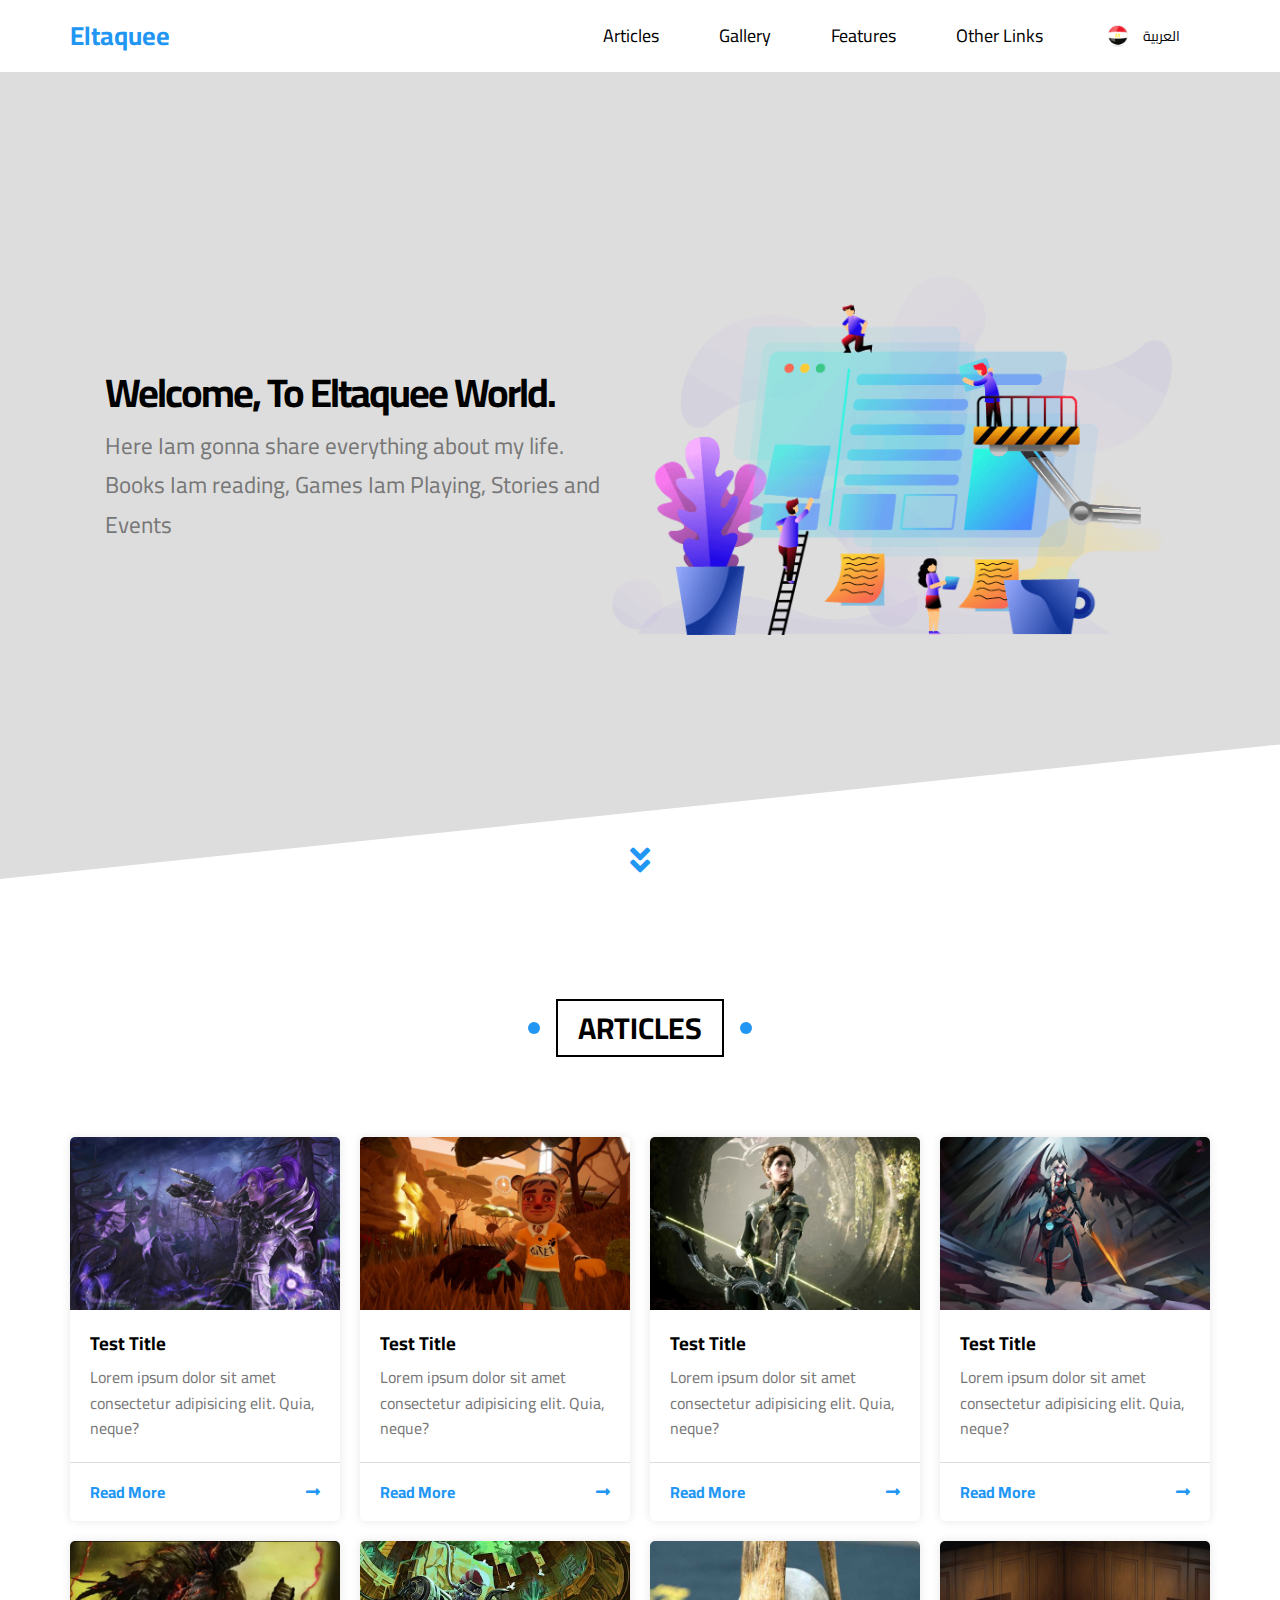
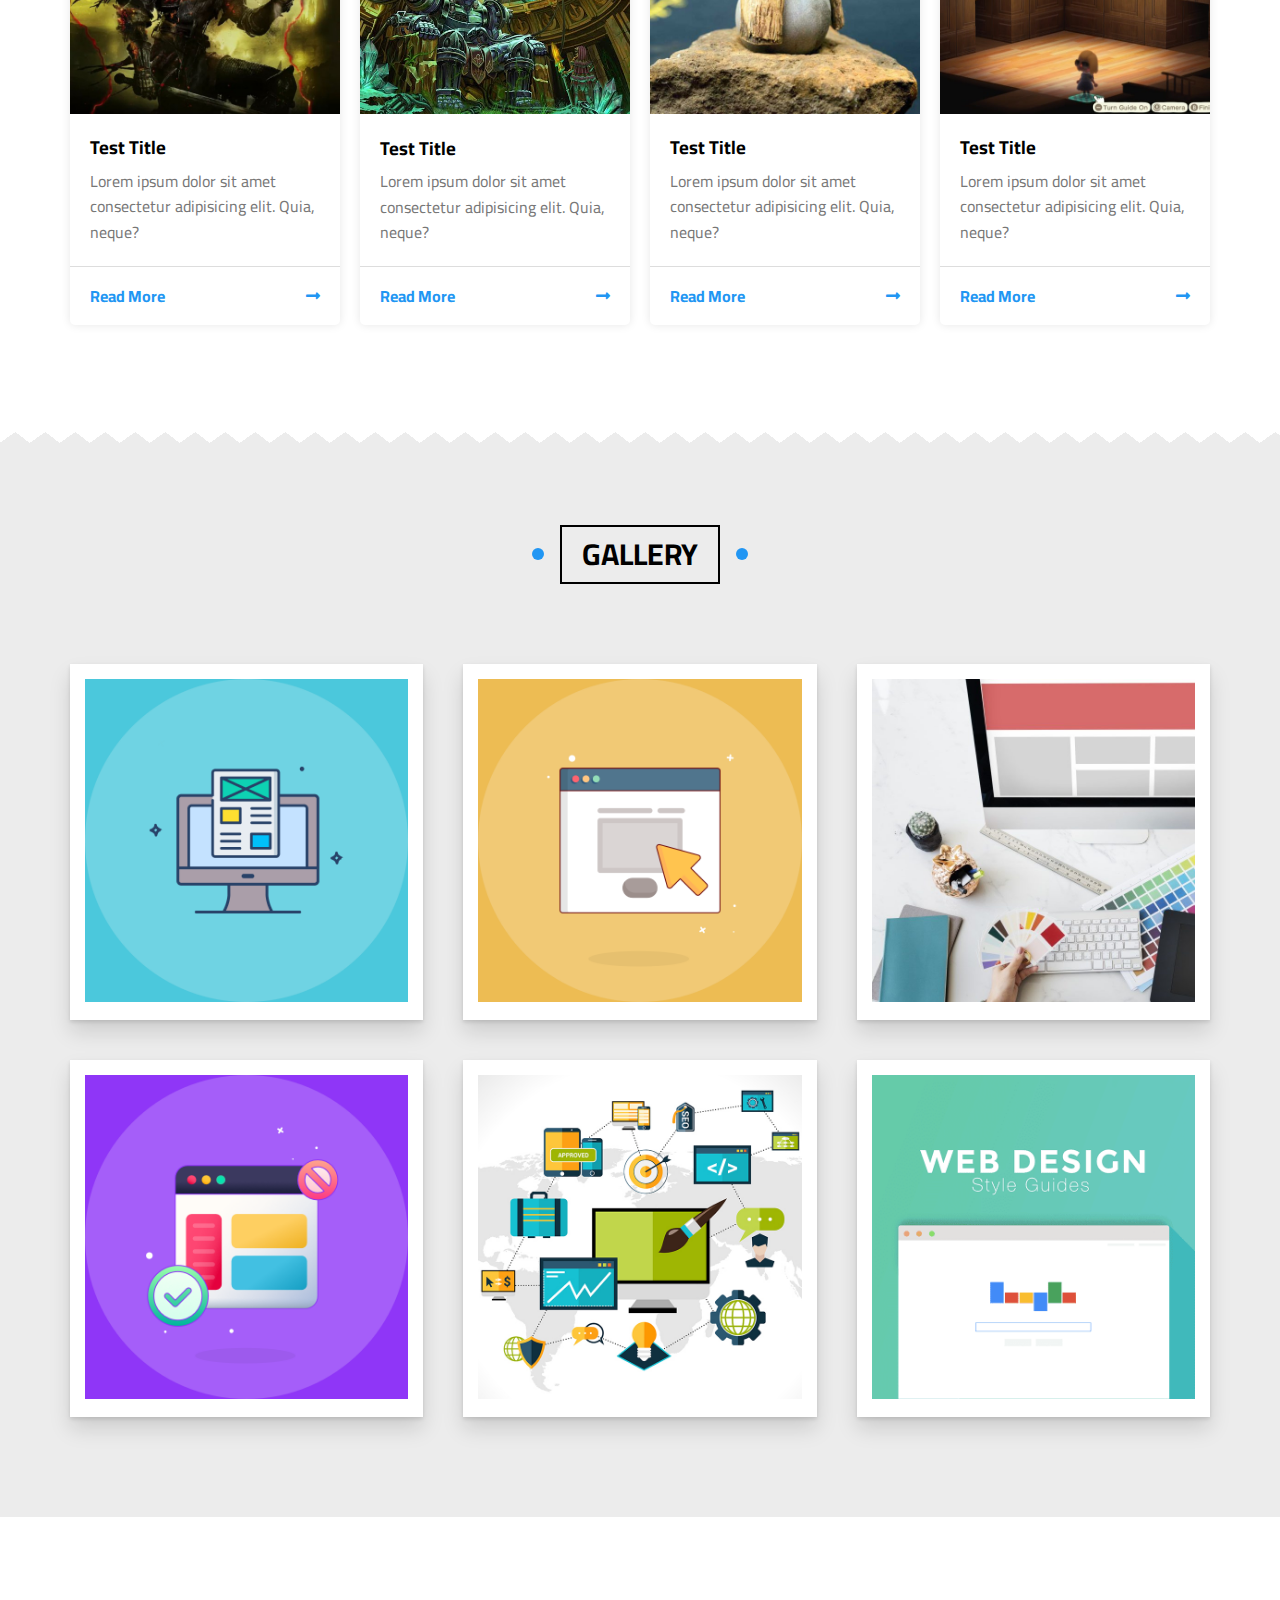
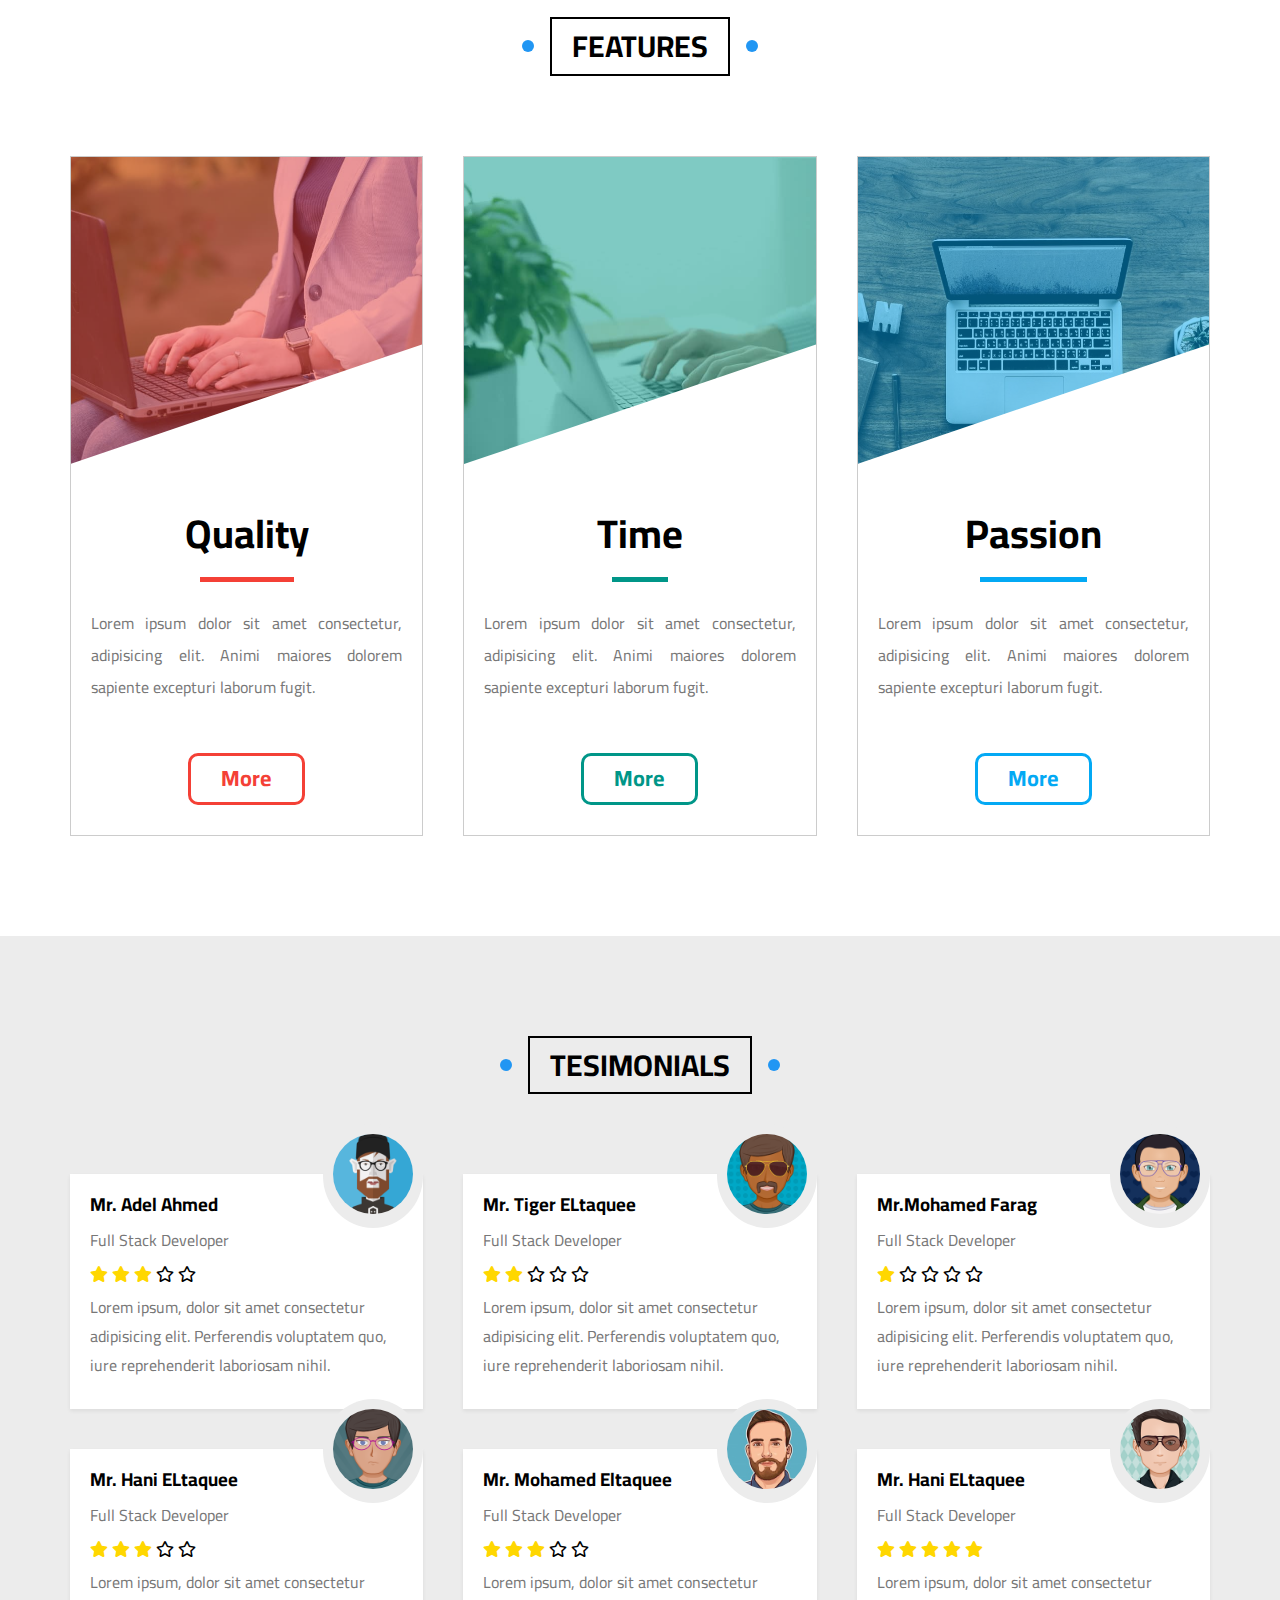
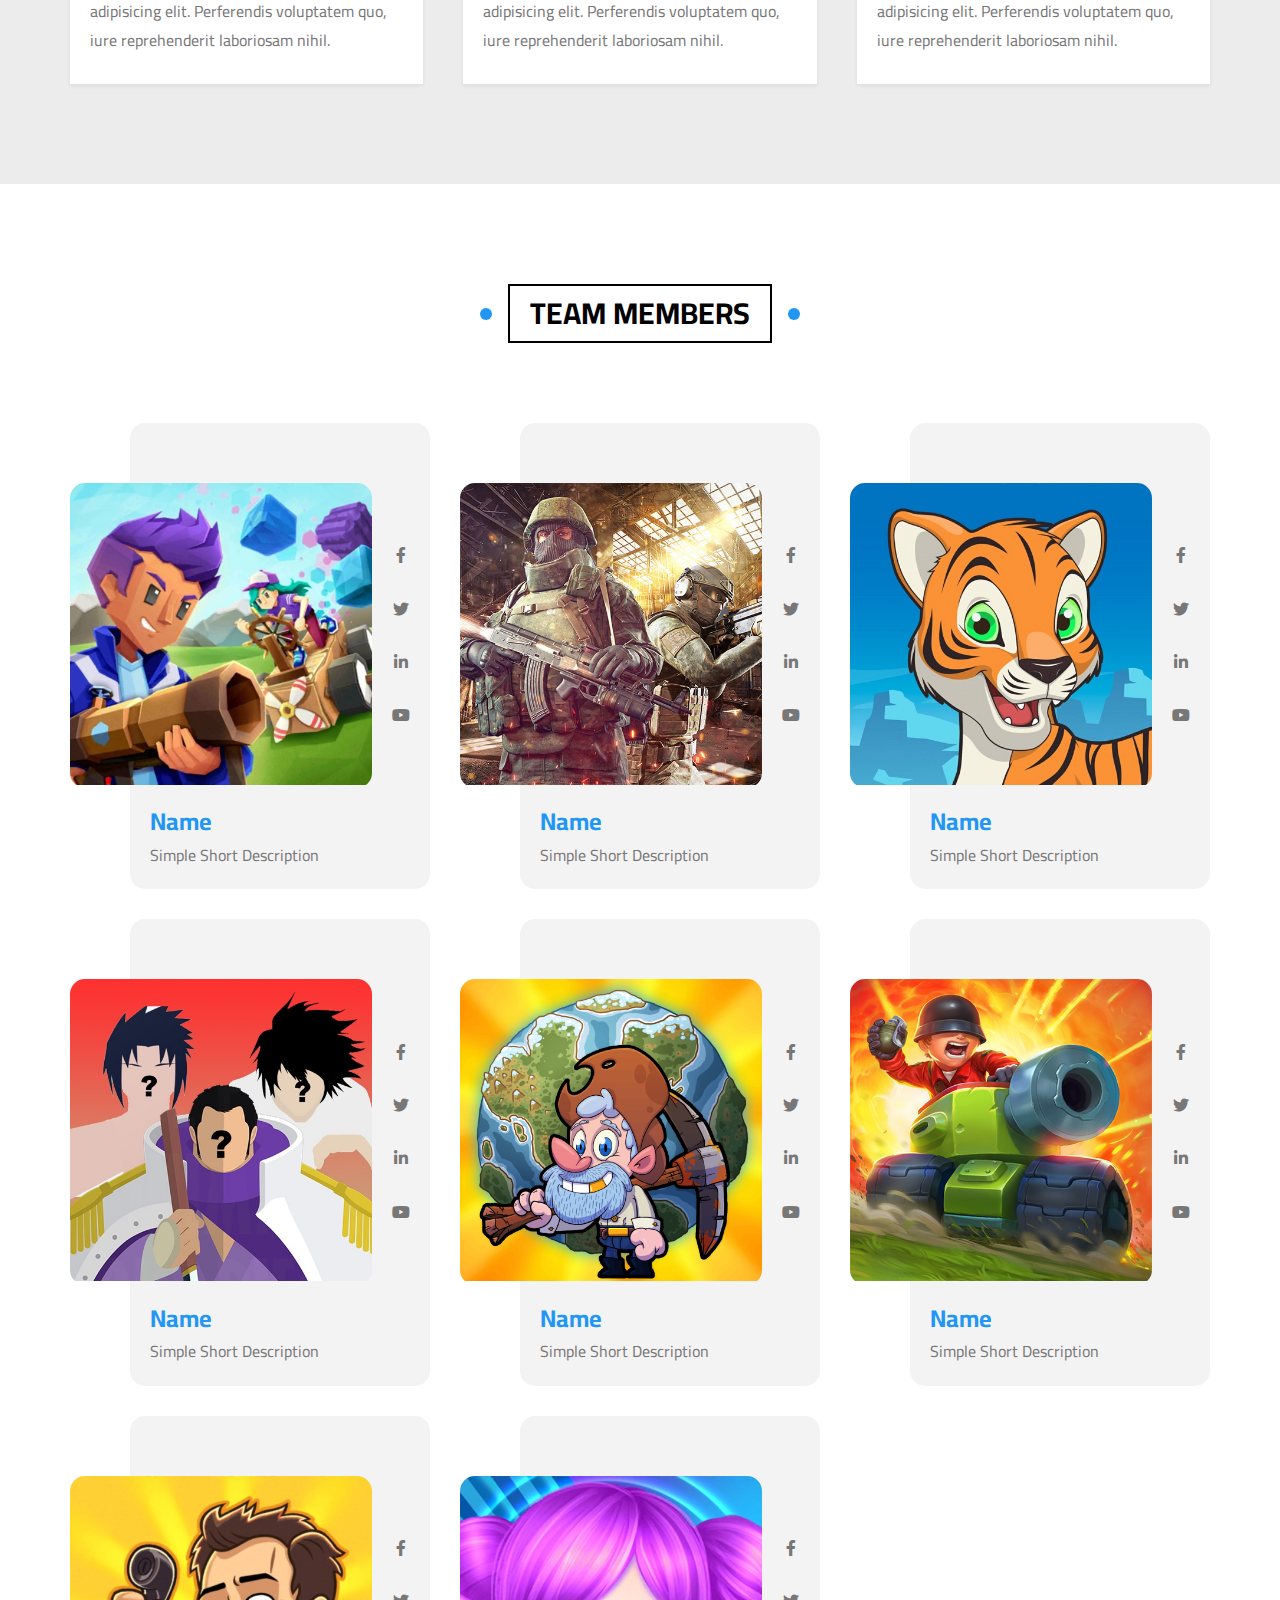
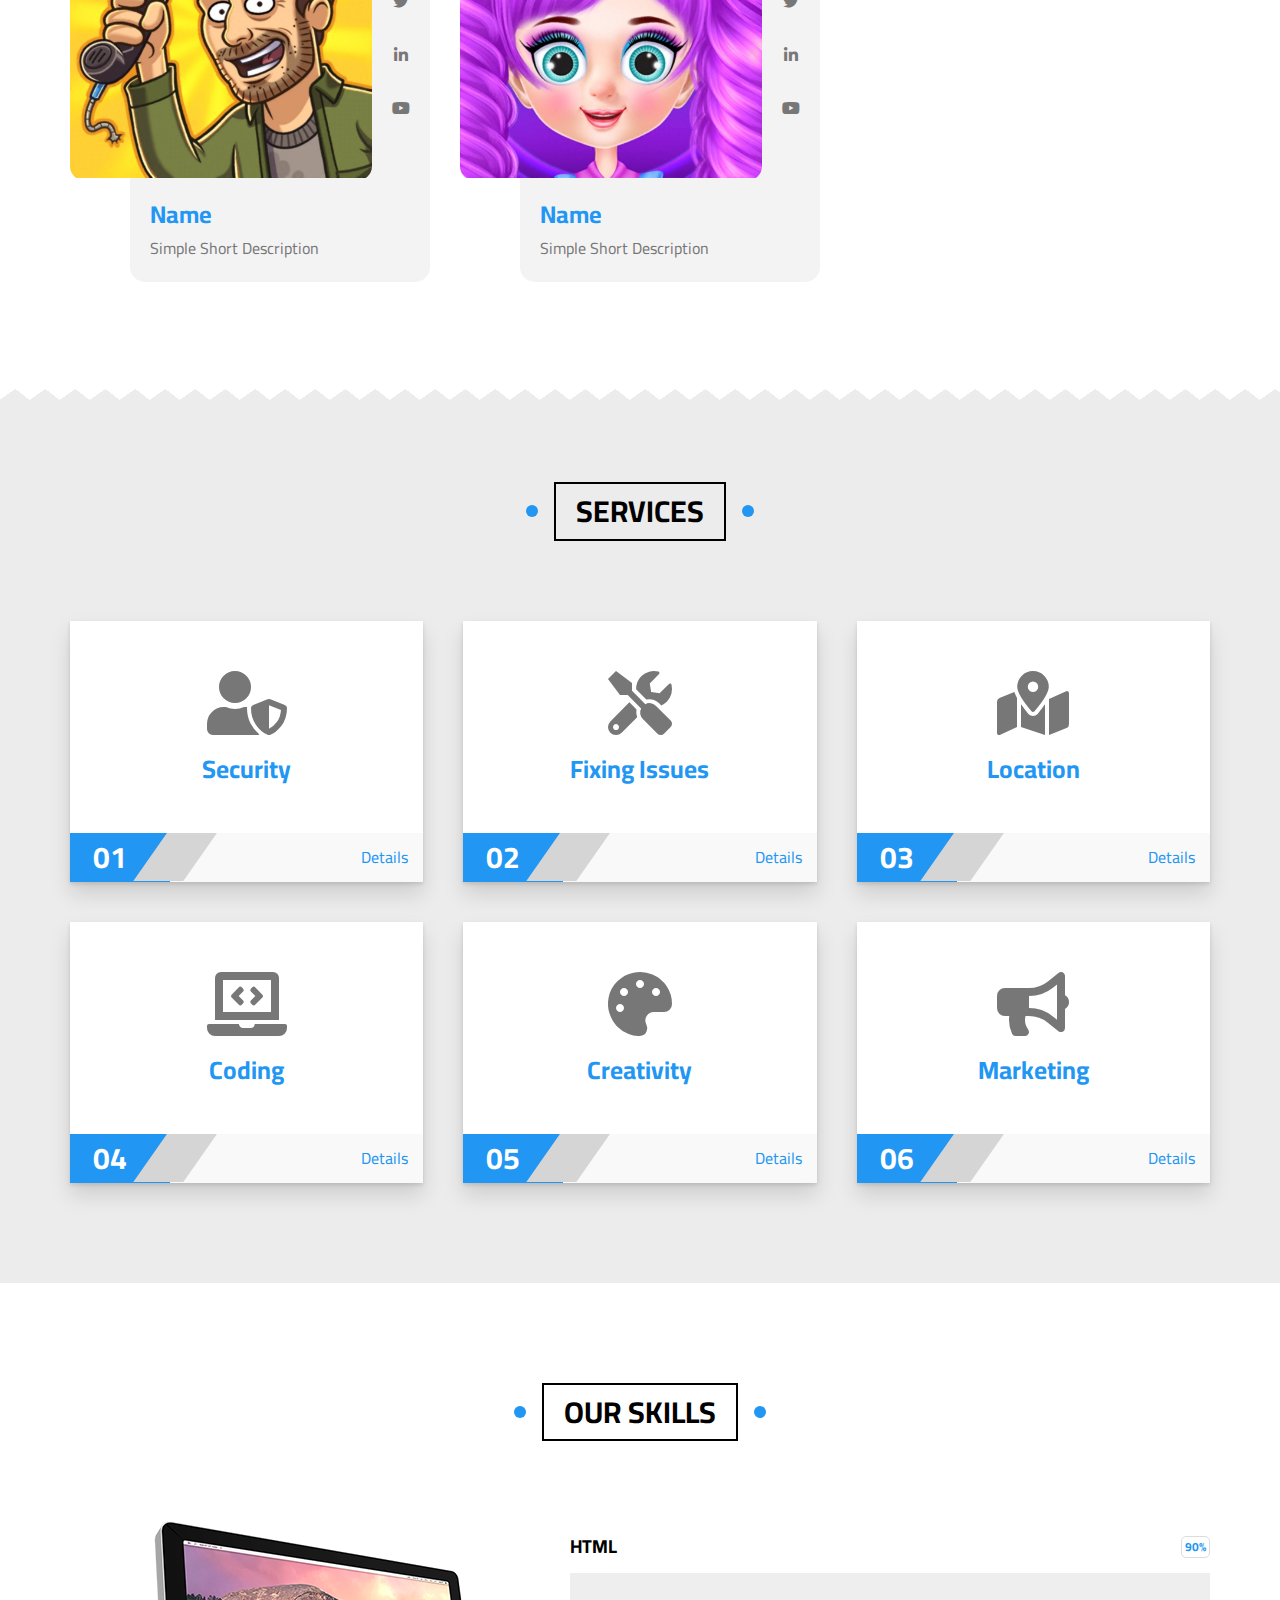
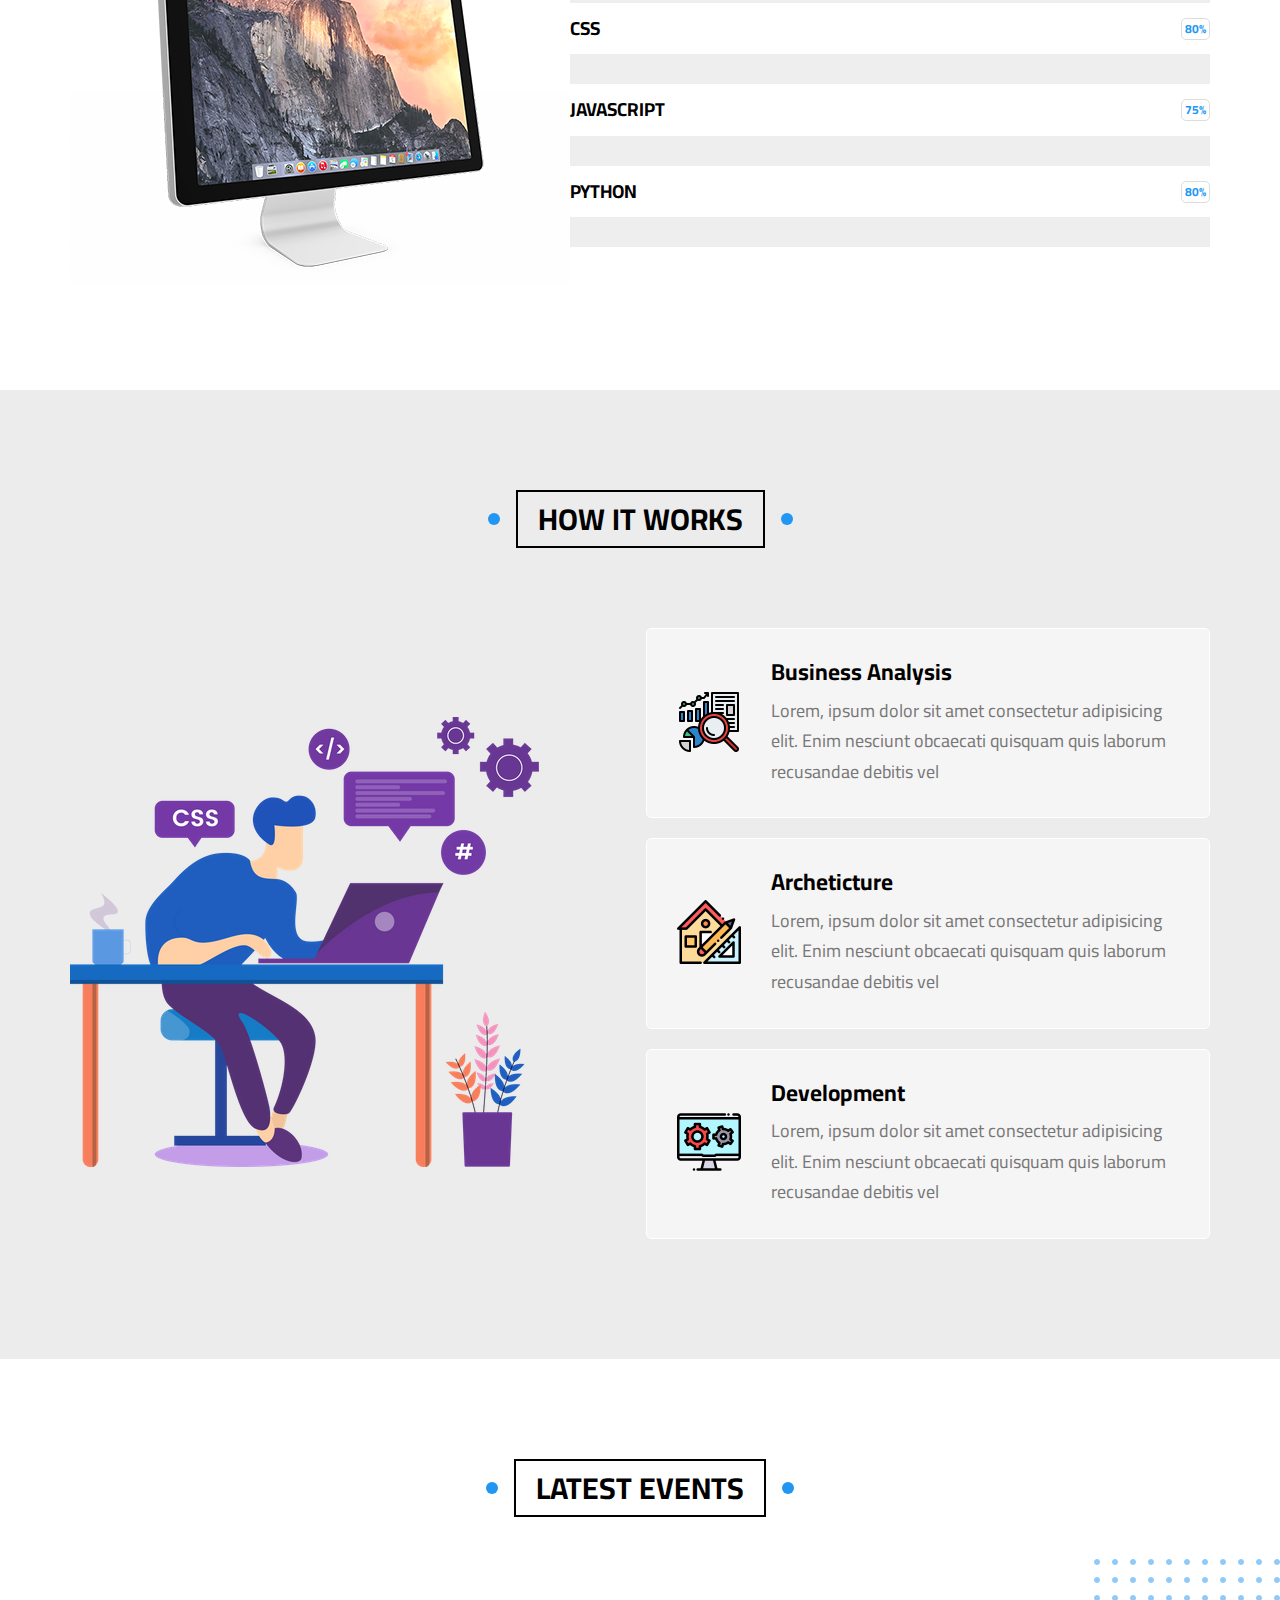
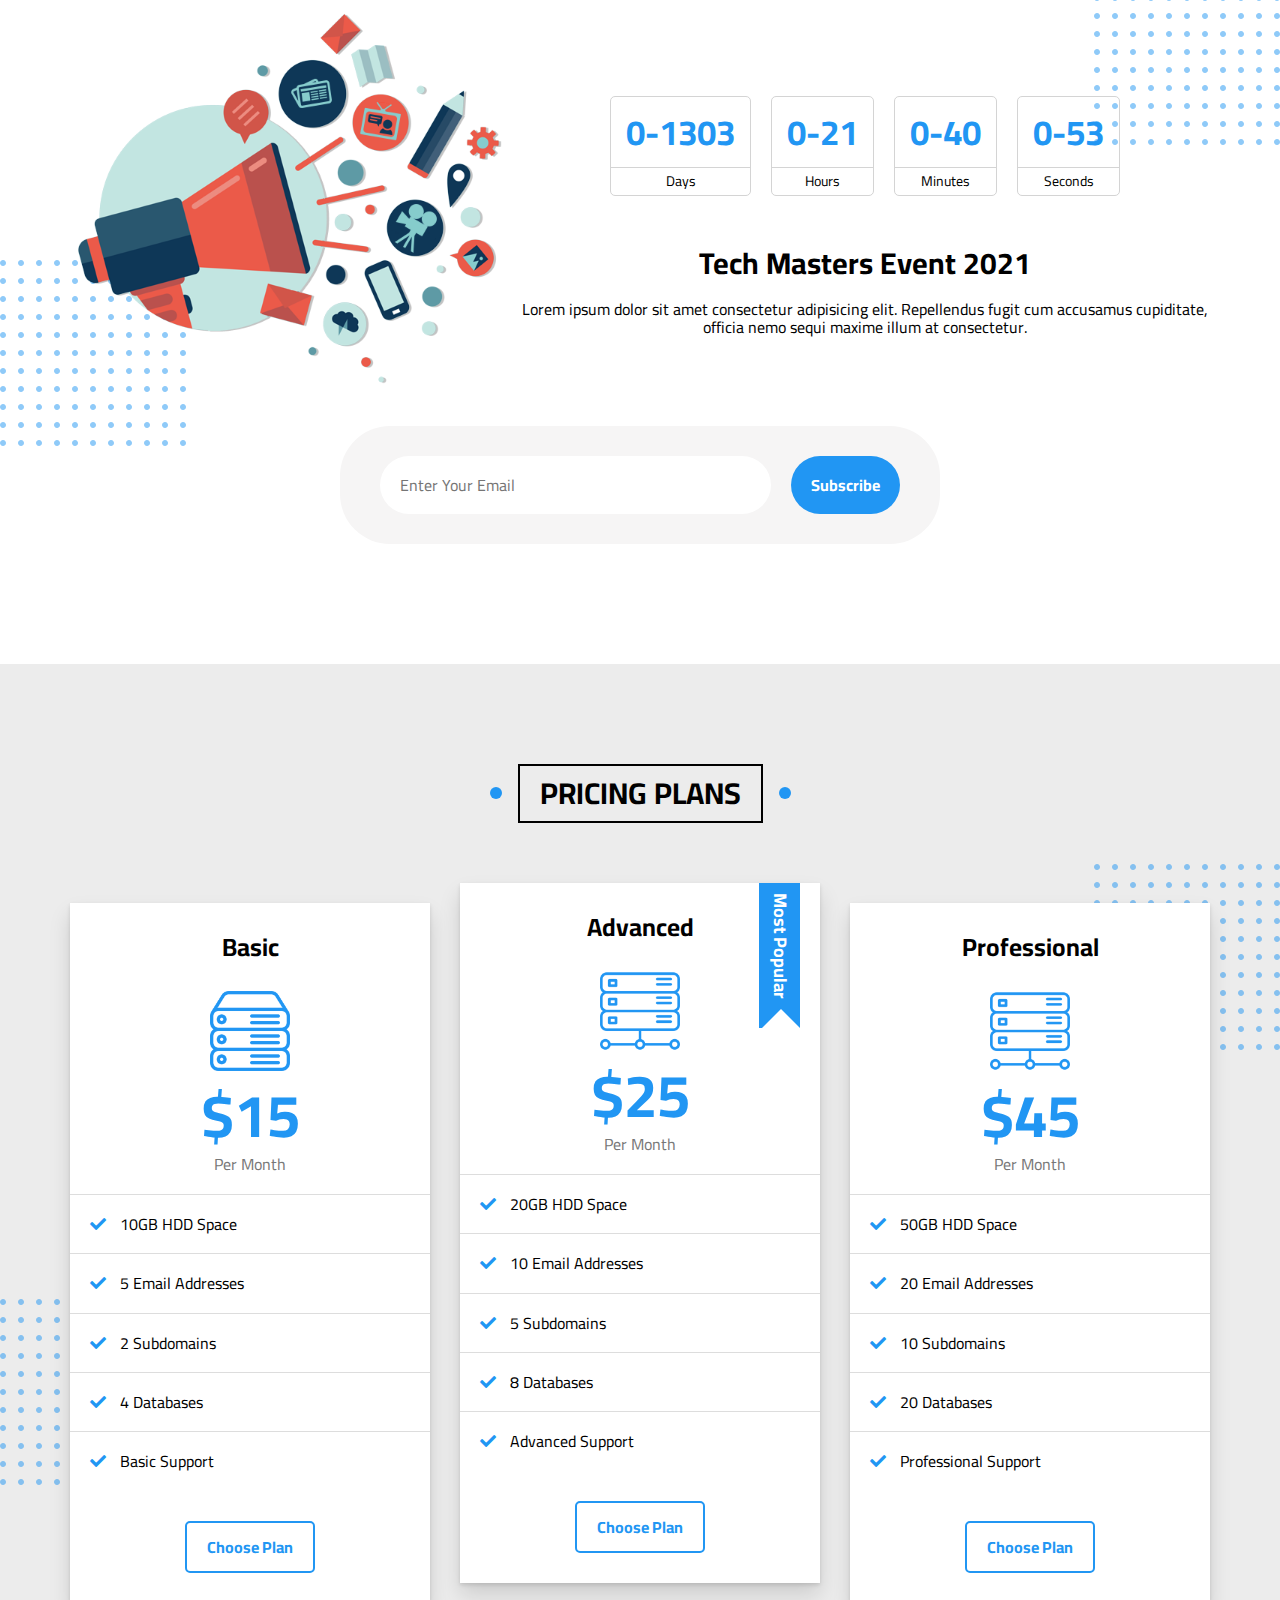
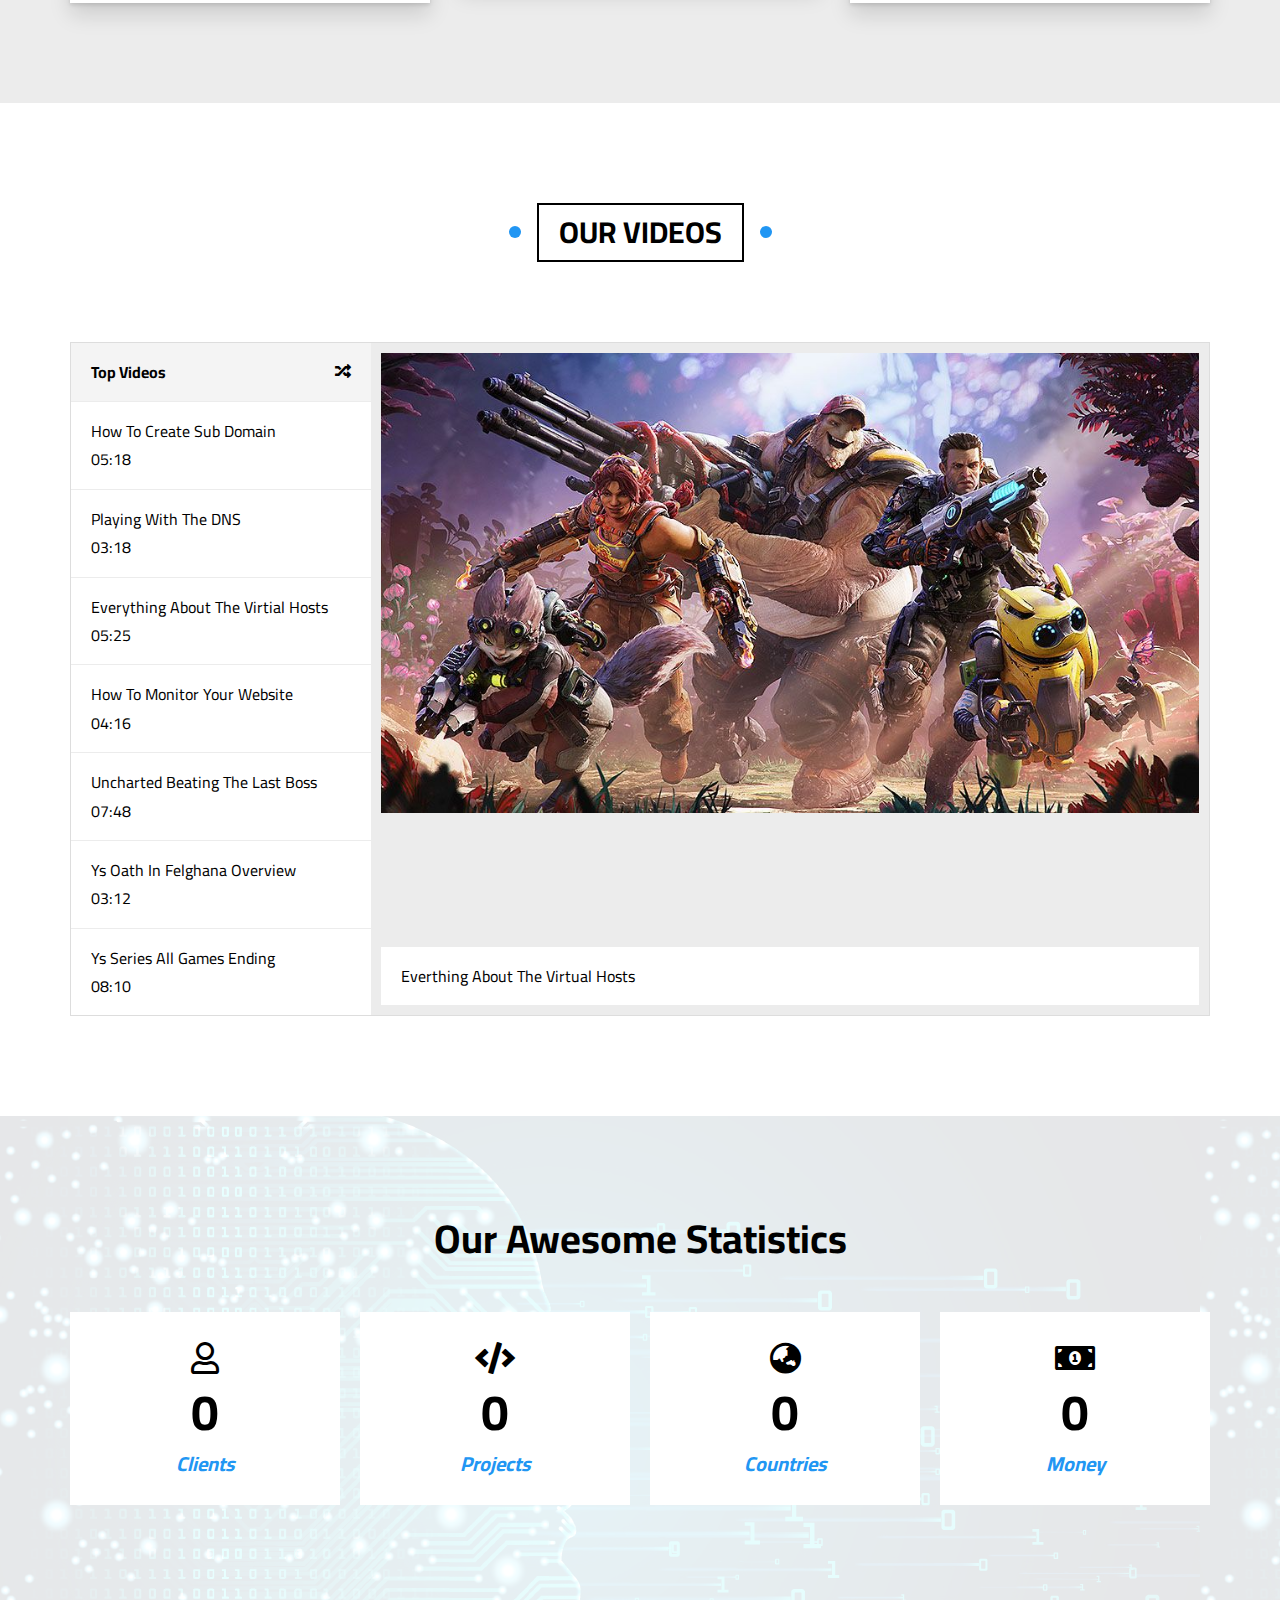
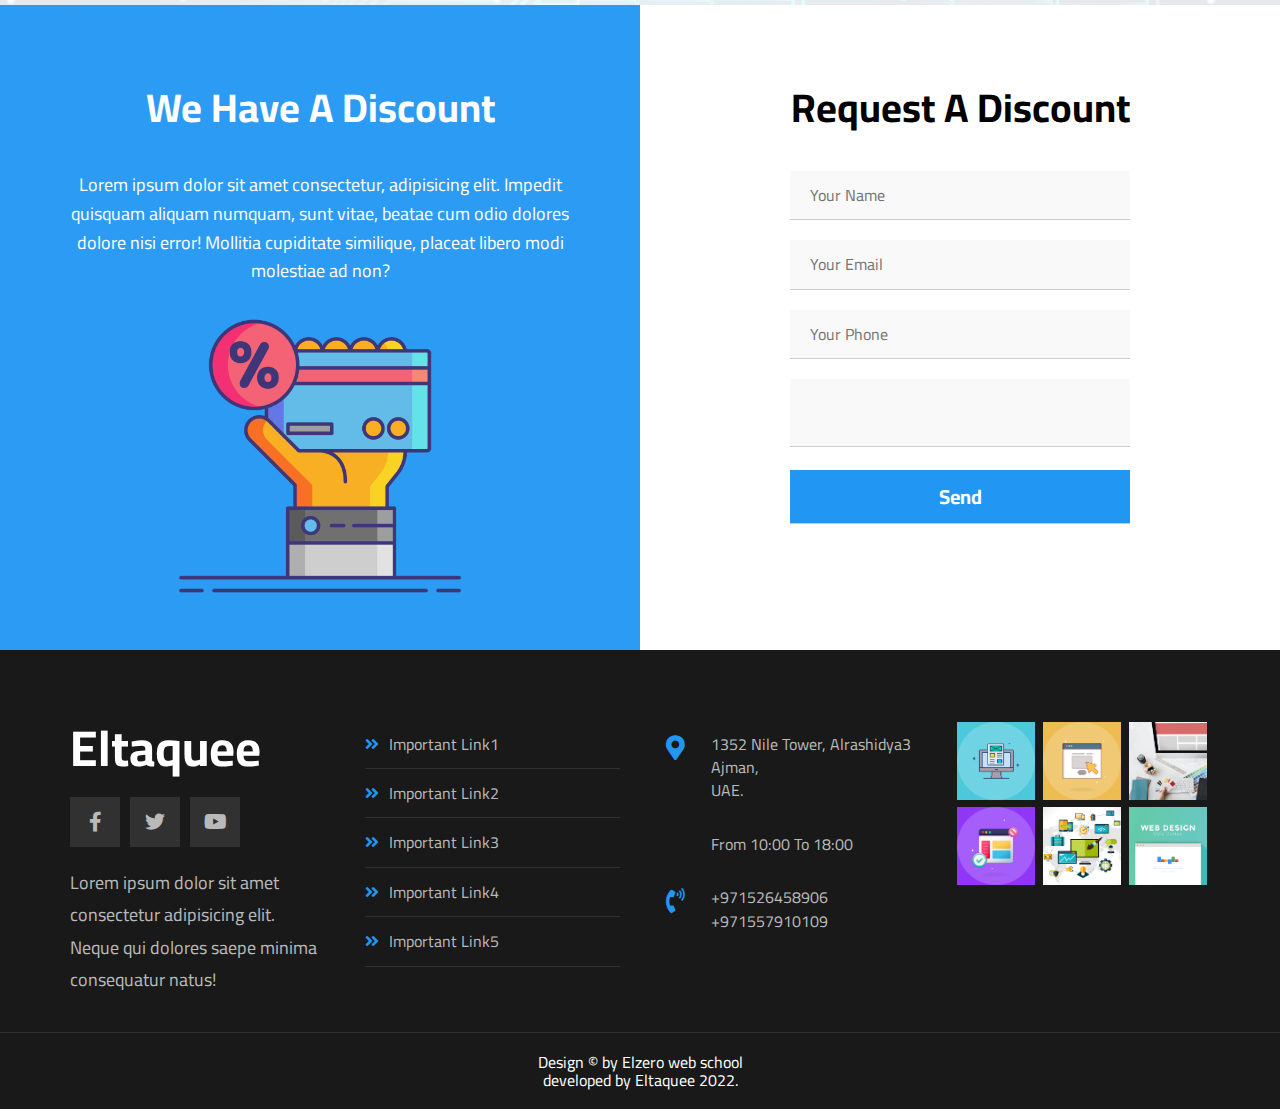
<file: index.html>
<!DOCTYPE html>
<html lang="en">
  <head>
    <meta charset="UTF-8" />
    <meta http-equiv="X-UA-Compatible" content="IE=edge" />
    <meta name="viewport" content="width=device-width, initial-scale=1.0" />
    <!-- Normalize file  -->
    <link rel="stylesheet" href="/liberaries/css/normalize.css" />
    <!-- Font Awesome  -->
    <link rel="stylesheet" href="/liberaries/css/all.min.css" />
    <!-- Custom Styling  -->
    <link rel="stylesheet" href="/resources/css/main.css" />
    <title>Eltaquee</title>
  </head>
  <body>
    <!-- start navbar -->
    <header>
      <nav id="main-nav">
        <div class="container">
          <div class="navbar-logo">
            <a href="#">Eltaquee</a>
          </div>
          <ul class="nav">
            <li class="nav-item">
              <a href="#articles" class="nav-link">Articles</a>
            </li>
            <li class="nav-item">
              <a href="#gallery" class="nav-link">Gallery</a>
            </li>
            <li class="nav-item">
              <a href="#features" class="nav-link">Features</a>
            </li>
            <li class="nav-item drop-down">
              <a href="#other" class="nav-link">Other Links </a>
              <!-- start mega menu  -->
              <div id="mega-menu">
                <div class="image">
                  <img src="/resources/imgs/megamenu.png" alt="" />
                </div>
                <ul class="first-nav">
                  <li>
                    <a href="#testimonials">
                      <i class="far fa-calendar fa-fw"></i>Testimonials</a
                    >
                  </li>
                  <li>
                    <a href="#team"
                      ><i class="fas fa-server fa-fw"></i>Team Members</a
                    >
                  </li>
                  <li>
                    <a href="#services"
                      ><i class="far fa-play-circle fa-fw"></i>Services</a
                    >
                  </li>
                  <li>
                    <a href="#our-Skills"
                      ><i class="far fa-chart-bar fa-fw"></i>Our Skills</a
                    >
                  </li>
                  <li>
                    <a href="#work-steps"
                      ><i class="far fa-comments fa-fw"></i>How It Works</a
                    >
                  </li>
                </ul>
                <ul class="second-nav">
                  <li>
                    <a href="#events"
                      ><i class="far fa-user fa-fw"></i>Events</a
                    >
                  </li>
                  <li>
                    <a href="#pricing"
                      ><i class="far fa-building fa-fw"></i>Pricing Plans</a
                    >
                  </li>
                  <li>
                    <a href="videos"
                      ><i class="far fa-check-circle fa-fw"></i>Top Videos</a
                    >
                  </li>
                  <li>
                    <a href="#stats"
                      ><i class="far fa-clipboard fa-fw"></i>Stats</a
                    >
                  </li>
                  <li>
                    <a href="#discount"
                      ><i class="far fa-clipboard fa-fw"></i>Request A
                      Discount</a
                    >
                  </li>
                </ul>
              </div>
              <!-- end mega menu  -->
            </li>
            <li class="nav-item">
              <a href="index-rtl.html" class="nav-link lang-switcher"
                ><img src="/resources/imgs/egy.png" width="30" alt="" />
                <span class="small"> العربية </span></a
              >
            </li>
          </ul>
        </div>
      </nav>
      <!-- start landing section  -->
      <section id="landing">
        <div class="container">
          <div class="landing-text">
            <h1>Welcome, To Eltaquee World.</h1>
            <p>
              Here Iam gonna share everything about my life.
              <br />
              Books Iam reading, Games Iam Playing, Stories and Events
            </p>
          </div>
          <div class="landing-image">
            <img src="/resources/imgs/landing-image.png" alt="" />
          </div>
        </div>
        <a class="check-down" href="#articles">
          <i class="fas fa-angle-double-down"></i>
        </a>
      </section>
    </header>
    <main>
      <!-- start articles section  -->
      <section id="articles">
        <div class="container">
          <div class="heading">
            <h2>Articles</h2>
          </div>
          <div class="content">
            <div class="box">
              <div class="image">
                <img src="/resources/imgs/cat-01.jpg" alt="" />
              </div>
              <div class="text">
                <h3>Test Title</h3>
                <p>
                  Lorem ipsum dolor sit amet consectetur adipisicing elit. Quia,
                  neque?
                </p>
              </div>
              <div class="info">
                <a href="#">Read More </a>
                <span class=""></span>
              </div>
            </div>
            <div class="box">
              <div class="image">
                <img src="/resources/imgs/cat-02.jpg" alt="" />
              </div>
              <div class="text">
                <h3>Test Title</h3>
                <p>
                  Lorem ipsum dolor sit amet consectetur adipisicing elit. Quia,
                  neque?
                </p>
              </div>
              <div class="info">
                <a href="#">Read More </a>
                <span class=""></span>
              </div>
            </div>
            <div class="box">
              <div class="image">
                <img src="/resources/imgs/cat-03.jpg" alt="" />
              </div>
              <div class="text">
                <h3>Test Title</h3>
                <p>
                  Lorem ipsum dolor sit amet consectetur adipisicing elit. Quia,
                  neque?
                </p>
              </div>
              <div class="info">
                <a href="#">Read More </a>
                <span class=""></span>
              </div>
            </div>
            <div class="box">
              <div class="image">
                <img src="/resources/imgs/cat-04.jpg" alt="" />
              </div>
              <div class="text">
                <h3>Test Title</h3>
                <p>
                  Lorem ipsum dolor sit amet consectetur adipisicing elit. Quia,
                  neque?
                </p>
              </div>
              <div class="info">
                <a href="#">Read More </a>
                <span class=""></span>
              </div>
            </div>
            <div class="box">
              <div class="image">
                <img src="/resources/imgs/cat-05.jpg" alt="" />
              </div>
              <div class="text">
                <h3>Test Title</h3>
                <p>
                  Lorem ipsum dolor sit amet consectetur adipisicing elit. Quia,
                  neque?
                </p>
              </div>
              <div class="info">
                <a href="#">Read More </a>
                <span class=""></span>
              </div>
            </div>
            <div class="box">
              <div class="image">
                <img src="/resources/imgs/cat-06.jpg" alt="" />
              </div>
              <div class="text">
                <h3>Test Title</h3>
                <p>
                  Lorem ipsum dolor sit amet consectetur adipisicing elit. Quia,
                  neque?
                </p>
              </div>
              <div class="info">
                <a href="#">Read More </a>
                <span class=""></span>
              </div>
            </div>
            <div class="box">
              <div class="image">
                <img src="/resources/imgs/cat-07.jpg" alt="" />
              </div>
              <div class="text">
                <h3>Test Title</h3>
                <p>
                  Lorem ipsum dolor sit amet consectetur adipisicing elit. Quia,
                  neque?
                </p>
              </div>
              <div class="info">
                <a href="#">Read More </a>
                <span class=""></span>
              </div>
            </div>
            <div class="box">
              <div class="image">
                <img src="/resources/imgs/cat-08.jpg" alt="" />
              </div>
              <div class="text">
                <h3>Test Title</h3>
                <p>
                  Lorem ipsum dolor sit amet consectetur adipisicing elit. Quia,
                  neque?
                </p>
              </div>
              <div class="info">
                <a href="#">Read More </a>
                <span class=""></span>
              </div>
            </div>
          </div>
        </div>
      </section>
      <div class="spikes"></div>
      <!-- start gallery section  -->
      <section id="gallery">
        <div class="container">
          <div class="heading">
            <h2>Gallery</h2>
          </div>
          <div class="content">
            <div class="box">
              <div class="image">
                <img src="/resources/imgs/gallery-01.png" alt="" />
              </div>
            </div>
            <div class="box">
              <div class="image">
                <img src="/resources/imgs/gallery-02.png" alt="" />
              </div>
            </div>
            <div class="box">
              <div class="image">
                <img src="/resources/imgs/gallery-03.jpg" alt="" />
              </div>
            </div>
            <div class="box">
              <div class="image">
                <img src="/resources/imgs/gallery-04.png" alt="" />
              </div>
            </div>
            <div class="box">
              <div class="image">
                <img src="/resources/imgs/gallery-05.jpg" alt="" />
              </div>
            </div>
            <div class="box">
              <div class="image">
                <img src="/resources/imgs/gallery-06.png" alt="" />
              </div>
            </div>
          </div>
        </div>
      </section>
      <!-- starrt features section  -->
      <section id="features">
        <div class="container">
          <div class="heading">
            <h2>features</h2>
          </div>
          <div class="content">
            <div class="box">
              <div class="image">
                <img src="/resources/imgs/features-01.jpg" alt="" />
              </div>
              <div class="text">
                <h2>Quality</h2>
                <p>
                  Lorem ipsum dolor sit amet consectetur, adipisicing elit.
                  Animi maiores dolorem sapiente excepturi laborum fugit.
                </p>
                <a href="#">More</a>
              </div>
            </div>
            <div class="box">
              <div class="image">
                <img src="/resources/imgs/features-02.jpg" alt="" />
              </div>
              <div class="text">
                <h2>Time</h2>
                <p>
                  Lorem ipsum dolor sit amet consectetur, adipisicing elit.
                  Animi maiores dolorem sapiente excepturi laborum fugit.
                </p>
                <a href="#">More</a>
              </div>
            </div>
            <div class="box">
              <div class="image">
                <img src="/resources/imgs/features-03.jpg" alt="" />
              </div>
              <div class="text">
                <h2>Passion</h2>
                <p>
                  Lorem ipsum dolor sit amet consectetur, adipisicing elit.
                  Animi maiores dolorem sapiente excepturi laborum fugit.
                </p>
                <a href="#">More</a>
              </div>
            </div>
          </div>
        </div>
      </section>
      <!-- start tesimonials section  -->
      <section id="tesimonials">
        <div class="container">
          <div class="heading">
            <h2>tesimonials</h2>
          </div>
          <div class="content">
            <div class="box">
              <div class="image">
                <img src="/resources/imgs/avatar-01.png" alt="" />
              </div>
              <div class="text">
                <h3>Mr. Adel Ahmed</h3>
                <p>Full Stack Developer</p>
                <div class="starts">
                  <i class="filled fas fa-star"></i>
                  <i class="filled fas fa-star"></i>
                  <i class="filled fas fa-star"></i>
                  <i class="far fa-star"></i>
                  <i class="far fa-star"></i>
                </div>
                <p>
                  Lorem ipsum, dolor sit amet consectetur adipisicing elit.
                  Perferendis voluptatem quo, iure reprehenderit laboriosam
                  nihil.
                </p>
              </div>
            </div>
            <div class="box">
              <div class="image">
                <img src="/resources/imgs/avatar-02.png" alt="" />
              </div>
              <div class="text">
                <h3>Mr. Tiger ELtaquee</h3>
                <p>Full Stack Developer</p>
                <div class="starts">
                  <i class="filled fas fa-star"></i>
                  <i class="filled fas fa-star"></i>
                  <i class="far fa-star"></i>
                  <i class="far fa-star"></i>
                  <i class="far fa-star"></i>
                </div>
                <p>
                  Lorem ipsum, dolor sit amet consectetur adipisicing elit.
                  Perferendis voluptatem quo, iure reprehenderit laboriosam
                  nihil.
                </p>
              </div>
            </div>
            <div class="box">
              <div class="image">
                <img src="/resources/imgs/avatar-03.png" alt="" />
              </div>
              <div class="text">
                <h3>Mr.Mohamed Farag</h3>
                <p>Full Stack Developer</p>
                <div class="starts">
                  <i class="filled fas fa-star"></i>
                  <i class="far fa-star"></i>
                  <i class="far fa-star"></i>
                  <i class="far fa-star"></i>
                  <i class="far fa-star"></i>
                </div>
                <p>
                  Lorem ipsum, dolor sit amet consectetur adipisicing elit.
                  Perferendis voluptatem quo, iure reprehenderit laboriosam
                  nihil.
                </p>
              </div>
            </div>
            <div class="box">
              <div class="image">
                <img src="/resources/imgs/avatar-04.png" alt="" />
              </div>
              <div class="text">
                <h3>Mr. Hani ELtaquee</h3>
                <p>Full Stack Developer</p>
                <div class="starts">
                  <i class="filled fas fa-star"></i>
                  <i class="filled fas fa-star"></i>
                  <i class="filled fas fa-star"></i>
                  <i class="far fa-star"></i>
                  <i class="far fa-star"></i>
                </div>
                <p>
                  Lorem ipsum, dolor sit amet consectetur adipisicing elit.
                  Perferendis voluptatem quo, iure reprehenderit laboriosam
                  nihil.
                </p>
              </div>
            </div>
            <div class="box">
              <div class="image">
                <img src="/resources/imgs/avatar-05.png" alt="" />
              </div>
              <div class="text">
                <h3>Mr. Mohamed Eltaquee</h3>
                <p>Full Stack Developer</p>
                <div class="starts">
                  <i class="filled fas fa-star"></i>
                  <i class="filled fas fa-star"></i>
                  <i class="filled fas fa-star"></i>
                  <i class="far fa-star"></i>
                  <i class="far fa-star"></i>
                </div>
                <p>
                  Lorem ipsum, dolor sit amet consectetur adipisicing elit.
                  Perferendis voluptatem quo, iure reprehenderit laboriosam
                  nihil.
                </p>
              </div>
            </div>
            <div class="box">
              <div class="image">
                <img src="/resources/imgs/avatar-06.png" alt="" />
              </div>
              <div class="text">
                <h3>Mr. Hani ELtaquee</h3>
                <p>Full Stack Developer</p>
                <div class="starts">
                  <i class="filled fas fa-star"></i>
                  <i class="filled fas fa-star"></i>
                  <i class="filled fas fa-star"></i>
                  <i class="filled fas fa-star"></i>
                  <i class="filled fas fa-star"></i>
                </div>
                <p>
                  Lorem ipsum, dolor sit amet consectetur adipisicing elit.
                  Perferendis voluptatem quo, iure reprehenderit laboriosam
                  nihil.
                </p>
              </div>
            </div>
          </div>
        </div>
      </section>

      <!-- start tesimonials section  -->
      <section id="team">
        <div class="container">
          <div class="heading">
            <h2>Team Members</h2>
          </div>
          <div class="content">
            <div class="box">
              <div class="main">
                <div class="image">
                  <img src="/resources/imgs/team-01.jpg" alt="" />
                </div>
                <div class="social">
                  <a href="#"><i class="fab fa-facebook-f"></i></a>
                  <a href="#"><i class="fab fa-twitter"></i></a>
                  <a href="#"><i class="fab fa-linkedin-in"></i></a>
                  <a href="#"><i class="fab fa-youtube"></i></a>
                </div>
              </div>
              <div class="desc">
                <h2>Name</h2>
                <p>Simple Short Description</p>
              </div>
            </div>
            <div class="box">
              <div class="main">
                <div class="image">
                  <img src="/resources/imgs/team-02.jpg" alt="" />
                </div>
                <div class="social">
                  <a href="#"><i class="fab fa-facebook-f"></i></a>
                  <a href="#"><i class="fab fa-twitter"></i></a>
                  <a href="#"><i class="fab fa-linkedin-in"></i></a>
                  <a href="#"><i class="fab fa-youtube"></i></a>
                </div>
              </div>
              <div class="desc">
                <h2>Name</h2>
                <p>Simple Short Description</p>
              </div>
            </div>
            <div class="box">
              <div class="main">
                <div class="image">
                  <img src="/resources/imgs/team-03.jpg" alt="" />
                </div>
                <div class="social">
                  <a href="#"><i class="fab fa-facebook-f"></i></a>
                  <a href="#"><i class="fab fa-twitter"></i></a>
                  <a href="#"><i class="fab fa-linkedin-in"></i></a>
                  <a href="#"><i class="fab fa-youtube"></i></a>
                </div>
              </div>
              <div class="desc">
                <h2>Name</h2>
                <p>Simple Short Description</p>
              </div>
            </div>
            <div class="box">
              <div class="main">
                <div class="image">
                  <img src="/resources/imgs/team-04.jpg" alt="" />
                </div>
                <div class="social">
                  <a href="#"><i class="fab fa-facebook-f"></i></a>
                  <a href="#"><i class="fab fa-twitter"></i></a>
                  <a href="#"><i class="fab fa-linkedin-in"></i></a>
                  <a href="#"><i class="fab fa-youtube"></i></a>
                </div>
              </div>
              <div class="desc">
                <h2>Name</h2>
                <p>Simple Short Description</p>
              </div>
            </div>
            <div class="box">
              <div class="main">
                <div class="image">
                  <img src="/resources/imgs/team-05.png" alt="" />
                </div>
                <div class="social">
                  <a href="#"><i class="fab fa-facebook-f"></i></a>
                  <a href="#"><i class="fab fa-twitter"></i></a>
                  <a href="#"><i class="fab fa-linkedin-in"></i></a>
                  <a href="#"><i class="fab fa-youtube"></i></a>
                </div>
              </div>
              <div class="desc">
                <h2>Name</h2>
                <p>Simple Short Description</p>
              </div>
            </div>
            <div class="box">
              <div class="main">
                <div class="image">
                  <img src="/resources/imgs/team-06.png" alt="" />
                </div>
                <div class="social">
                  <a href="#"><i class="fab fa-facebook-f"></i></a>
                  <a href="#"><i class="fab fa-twitter"></i></a>
                  <a href="#"><i class="fab fa-linkedin-in"></i></a>
                  <a href="#"><i class="fab fa-youtube"></i></a>
                </div>
              </div>
              <div class="desc">
                <h2>Name</h2>
                <p>Simple Short Description</p>
              </div>
            </div>
            <div class="box">
              <div class="main">
                <div class="image">
                  <img src="/resources/imgs/team-07.jpg" alt="" />
                </div>
                <div class="social">
                  <a href="#"><i class="fab fa-facebook-f"></i></a>
                  <a href="#"><i class="fab fa-twitter"></i></a>
                  <a href="#"><i class="fab fa-linkedin-in"></i></a>
                  <a href="#"><i class="fab fa-youtube"></i></a>
                </div>
              </div>
              <div class="desc">
                <h2>Name</h2>
                <p>Simple Short Description</p>
              </div>
            </div>
            <div class="box">
              <div class="main">
                <div class="image">
                  <img src="/resources/imgs/team-08.jpg" alt="" />
                </div>
                <div class="social">
                  <a href="#"><i class="fab fa-facebook-f"></i></a>
                  <a href="#"><i class="fab fa-twitter"></i></a>
                  <a href="#"><i class="fab fa-linkedin-in"></i></a>
                  <a href="#"><i class="fab fa-youtube"></i></a>
                </div>
              </div>
              <div class="desc">
                <h2>Name</h2>
                <p>Simple Short Description</p>
              </div>
            </div>
          </div>
        </div>
      </section>
      <div class="spikes"></div>
      <!-- start services  -->
      <section id="services">
        <div class="container">
          <div class="heading">
            <h2>Services</h2>
          </div>
          <div class="content">
            <div class="box">
              <div class="body">
                <i class="fas fa-user-shield fa-4x"></i>
                <h3>Security</h3>
              </div>
              <div class="tail">
                <a href="#">Details</a>
              </div>
            </div>
            <div class="box">
              <div class="body">
                <i class="fas fa-tools fa-4x"></i>
                <h3>Fixing Issues</h3>
              </div>
              <div class="tail">
                <a href="#">Details</a>
              </div>
            </div>
            <div class="box">
              <div class="body">
                <i class="fas fa-map-marked-alt fa-4x"></i>

                <h3>Location</h3>
              </div>
              <div class="tail">
                <a href="#">Details</a>
              </div>
            </div>
            <div class="box">
              <div class="body">
                <i class="fas fa-laptop-code fa-4x"></i>

                <h3>Coding</h3>
              </div>
              <div class="tail">
                <a href="#">Details</a>
              </div>
            </div>
            <div class="box">
              <div class="body">
                <i class="fas fa-palette fa-4x"></i>

                <h3>Creativity</h3>
              </div>
              <div class="tail">
                <a href="#">Details</a>
              </div>
            </div>
            <div class="box">
              <div class="body">
                <i class="fas fa-bullhorn fa-4x"></i>

                <h3>Marketing</h3>
              </div>
              <div class="tail">
                <a href="#">Details</a>
              </div>
            </div>
          </div>
        </div>
      </section>
      <!-- start skills  -->
      <section id="skills">
        <div class="container">
          <div class="heading">
            <h2>Our Skills</h2>
          </div>
          <div class="content">
            <div class="image">
              <img src="/resources/imgs/skills.png" alt="" />
            </div>
            <div class="skills">
              <div class="skill">
                <h3 data-progress="90%">html</h3>
                <div class="progress-bar">
                  <span></span>
                </div>
              </div>
              <div class="skill">
                <h3 data-progress="80%">Css</h3>
                <div class="progress-bar">
                  <span></span>
                </div>
              </div>
              <div class="skill">
                <h3 data-progress="75%">JavaScript</h3>
                <div class="progress-bar">
                  <span></span>
                </div>
              </div>
              <div class="skill">
                <h3 data-progress="80%">Python</h3>
                <div class="progress-bar">
                  <span></span>
                </div>
              </div>
            </div>
          </div>
        </div>
      </section>
      <!-- start work steps  -->
      <section id="work-steps">
        <div class="container">
          <div class="heading">
            <h2>How it works</h2>
          </div>
          <div class="content">
            <div class="image">
              <img src="/resources/imgs/work-steps.png" alt="" />
            </div>
            <div class="steps">
              <div class="step">
                <div class="step-logo">
                  <img src="/resources/imgs/work-steps-1.png" alt="" />
                </div>
                <div class="text">
                  <h3>Business Analysis</h3>
                  <p>
                    Lorem, ipsum dolor sit amet consectetur adipisicing elit.
                    Enim nesciunt obcaecati quisquam quis laborum recusandae
                    debitis vel
                  </p>
                </div>
              </div>
              <div class="step">
                <div class="step-logo">
                  <img src="/resources/imgs/work-steps-2.png" alt="" />
                </div>
                <div class="text">
                  <h3>Archeticture</h3>
                  <p>
                    Lorem, ipsum dolor sit amet consectetur adipisicing elit.
                    Enim nesciunt obcaecati quisquam quis laborum recusandae
                    debitis vel
                  </p>
                </div>
              </div>
              <div class="step">
                <div class="step-logo">
                  <img src="/resources/imgs/work-steps-3.png" alt="" />
                </div>
                <div class="text">
                  <h3>Development</h3>
                  <p>
                    Lorem, ipsum dolor sit amet consectetur adipisicing elit.
                    Enim nesciunt obcaecati quisquam quis laborum recusandae
                    debitis vel
                  </p>
                </div>
              </div>
            </div>
          </div>
        </div>
      </section>
      <!-- start events  -->
      <section id="events">
        <div class="dots up"></div>
        <div class="container">
          <div class="heading">
            <h2>Latest Events</h2>
          </div>
          <div class="content">
            <div class="image">
              <img src="/resources/imgs/events.png" alt="" />
            </div>
            <div class="events-timer">
              <div class="timer">
                <div class="unite">
                  <span id="days-counter"></span><span>Days</span>
                </div>
                <div class="unite">
                  <span id="hours-counter"></span><span>Hours</span>
                </div>
                <div class="unite">
                  <span id="minutes-counter"></span><span>Minutes</span>
                </div>
                <div class="unite">
                  <span id="seconds-counter"></span><span>Seconds</span>
                </div>
              </div>
              <h3>Tech Masters Event 2021</h3>
              <p>
                Lorem ipsum dolor sit amet consectetur adipisicing elit.
                Repellendus fugit cum accusamus cupiditate, officia nemo sequi
                maxime illum at consectetur.
              </p>
            </div>
          </div>
          <div class="subscription">
            <form action="">
              <input type="email" placeholder="Enter Your Email" />
              <input type="submit" value="Subscribe" />
            </form>
          </div>
        </div>
        <div class="dots down"></div>
      </section>
      <!-- start pricing  -->
      <section id="pricing">
        <div class="dots up"></div>
        <div class="container">
          <div class="heading">
            <h2>Pricing plans</h2>
          </div>
          <div class="content">
            <div class="pack pack1">
              <h4>Basic</h4>
              <img src="/resources/imgs/hosting-basic.png" alt="" />
              <div class="price">15</div>
              <p>Per Month</p>
              <ul class="features">
                <li><span>10GB HDD Space</span></li>
                <li><span>5 Email Addresses</span></li>
                <li><span>2 Subdomains</span></li>
                <li><span>4 Databases</span></li>
                <li><span>Basic Support</span></li>
              </ul>
              <span> </span> <a href="#">Choose Plan</a>
            </div>
            <div class="pack pack2">
              <div class="label">Most Popular</div>

              <h4>Advanced</h4>
              <img src="/resources/imgs/hosting-advanced.png" alt="" />

              <div class="price">25</div>
              <p>Per Month</p>
              <ul class="features">
                <li><span>20GB HDD Space</span></li>
                <li><span>10 Email Addresses</span></li>
                <li><span>5 Subdomains</span></li>
                <li><span>8 Databases</span></li>
                <li><span>Advanced Support</span></li>
              </ul>
              <a href="#">Choose Plan</a>
            </div>
            <div class="pack pack2">
              <h4>Professional</h4>
              <img src="/resources/imgs/hosting-advanced.png" alt="" />

              <div class="price">45</div>
              <p>Per Month</p>
              <ul class="features">
                <li><span>50GB HDD Space</span></li>
                <li><span>20 Email Addresses</span></li>
                <li><span>10 Subdomains</span></li>
                <li><span>20 Databases</span></li>
                <li><span>Professional Support</span></li>
              </ul>
              <a href="#">Choose Plan</a>
            </div>
          </div>
        </div>
        <div class="dots down"></div>
      </section>
      <!-- start videos  -->
      <section id="videos">
        <div class="heading">
          <h2>Our Videos</h2>
        </div>
        <div class="container">
          <div class="content">
            <div class="list">
              <h4 class="list-heading">
                Top Videos
                <i class="fas fa-random"></i>
              </h4>
              <ul>
                <li>
                  <a href="#">How To Create Sub Domain</a>
                  <p>05:18</p>
                </li>
                <li>
                  <a href="#">Playing With The DNS</a>
                  <p>03:18</p>
                </li>
                <li>
                  <a href="#">Everything About The Virtial Hosts</a>
                  <p>05:25</p>
                </li>
                <li>
                  <a href="#">How To Monitor Your Website</a>
                  <p>04:16</p>
                </li>
                <li>
                  <a href="#">Uncharted Beating The Last Boss</a>
                  <p>07:48</p>
                </li>
                <li>
                  <a href="#">Ys Oath In Felghana Overview</a>
                  <p>03:12</p>
                </li>
                <li>
                  <a href="#">Ys Series All Games Ending</a>
                  <p>08:10</p>
                </li>
              </ul>
            </div>
            <div class="preview">
              <img src="/resources/imgs/video-preview.jpg" alt="" />
              <p>Everthing About The Virtual Hosts</p>
            </div>
          </div>
        </div>
      </section>
      <!-- start stat  -->
      <section id="stats">
        <div class="container">
          <h2>Our Awesome Statistics</h2>
          <div class="content">
            <div class="box">
              <i class="far fa-user fa-2x fa-fw"></i>
              <h3 data-goal="150">0</h3>
              <p>Clients</p>
            </div>
            <div class="box">
              <i class="fas fa-code fa-2x fa-fw"></i>
              <h3 data-goal="135">0</h3>
              <p>Projects</p>
            </div>
            <div class="box">
              <i class="fas fa-globe-asia fa-2x fa-fw"></i>
              <h3 data-goal="50">0</h3>
              <p>Countries</p>
            </div>
            <div class="box">
              <i class="fas far fa-money-bill-alt fa-2x fa-fw"></i>
              <h3 data-goal="500">0</h3>

              <p>Money</p>
            </div>
          </div>
        </div>
      </section>
      <!-- strat discount  -->
      <section id="discount">
        <div class="content">
          <div class="panner">
            <div class="body">
              <h2>We Have A Discount</h2>
              <p>
                Lorem ipsum dolor sit amet consectetur, adipisicing elit.
                Impedit quisquam aliquam numquam, sunt vitae, beatae cum odio
                dolores dolore nisi error! Mollitia cupiditate similique,
                placeat libero modi molestiae ad non?
              </p>
              <img src="/resources/imgs/discount.png" alt="" />
            </div>
          </div>
          <div class="request">
            <div class="body">
              <h2>Request A Discount</h2>
              <form action="#">
                <input type="text" name="name" placeholder="Your Name" />
                <input type="email" name="email" placeholder="Your Email" />
                <input type="number" name="phone" placeholder="Your Phone" />
                <textarea name="message" placeholder="Tell Us About Your Needs">
                </textarea>
                <input type="submit" value="Send" />
              </form>
            </div>
          </div>
        </div>
      </section>
    </main>
    <footer>
      <div class="container">
        <div class="content">
          <div class="main">
            <h2>Eltaquee</h2>
            <div class="social">
              <a href="#" class="facebook"><i class="fab fa-facebook-f"></i></a>
              <a href="#" class="twitter"><i class="fab fa-twitter"></i></a>
              <a href="#" class="youtube"><i class="fab fa-youtube"></i></a>
            </div>
            <p>
              Lorem ipsum dolor sit amet consectetur adipisicing elit. Neque qui
              dolores saepe minima consequatur natus!
            </p>
          </div>
          <div class="links">
            <ul>
              <li><a href="#">Important Link1</a></li>
              <li><a href="#">Important Link2</a></li>
              <li><a href="#">Important Link3</a></li>
              <li><a href="#">Important Link4</a></li>
              <li><a href="#">Important Link5</a></li>
            </ul>
          </div>
          <div class="contact">
            <ul>
              <li>
                <i class="fas fa-map-marker-alt fa-fw"></i>
                <div class="address">
                  <span>1352 Nile Tower, Alrashidya3</span><span>Ajman,</span
                  ><span>UAE.</span>
                </div>
              </li>
              <li>
                <i class="far fa-clock-o fa-fw"></i>
                <div class="timing">
                  <span>From 10:00 To 18:00</span>
                </div>
              </li>
              <li>
                <i class="fas fa-phone-volume fa-fw"></i>
                <div class="numbers">
                  <span>+971526458906</span> <span>+971557910109</span>
                </div>
              </li>
            </ul>
          </div>

          <div class="footer-gallery">
            <img src="/resources/imgs/gallery-01.png" alt="" />
            <img src="/resources/imgs/gallery-02.png" alt="" />
            <img src="/resources/imgs/gallery-03.jpg" alt="" />
            <img src="/resources/imgs/gallery-04.png" alt="" />
            <img src="/resources/imgs/gallery-05.jpg" alt="" />
            <img src="/resources/imgs/gallery-06.png" alt="" />
          </div>
        </div>
      </div>
      <div class="tail">
        <span>Design &copy; by Elzero web school </span>

        <span>developed by Eltaquee 2022.</span>
      </div>
    </footer>
    <script src="./resources/js/custome.js"></script>
  </body>
</html>
</file>
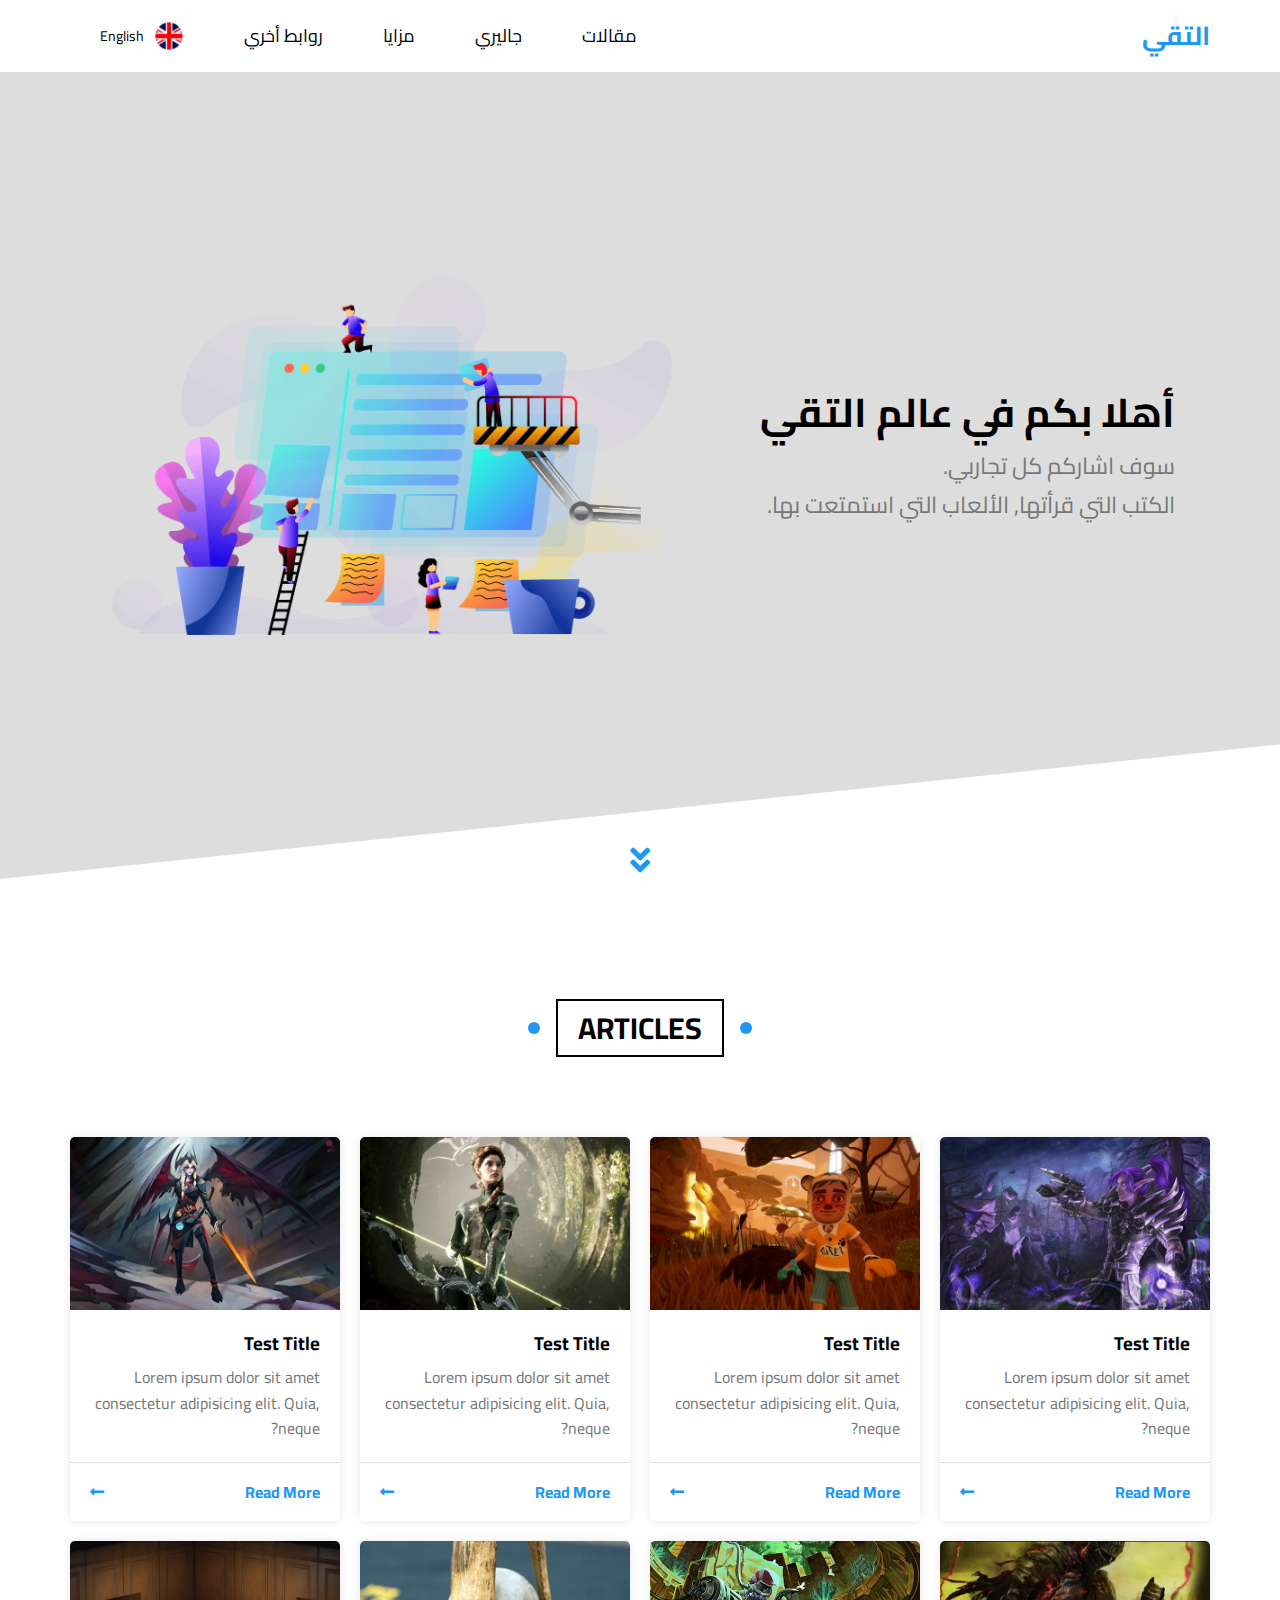
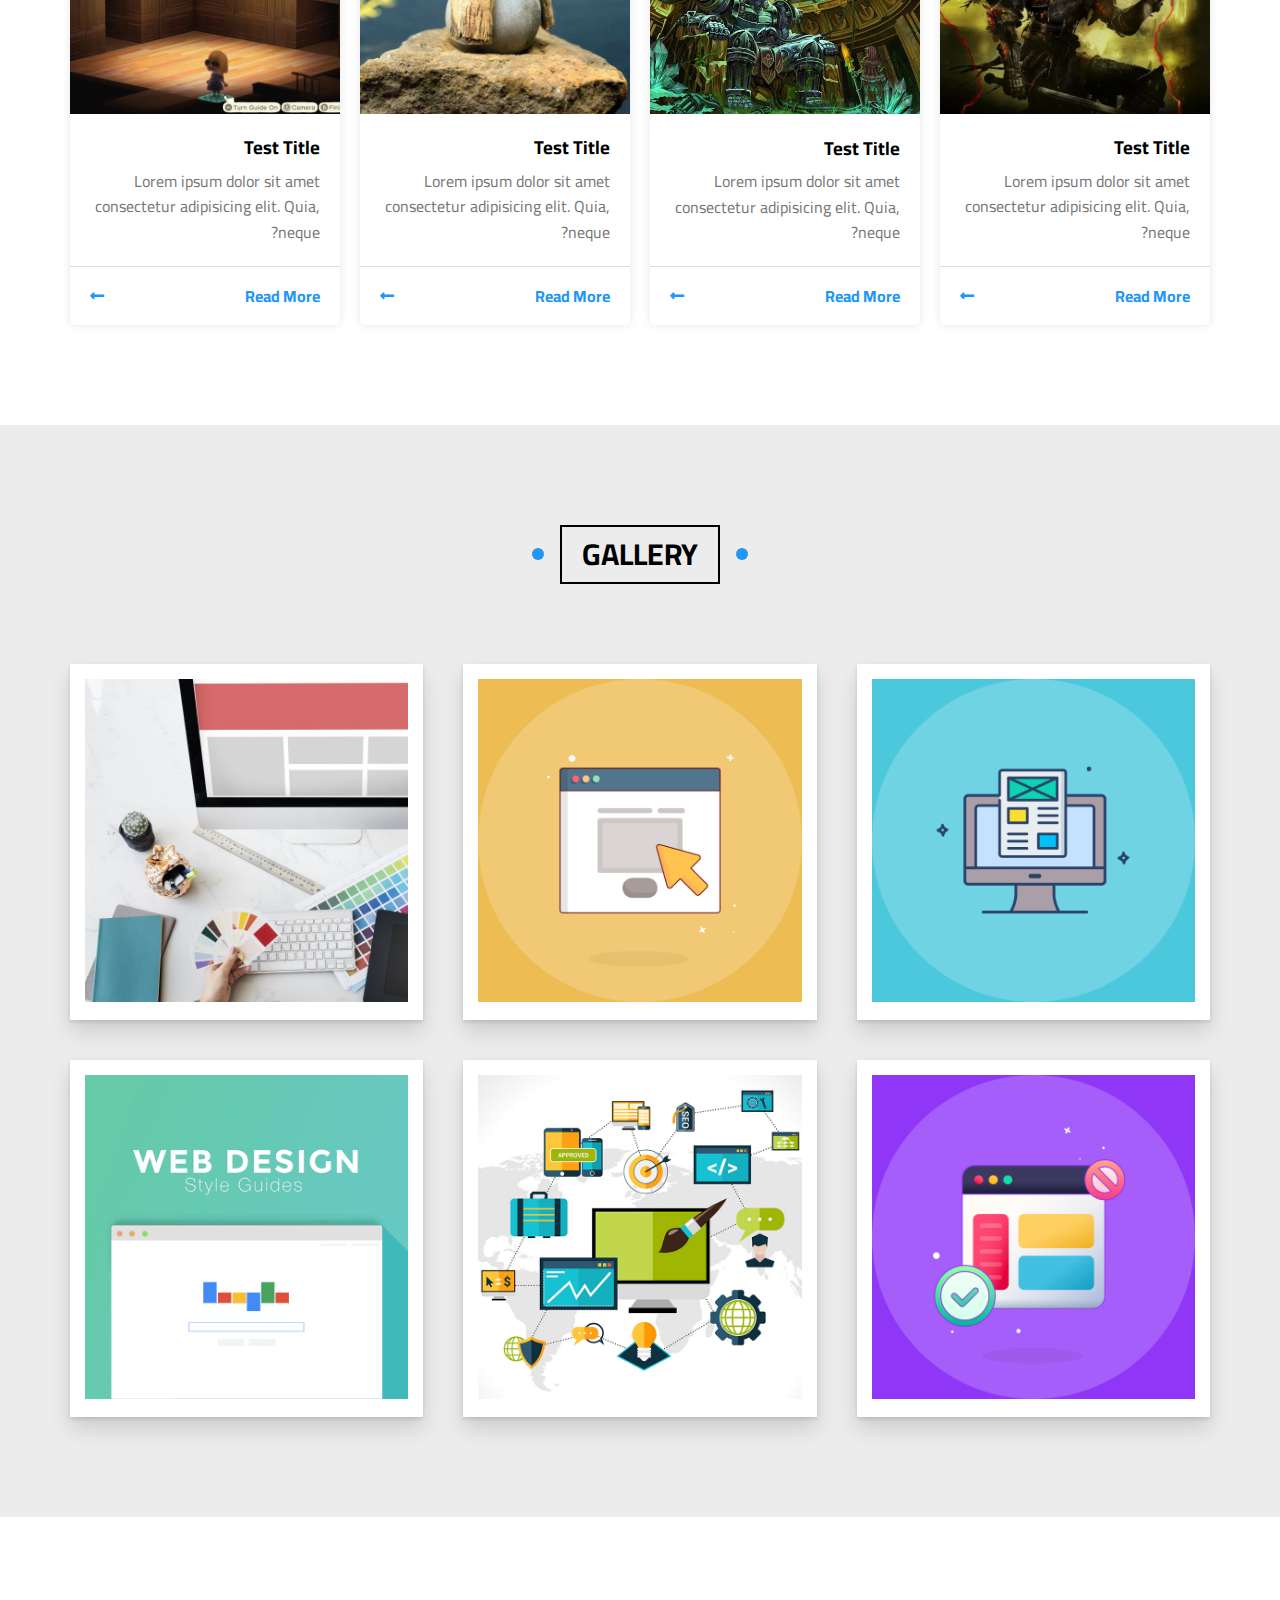
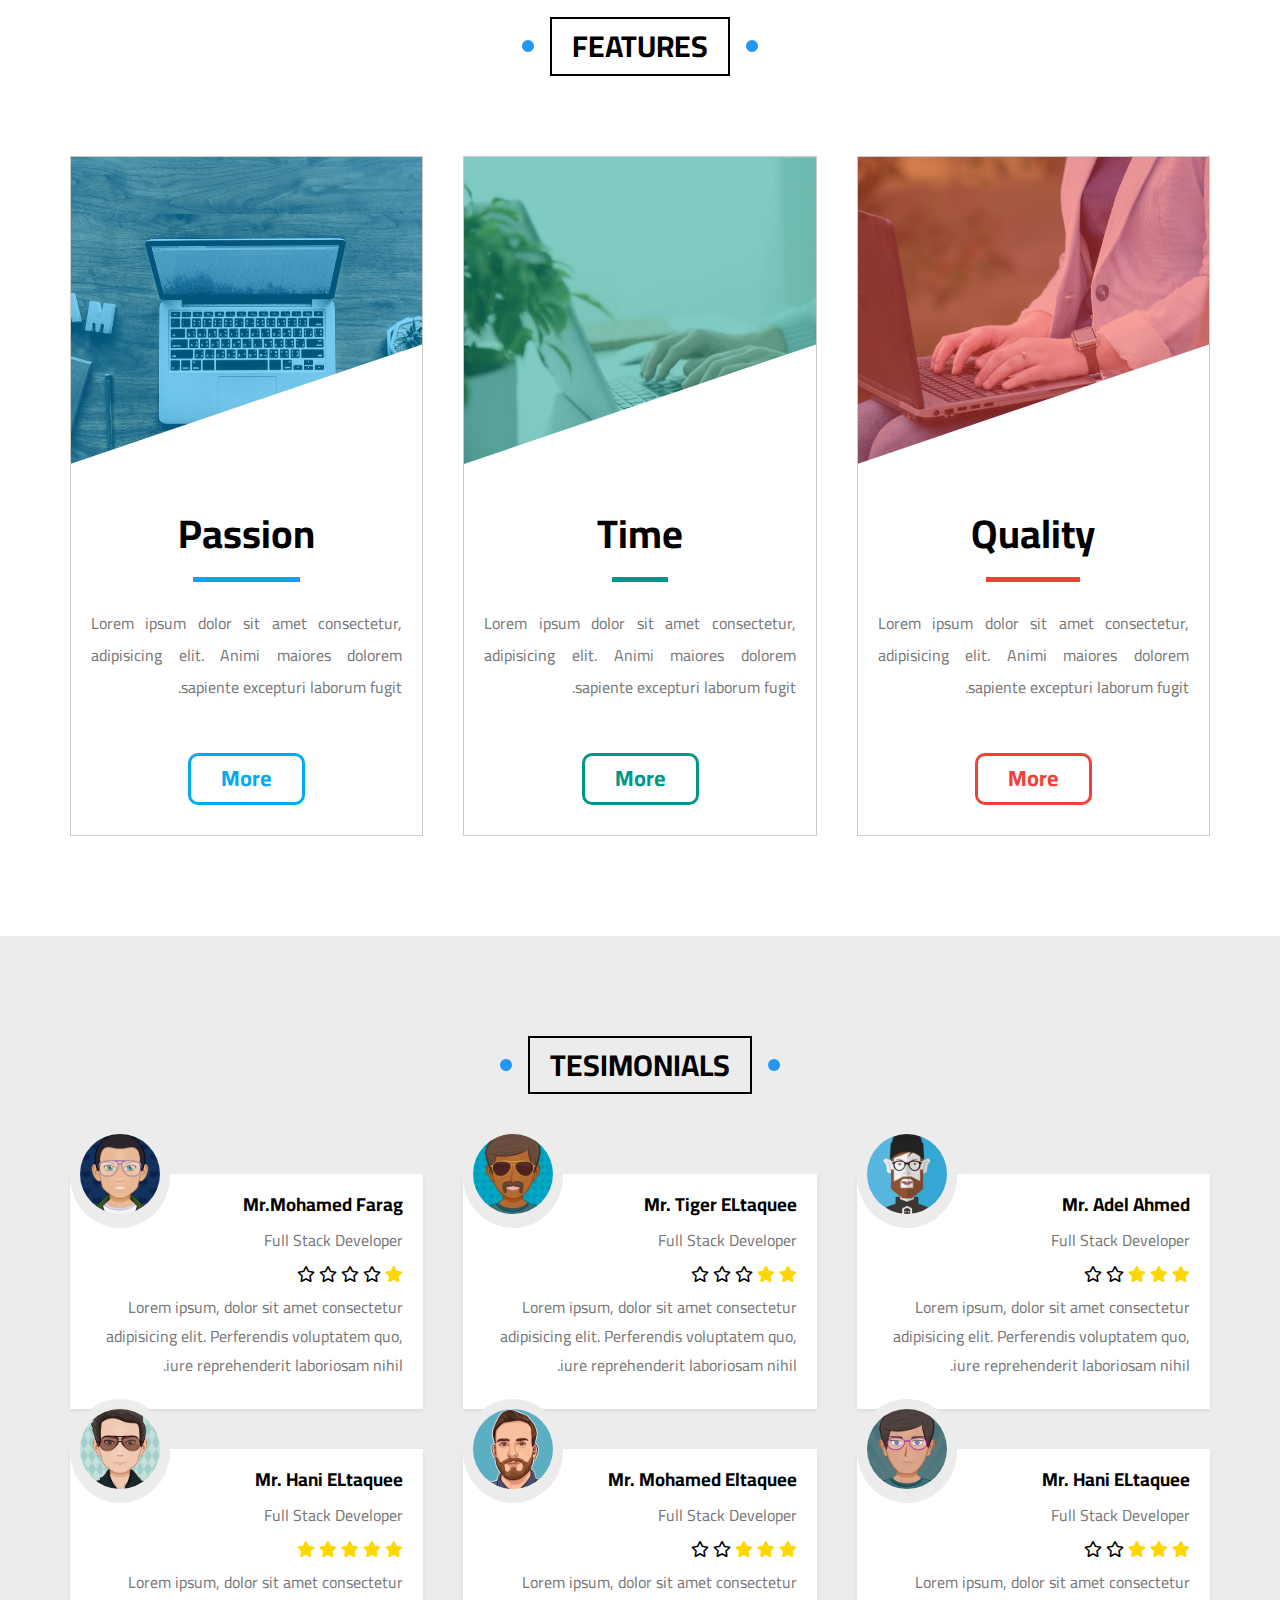
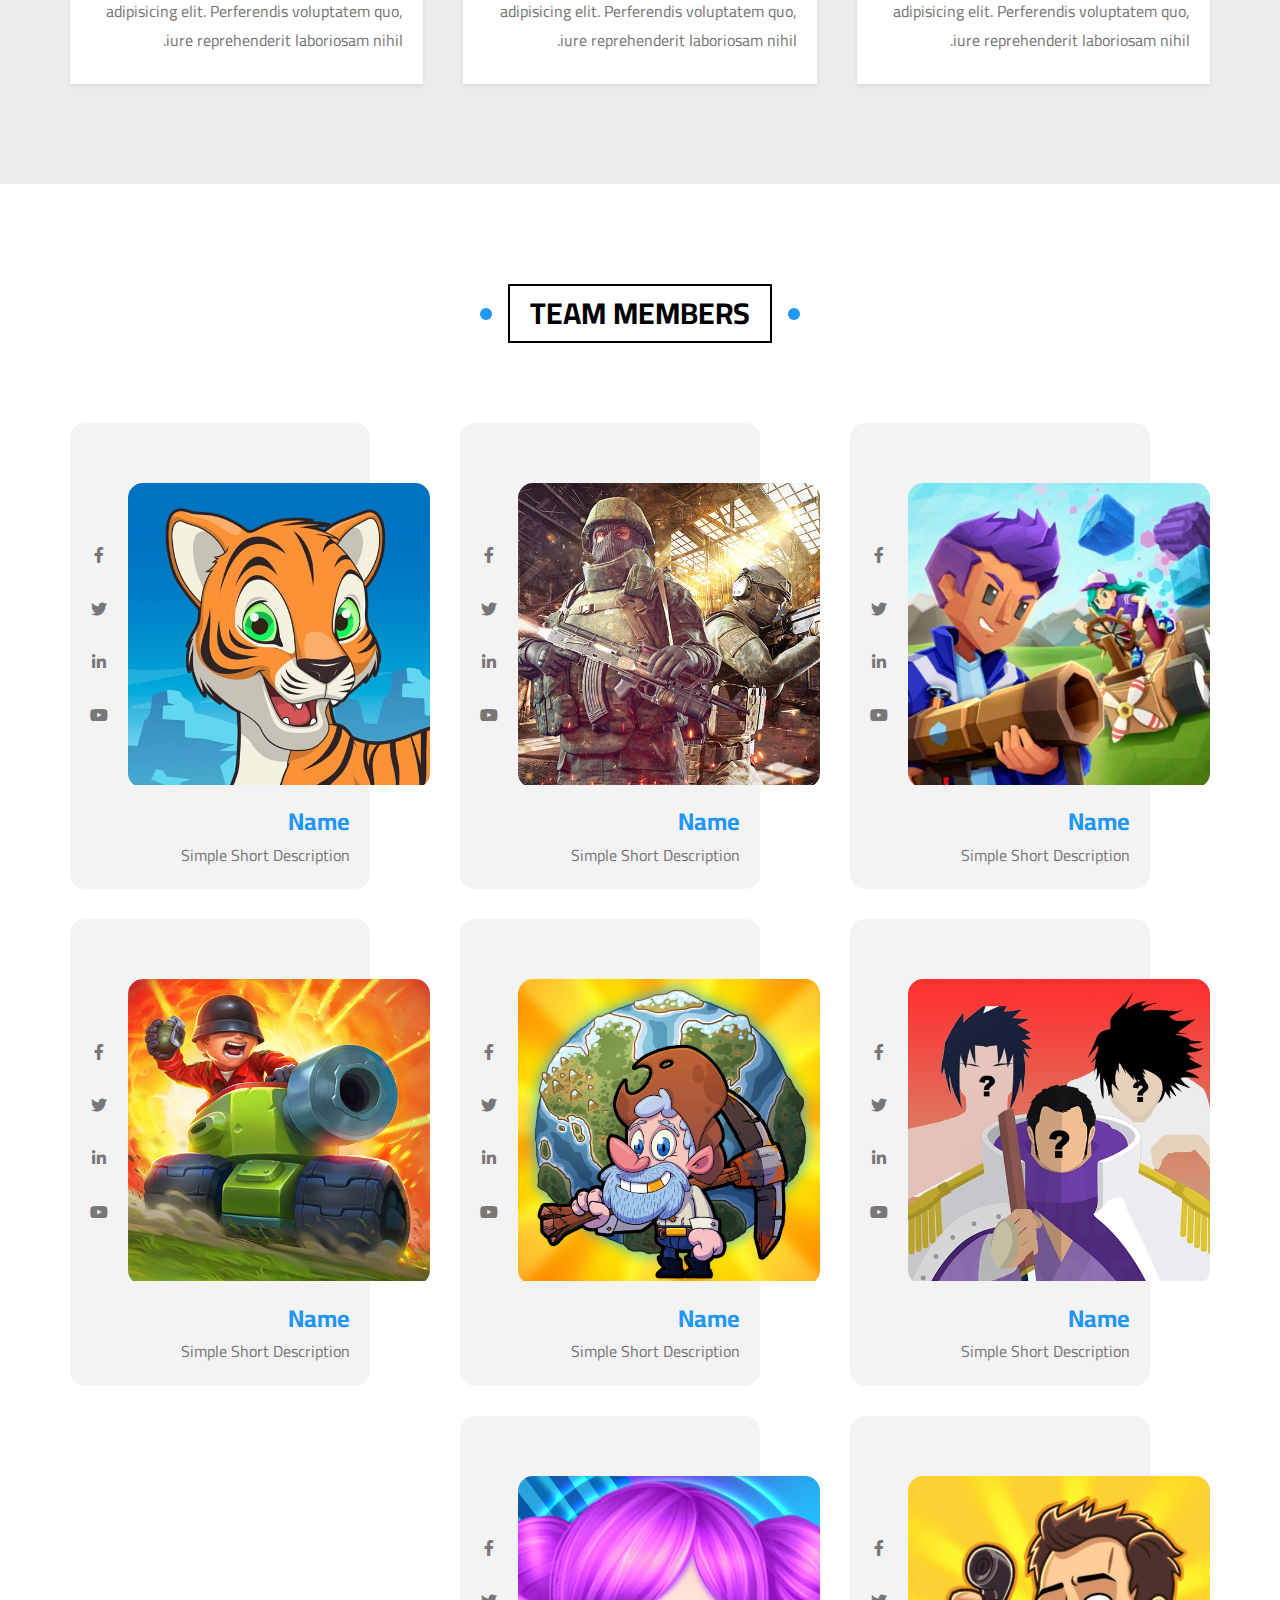
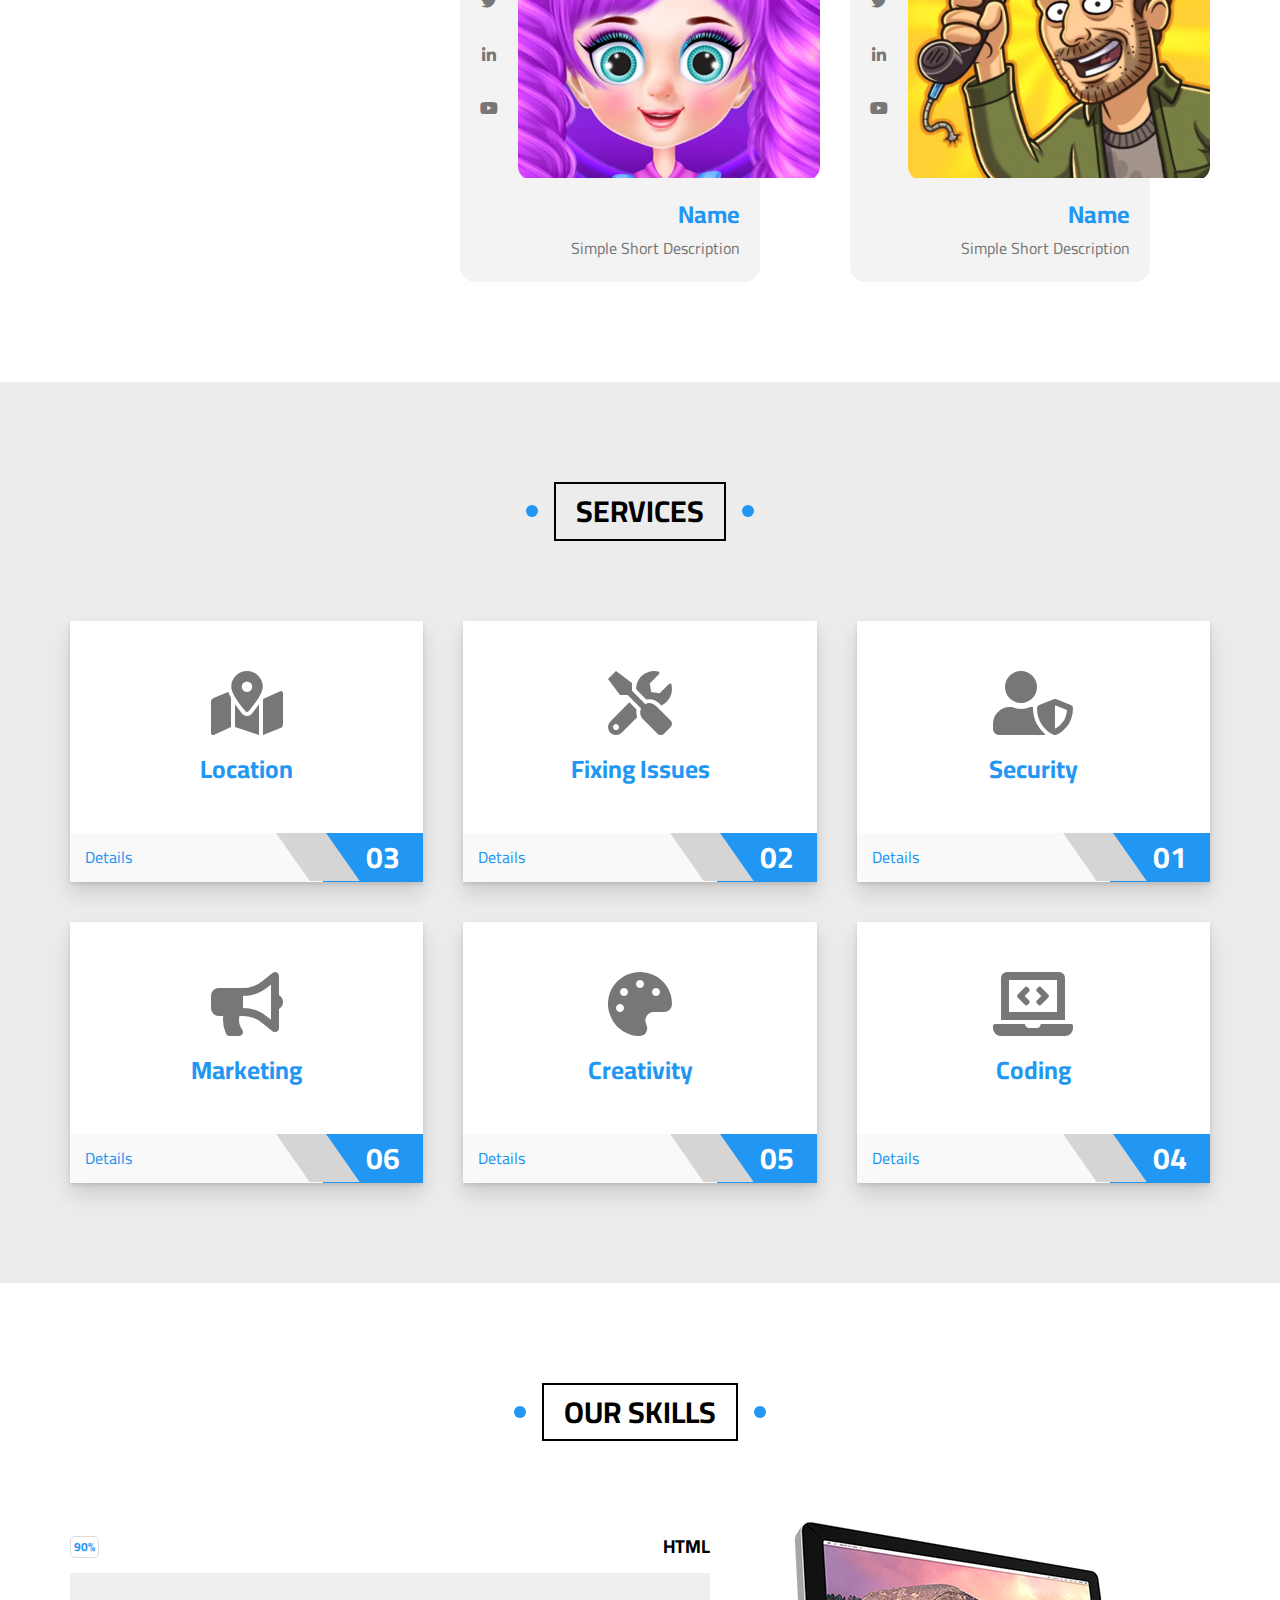
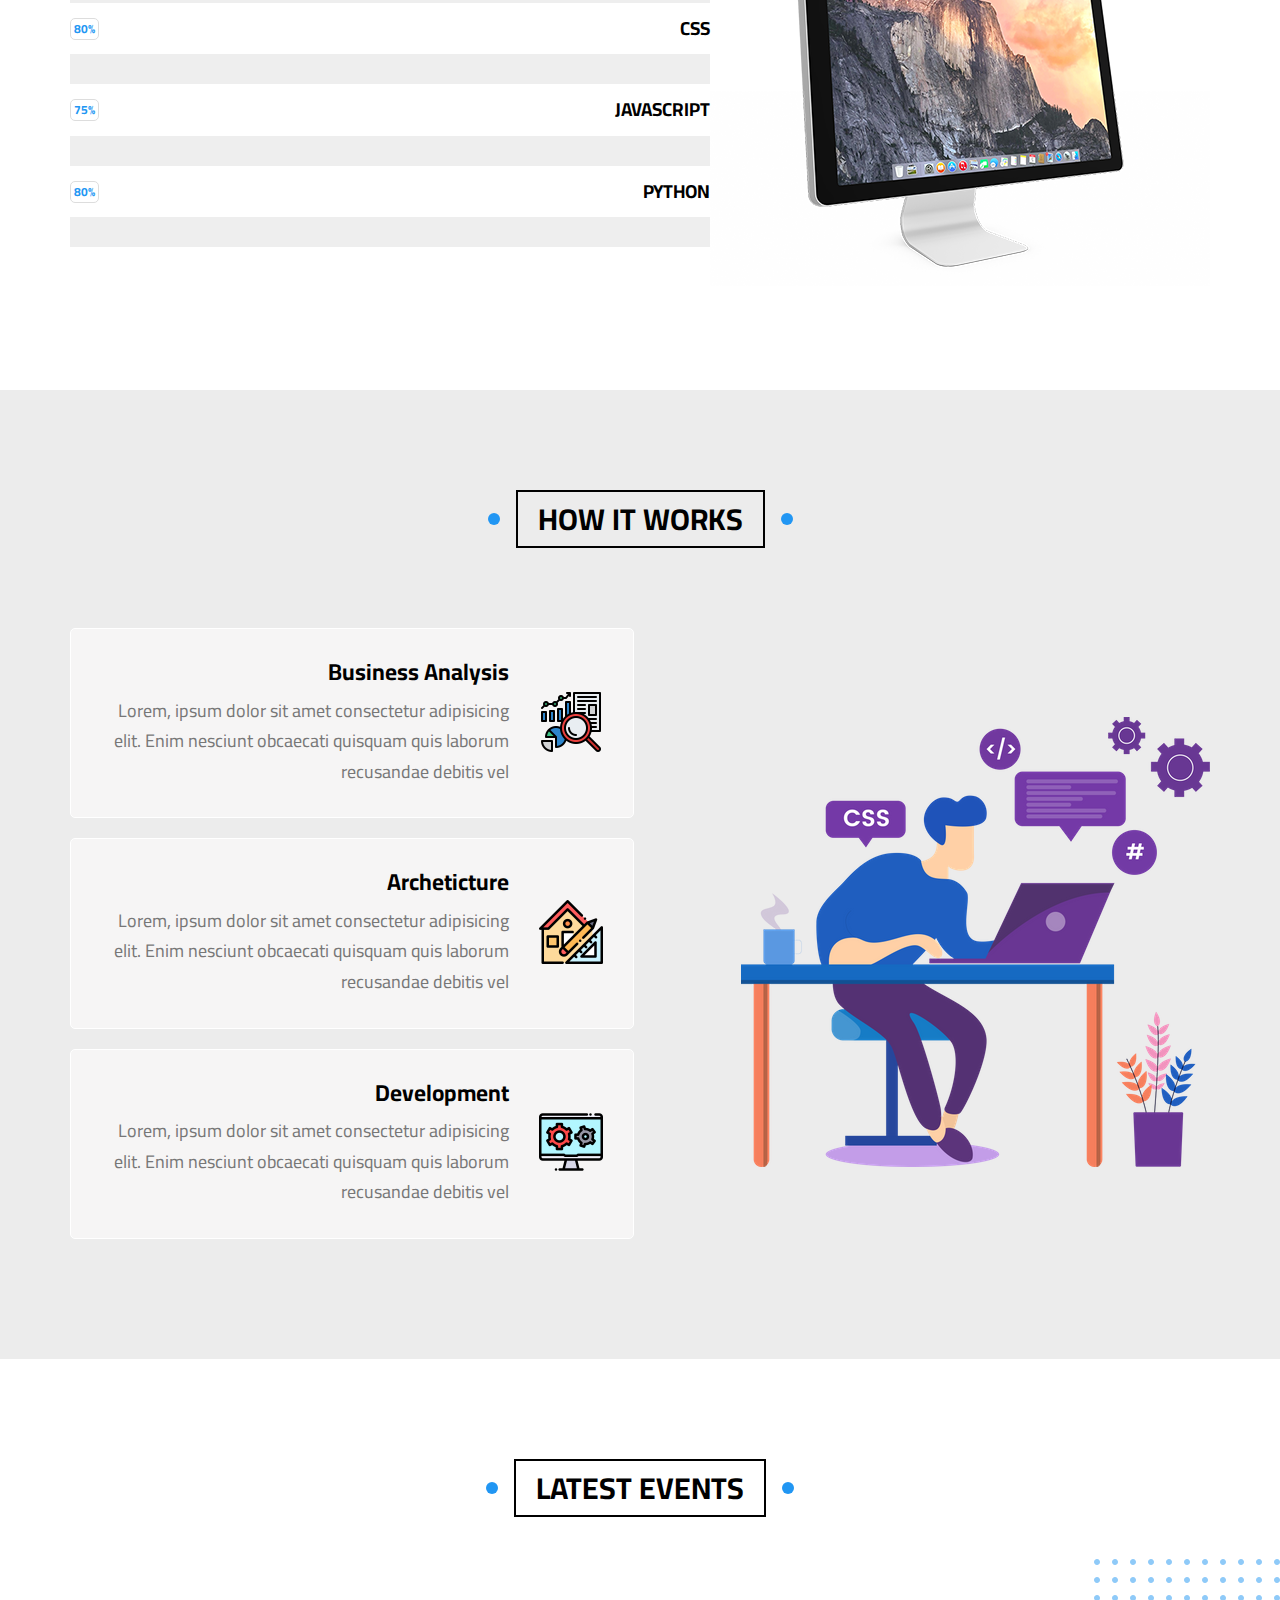
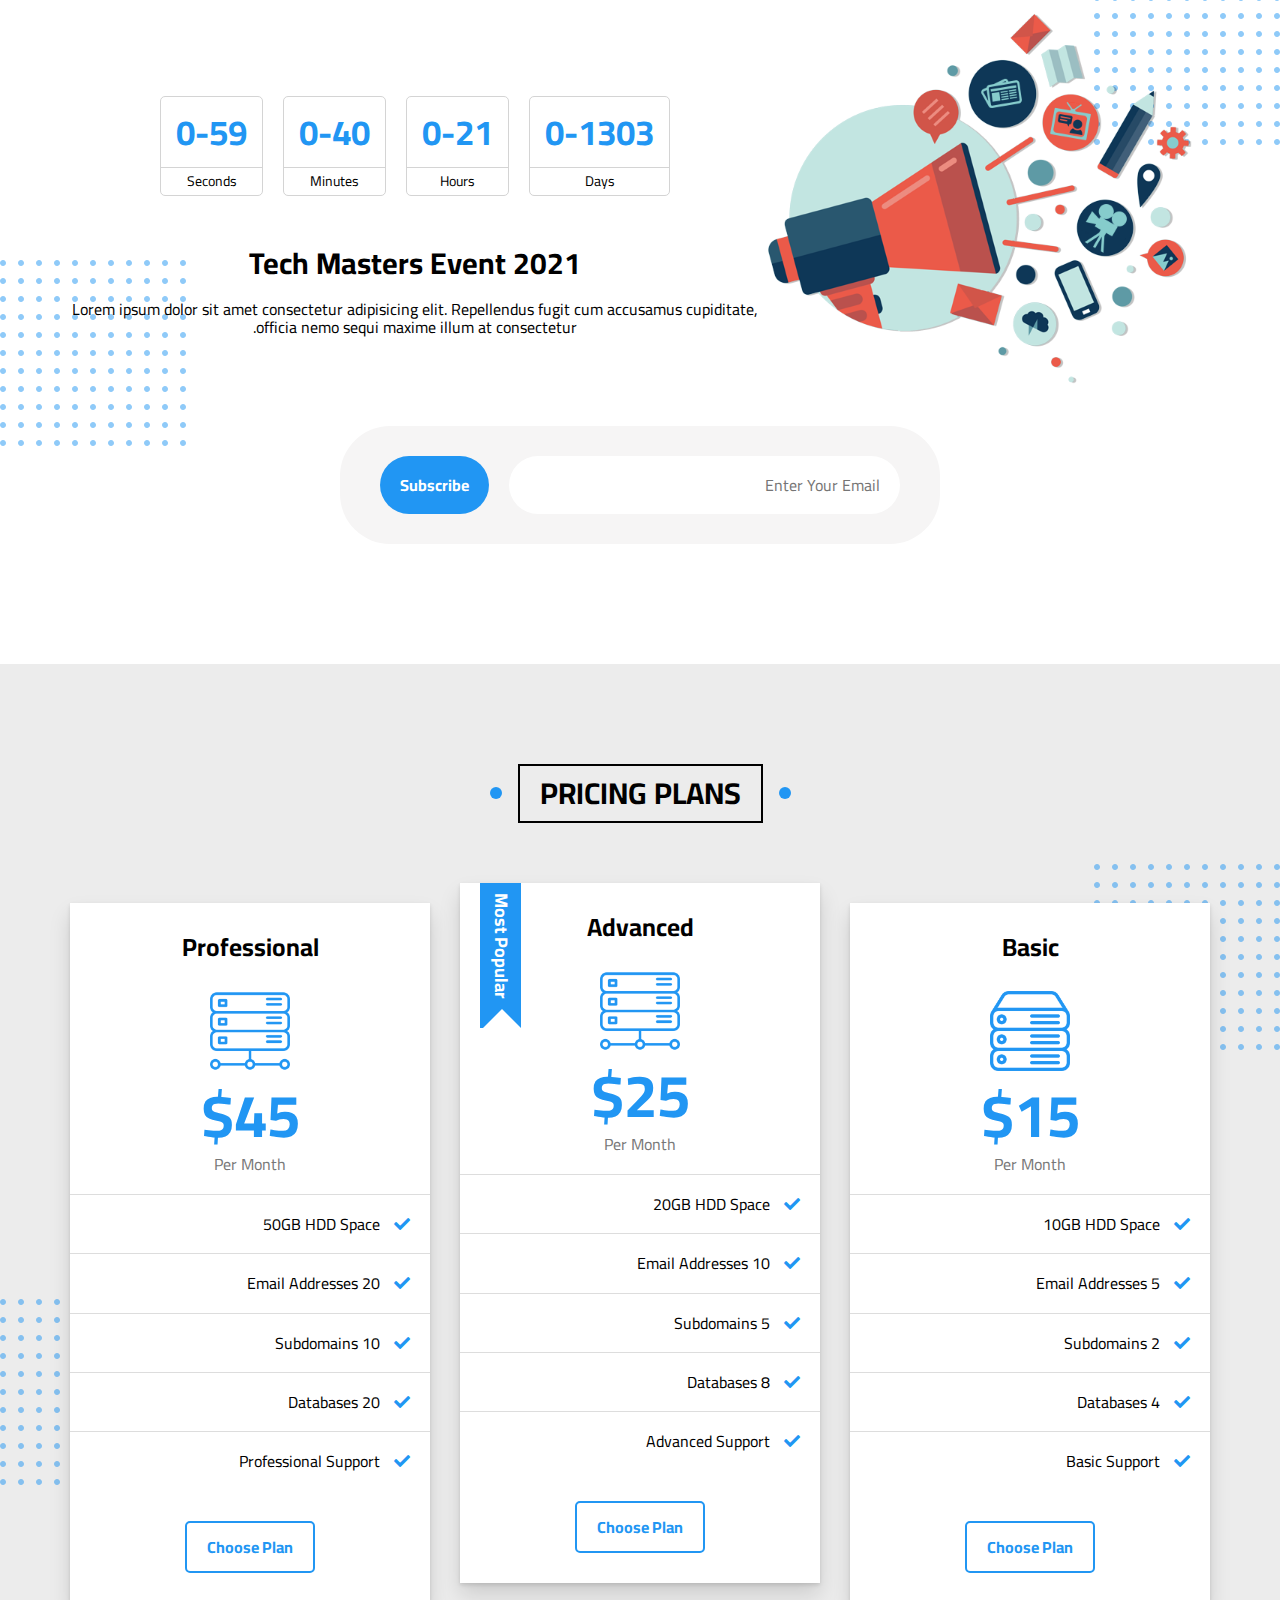
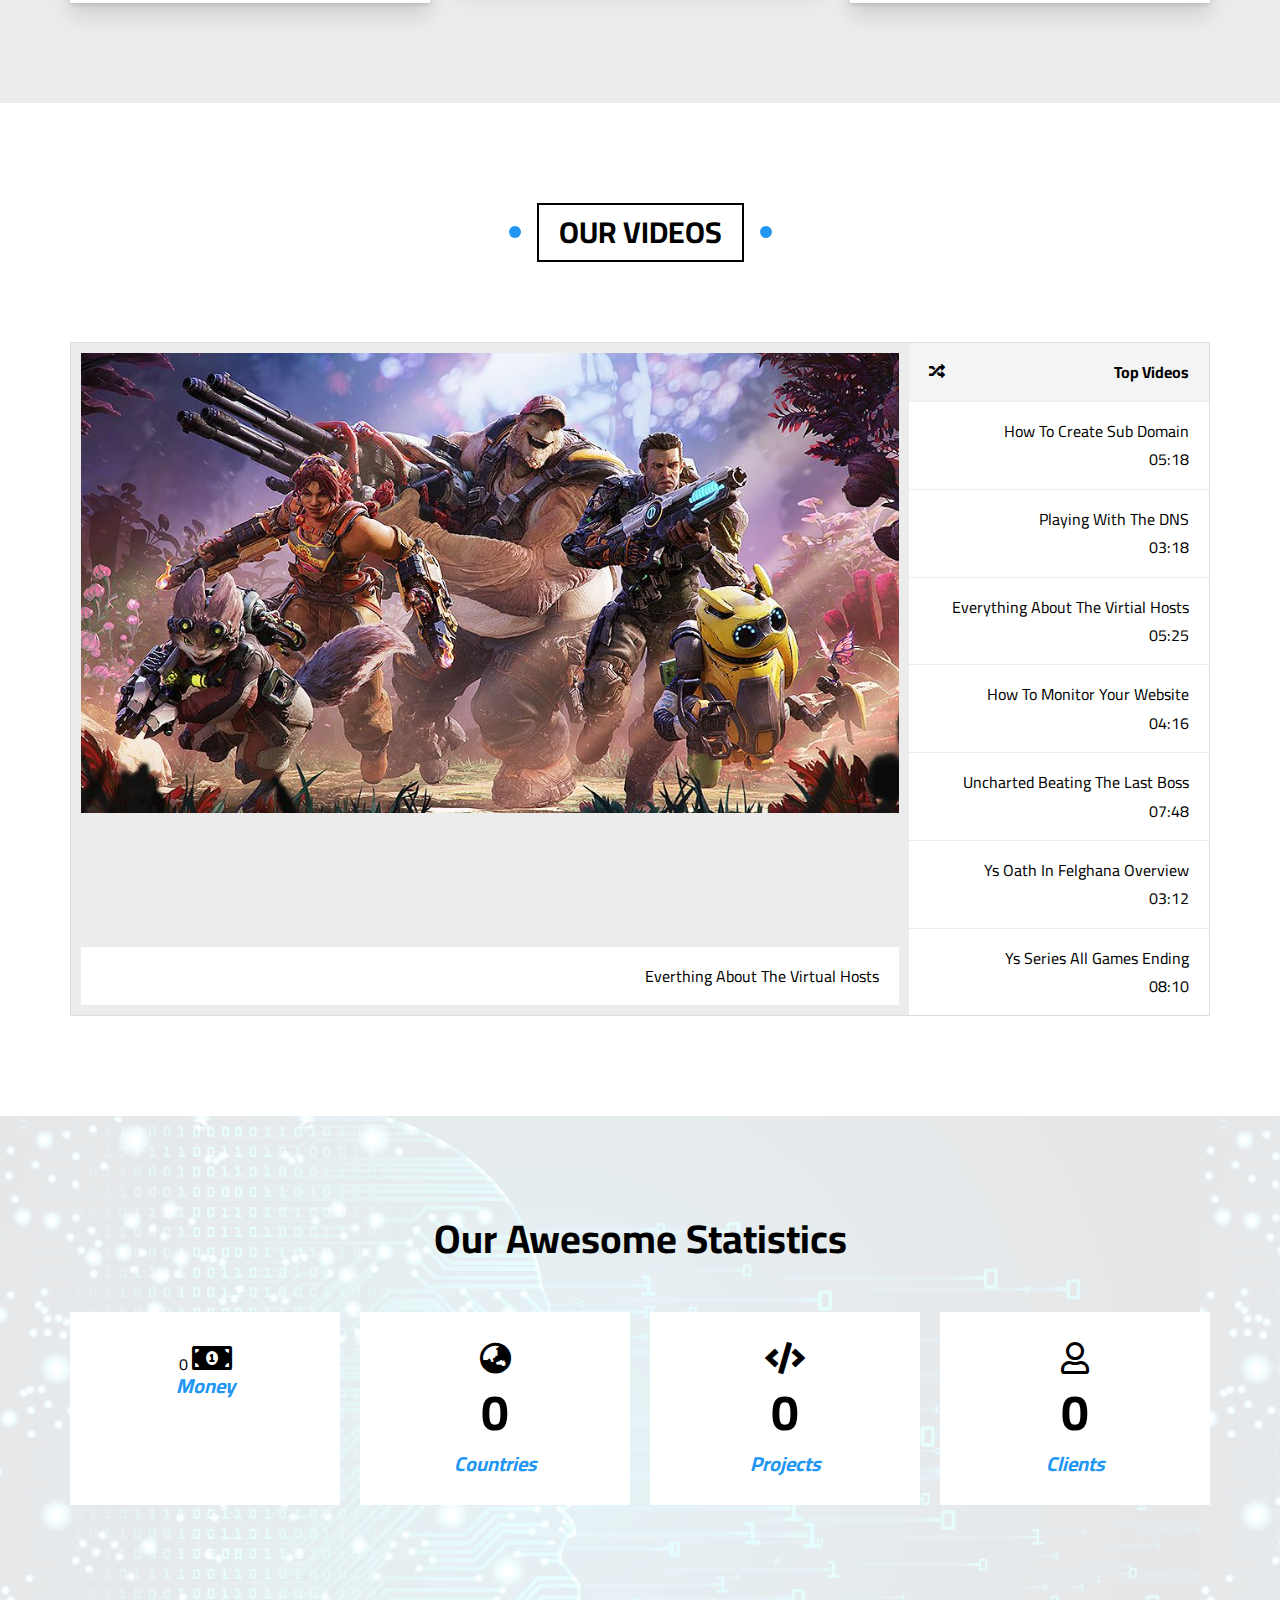
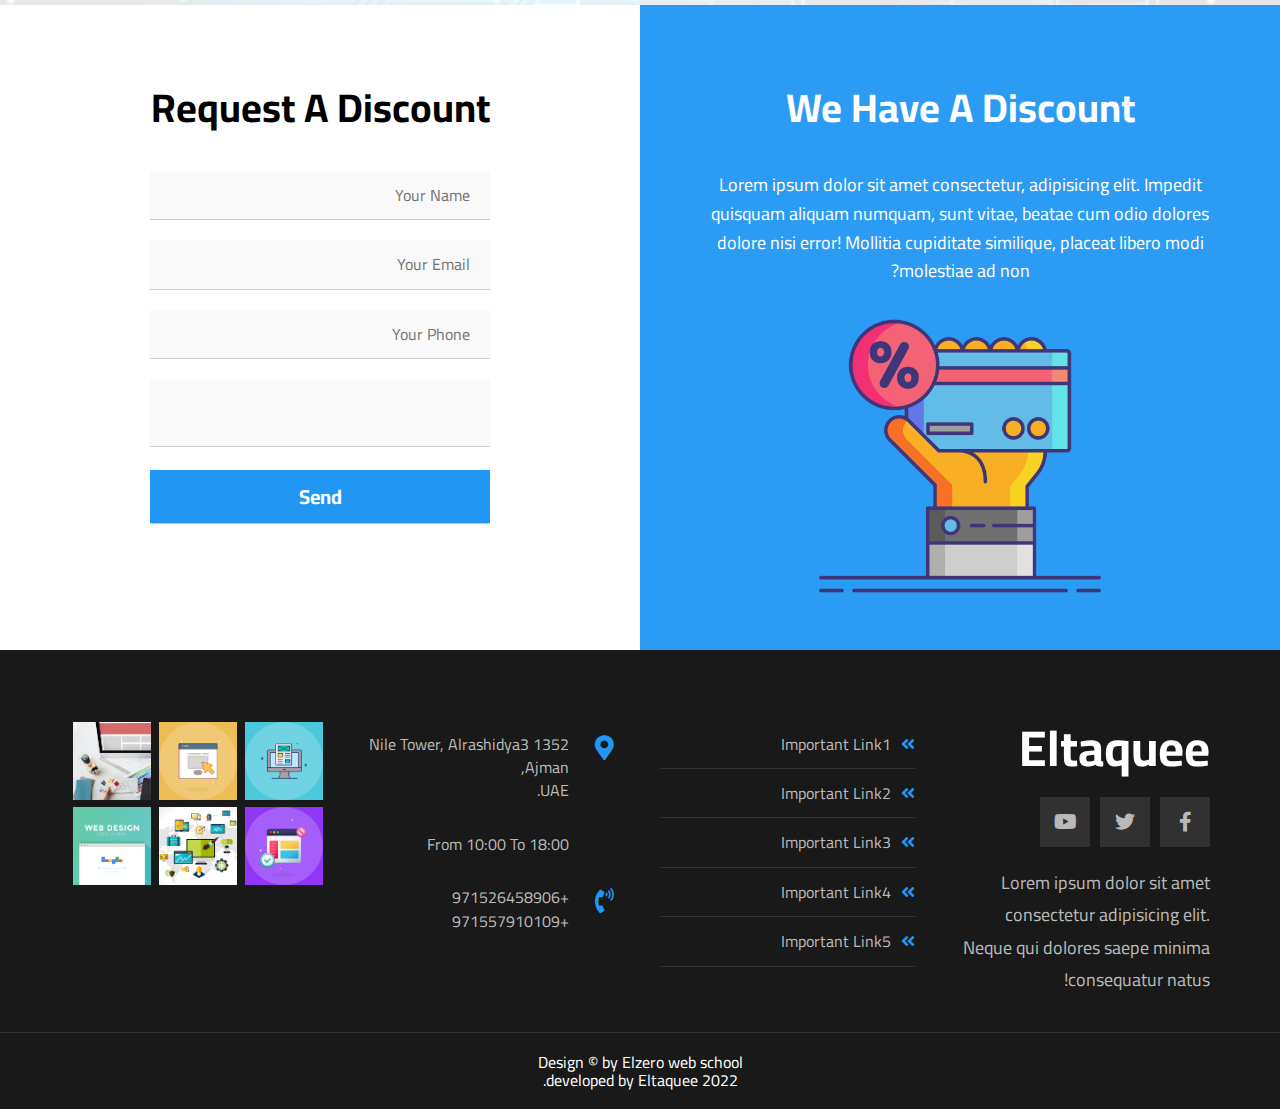
<file: index-rtl.html>
<!DOCTYPE html>
<html lang="en">
  <head>
    <meta charset="UTF-8" />
    <meta http-equiv="X-UA-Compatible" content="IE=edge" />
    <meta name="viewport" content="width=device-width, initial-scale=1.0" />
    <meta
      name="description"
      content="Designer: Elzero Web schole,
    Developer: El taquee,
    Length: 1 page"
    />
    <!-- Normalize file  -->
    <link rel="stylesheet" href="/liberaries/css/normalize.css" />
    <!-- Font Awesome  -->
    <link rel="stylesheet" href="/liberaries/css/all.min.css" />
    <!-- Arabic RTL Styling  -->
    <link rel="stylesheet" href="/resources/css/main-rtl.css" />
    <title>التقي</title>
  </head>
  <body>
    <!-- start navbar -->
    <header>
      <nav id="main-nav">
        <div class="container">
          <div class="navbar-logo">
            <a href="#">التقي</a>
          </div>
          <ul class="nav">
            <li class="nav-item">
              <a href="#articles" class="nav-link">مقالات</a>
            </li>
            <li class="nav-item">
              <a href="#gallery" class="nav-link">جاليري</a>
            </li>
            <li class="nav-item">
              <a href="#features" class="nav-link">مزايا</a>
            </li>
            <li class="nav-item drop-down">
              <a href="#other" class="nav-link">روابط أخري</a>
              <!-- start mega menu  -->
              <div id="mega-menu">
                <div class="image">
                  <img src="/resources/imgs/megamenu.png" alt="" />
                </div>
                <ul class="first-nav">
                  <li>
                    <a href="#testimonials">
                      <i class="far fa-calendar fa-fw"></i>مشاركات</a
                    >
                  </li>
                  <li>
                    <a href="#team"
                      ><i class="fas fa-server fa-fw"></i>اعضاء الفريق</a
                    >
                  </li>
                  <li>
                    <a href="#services"
                      ><i class="far fa-play-circle fa-fw"></i>الخدمات</a
                    >
                  </li>
                  <li>
                    <a href="#our-Skills"
                      ><i class="far fa-chart-bar fa-fw"></i>المهارات</a
                    >
                  </li>
                  <li>
                    <a href="#work-steps"
                      ><i class="far fa-comments fa-fw"></i>ابدأ</a
                    >
                  </li>
                </ul>
                <ul class="second-nav">
                  <li>
                    <a href="#events"
                      ><i class="far fa-user fa-fw"></i>الفعاليات</a
                    >
                  </li>
                  <li>
                    <a href="#pricing"
                      ><i class="far fa-building fa-fw"></i>الأسعار</a
                    >
                  </li>
                  <li>
                    <a href="videos"
                      ><i class="far fa-check-circle fa-fw"></i>فيديو شرح</a
                    >
                  </li>
                  <li>
                    <a href="#stats"
                      ><i class="far fa-clipboard fa-fw"></i>الحالات</a
                    >
                  </li>
                  <li>
                    <a href="#discount"
                      ><i class="far fa-clipboard fa-fw"></i>احصل علي خصم</a
                    >
                  </li>
                </ul>
              </div>
              <!-- end mega menu  -->
            </li>
            <li class="nav-item">
              <a href="index.html" class="nav-link lang-switcher"
                ><img src="/resources/imgs/uk.png" width="30" alt="" />
                <span class="small">English</span></a
              >
            </li>
          </ul>
        </div>
      </nav>
      <!-- start landing section  -->
      <section id="landing">
        <div class="container">
          <div class="landing-text">
            <h1>أهلا بكم في عالم التقي</h1>
            <p>
              سوف اشاركم كل تجاربي.
              <br />
              الكتب التي قرأتها, الألعاب التي استمتعت بها.
            </p>
          </div>
          <div class="landing-image">
            <img src="/resources/imgs/landing-image.png" alt="" />
          </div>
        </div>
        <a class="check-down" href="#articles">
          <i class="fas fa-angle-double-down"></i>
        </a>
      </section>
    </header>
    <main>
      <!-- start articles section  -->
      <section id="articles">
        <div class="container">
          <div class="heading">
            <h2>Articles</h2>
          </div>
          <div class="content">
            <div class="box">
              <div class="image">
                <img src="/resources/imgs/cat-01.jpg" alt="" />
              </div>
              <div class="text">
                <h3>Test Title</h3>
                <p>
                  Lorem ipsum dolor sit amet consectetur adipisicing elit. Quia,
                  neque?
                </p>
              </div>
              <div class="info">
                <a href="#">Read More </a>
                <span class=""></span>
              </div>
            </div>
            <div class="box">
              <div class="image">
                <img src="/resources/imgs/cat-02.jpg" alt="" />
              </div>
              <div class="text">
                <h3>Test Title</h3>
                <p>
                  Lorem ipsum dolor sit amet consectetur adipisicing elit. Quia,
                  neque?
                </p>
              </div>
              <div class="info">
                <a href="#">Read More </a>
                <span class=""></span>
              </div>
            </div>
            <div class="box">
              <div class="image">
                <img src="/resources/imgs/cat-03.jpg" alt="" />
              </div>
              <div class="text">
                <h3>Test Title</h3>
                <p>
                  Lorem ipsum dolor sit amet consectetur adipisicing elit. Quia,
                  neque?
                </p>
              </div>
              <div class="info">
                <a href="#">Read More </a>
                <span class=""></span>
              </div>
            </div>
            <div class="box">
              <div class="image">
                <img src="/resources/imgs/cat-04.jpg" alt="" />
              </div>
              <div class="text">
                <h3>Test Title</h3>
                <p>
                  Lorem ipsum dolor sit amet consectetur adipisicing elit. Quia,
                  neque?
                </p>
              </div>
              <div class="info">
                <a href="#">Read More </a>
                <span class=""></span>
              </div>
            </div>
            <div class="box">
              <div class="image">
                <img src="/resources/imgs/cat-05.jpg" alt="" />
              </div>
              <div class="text">
                <h3>Test Title</h3>
                <p>
                  Lorem ipsum dolor sit amet consectetur adipisicing elit. Quia,
                  neque?
                </p>
              </div>
              <div class="info">
                <a href="#">Read More </a>
                <span class=""></span>
              </div>
            </div>
            <div class="box">
              <div class="image">
                <img src="/resources/imgs/cat-06.jpg" alt="" />
              </div>
              <div class="text">
                <h3>Test Title</h3>
                <p>
                  Lorem ipsum dolor sit amet consectetur adipisicing elit. Quia,
                  neque?
                </p>
              </div>
              <div class="info">
                <a href="#">Read More </a>
                <span class=""></span>
              </div>
            </div>
            <div class="box">
              <div class="image">
                <img src="/resources/imgs/cat-07.jpg" alt="" />
              </div>
              <div class="text">
                <h3>Test Title</h3>
                <p>
                  Lorem ipsum dolor sit amet consectetur adipisicing elit. Quia,
                  neque?
                </p>
              </div>
              <div class="info">
                <a href="#">Read More </a>
                <span class=""></span>
              </div>
            </div>
            <div class="box">
              <div class="image">
                <img src="/resources/imgs/cat-08.jpg" alt="" />
              </div>
              <div class="text">
                <h3>Test Title</h3>
                <p>
                  Lorem ipsum dolor sit amet consectetur adipisicing elit. Quia,
                  neque?
                </p>
              </div>
              <div class="info">
                <a href="#">Read More </a>
                <span class=""></span>
              </div>
            </div>
          </div>
        </div>
      </section>
      <!-- start gallery section  -->
      <section id="gallery">
        <div class="container">
          <div class="heading">
            <h2>Gallery</h2>
          </div>
          <div class="content">
            <div class="box">
              <div class="image">
                <img src="/resources/imgs/gallery-01.png" alt="" />
              </div>
            </div>
            <div class="box">
              <div class="image">
                <img src="/resources/imgs/gallery-02.png" alt="" />
              </div>
            </div>
            <div class="box">
              <div class="image">
                <img src="/resources/imgs/gallery-03.jpg" alt="" />
              </div>
            </div>
            <div class="box">
              <div class="image">
                <img src="/resources/imgs/gallery-04.png" alt="" />
              </div>
            </div>
            <div class="box">
              <div class="image">
                <img src="/resources/imgs/gallery-05.jpg" alt="" />
              </div>
            </div>
            <div class="box">
              <div class="image">
                <img src="/resources/imgs/gallery-06.png" alt="" />
              </div>
            </div>
          </div>
        </div>
      </section>
      <!-- starrt features section  -->
      <section id="features">
        <div class="container">
          <div class="heading">
            <h2>features</h2>
          </div>
          <div class="content">
            <div class="box">
              <div class="image">
                <img src="/resources/imgs/features-01.jpg" alt="" />
              </div>
              <div class="text">
                <h2>Quality</h2>
                <p>
                  Lorem ipsum dolor sit amet consectetur, adipisicing elit.
                  Animi maiores dolorem sapiente excepturi laborum fugit.
                </p>
                <a href="#">More</a>
              </div>
            </div>
            <div class="box">
              <div class="image">
                <img src="/resources/imgs/features-02.jpg" alt="" />
              </div>
              <div class="text">
                <h2>Time</h2>
                <p>
                  Lorem ipsum dolor sit amet consectetur, adipisicing elit.
                  Animi maiores dolorem sapiente excepturi laborum fugit.
                </p>
                <a href="#">More</a>
              </div>
            </div>
            <div class="box">
              <div class="image">
                <img src="/resources/imgs/features-03.jpg" alt="" />
              </div>
              <div class="text">
                <h2>Passion</h2>
                <p>
                  Lorem ipsum dolor sit amet consectetur, adipisicing elit.
                  Animi maiores dolorem sapiente excepturi laborum fugit.
                </p>
                <a href="#">More</a>
              </div>
            </div>
          </div>
        </div>
      </section>
      <!-- start tesimonials section  -->
      <section id="tesimonials">
        <div class="container">
          <div class="heading">
            <h2>tesimonials</h2>
          </div>
          <div class="content">
            <div class="box">
              <div class="image">
                <img src="/resources/imgs/avatar-01.png" alt="" />
              </div>
              <div class="text">
                <h3>Mr. Adel Ahmed</h3>
                <p>Full Stack Developer</p>
                <div class="starts">
                  <i class="filled fas fa-star"></i>
                  <i class="filled fas fa-star"></i>
                  <i class="filled fas fa-star"></i>
                  <i class="far fa-star"></i>
                  <i class="far fa-star"></i>
                </div>
                <p>
                  Lorem ipsum, dolor sit amet consectetur adipisicing elit.
                  Perferendis voluptatem quo, iure reprehenderit laboriosam
                  nihil.
                </p>
              </div>
            </div>
            <div class="box">
              <div class="image">
                <img src="/resources/imgs/avatar-02.png" alt="" />
              </div>
              <div class="text">
                <h3>Mr. Tiger ELtaquee</h3>
                <p>Full Stack Developer</p>
                <div class="starts">
                  <i class="filled fas fa-star"></i>
                  <i class="filled fas fa-star"></i>
                  <i class="far fa-star"></i>
                  <i class="far fa-star"></i>
                  <i class="far fa-star"></i>
                </div>
                <p>
                  Lorem ipsum, dolor sit amet consectetur adipisicing elit.
                  Perferendis voluptatem quo, iure reprehenderit laboriosam
                  nihil.
                </p>
              </div>
            </div>
            <div class="box">
              <div class="image">
                <img src="/resources/imgs/avatar-03.png" alt="" />
              </div>
              <div class="text">
                <h3>Mr.Mohamed Farag</h3>
                <p>Full Stack Developer</p>
                <div class="starts">
                  <i class="filled fas fa-star"></i>
                  <i class="far fa-star"></i>
                  <i class="far fa-star"></i>
                  <i class="far fa-star"></i>
                  <i class="far fa-star"></i>
                </div>
                <p>
                  Lorem ipsum, dolor sit amet consectetur adipisicing elit.
                  Perferendis voluptatem quo, iure reprehenderit laboriosam
                  nihil.
                </p>
              </div>
            </div>
            <div class="box">
              <div class="image">
                <img src="/resources/imgs/avatar-04.png" alt="" />
              </div>
              <div class="text">
                <h3>Mr. Hani ELtaquee</h3>
                <p>Full Stack Developer</p>
                <div class="starts">
                  <i class="filled fas fa-star"></i>
                  <i class="filled fas fa-star"></i>
                  <i class="filled fas fa-star"></i>
                  <i class="far fa-star"></i>
                  <i class="far fa-star"></i>
                </div>
                <p>
                  Lorem ipsum, dolor sit amet consectetur adipisicing elit.
                  Perferendis voluptatem quo, iure reprehenderit laboriosam
                  nihil.
                </p>
              </div>
            </div>
            <div class="box">
              <div class="image">
                <img src="/resources/imgs/avatar-05.png" alt="" />
              </div>
              <div class="text">
                <h3>Mr. Mohamed Eltaquee</h3>
                <p>Full Stack Developer</p>
                <div class="starts">
                  <i class="filled fas fa-star"></i>
                  <i class="filled fas fa-star"></i>
                  <i class="filled fas fa-star"></i>
                  <i class="far fa-star"></i>
                  <i class="far fa-star"></i>
                </div>
                <p>
                  Lorem ipsum, dolor sit amet consectetur adipisicing elit.
                  Perferendis voluptatem quo, iure reprehenderit laboriosam
                  nihil.
                </p>
              </div>
            </div>
            <div class="box">
              <div class="image">
                <img src="/resources/imgs/avatar-06.png" alt="" />
              </div>
              <div class="text">
                <h3>Mr. Hani ELtaquee</h3>
                <p>Full Stack Developer</p>
                <div class="starts">
                  <i class="filled fas fa-star"></i>
                  <i class="filled fas fa-star"></i>
                  <i class="filled fas fa-star"></i>
                  <i class="filled fas fa-star"></i>
                  <i class="filled fas fa-star"></i>
                </div>
                <p>
                  Lorem ipsum, dolor sit amet consectetur adipisicing elit.
                  Perferendis voluptatem quo, iure reprehenderit laboriosam
                  nihil.
                </p>
              </div>
            </div>
          </div>
        </div>
      </section>
      <!-- start tesimonials section  -->
      <section id="team">
        <div class="container">
          <div class="heading">
            <h2>Team Members</h2>
          </div>
          <div class="content">
            <div class="box">
              <div class="main">
                <div class="image">
                  <img src="/resources/imgs/team-01.jpg" alt="" />
                </div>
                <div class="social">
                  <a href="#"><i class="fab fa-facebook-f"></i></a>
                  <a href="#"><i class="fab fa-twitter"></i></a>
                  <a href="#"><i class="fab fa-linkedin-in"></i></a>
                  <a href="#"><i class="fab fa-youtube"></i></a>
                </div>
              </div>
              <div class="desc">
                <h2>Name</h2>
                <p>Simple Short Description</p>
              </div>
            </div>
            <div class="box">
              <div class="main">
                <div class="image">
                  <img src="/resources/imgs/team-02.jpg" alt="" />
                </div>
                <div class="social">
                  <a href="#"><i class="fab fa-facebook-f"></i></a>
                  <a href="#"><i class="fab fa-twitter"></i></a>
                  <a href="#"><i class="fab fa-linkedin-in"></i></a>
                  <a href="#"><i class="fab fa-youtube"></i></a>
                </div>
              </div>
              <div class="desc">
                <h2>Name</h2>
                <p>Simple Short Description</p>
              </div>
            </div>
            <div class="box">
              <div class="main">
                <div class="image">
                  <img src="/resources/imgs/team-03.jpg" alt="" />
                </div>
                <div class="social">
                  <a href="#"><i class="fab fa-facebook-f"></i></a>
                  <a href="#"><i class="fab fa-twitter"></i></a>
                  <a href="#"><i class="fab fa-linkedin-in"></i></a>
                  <a href="#"><i class="fab fa-youtube"></i></a>
                </div>
              </div>
              <div class="desc">
                <h2>Name</h2>
                <p>Simple Short Description</p>
              </div>
            </div>
            <div class="box">
              <div class="main">
                <div class="image">
                  <img src="/resources/imgs/team-04.jpg" alt="" />
                </div>
                <div class="social">
                  <a href="#"><i class="fab fa-facebook-f"></i></a>
                  <a href="#"><i class="fab fa-twitter"></i></a>
                  <a href="#"><i class="fab fa-linkedin-in"></i></a>
                  <a href="#"><i class="fab fa-youtube"></i></a>
                </div>
              </div>
              <div class="desc">
                <h2>Name</h2>
                <p>Simple Short Description</p>
              </div>
            </div>
            <div class="box">
              <div class="main">
                <div class="image">
                  <img src="/resources/imgs/team-05.png" alt="" />
                </div>
                <div class="social">
                  <a href="#"><i class="fab fa-facebook-f"></i></a>
                  <a href="#"><i class="fab fa-twitter"></i></a>
                  <a href="#"><i class="fab fa-linkedin-in"></i></a>
                  <a href="#"><i class="fab fa-youtube"></i></a>
                </div>
              </div>
              <div class="desc">
                <h2>Name</h2>
                <p>Simple Short Description</p>
              </div>
            </div>
            <div class="box">
              <div class="main">
                <div class="image">
                  <img src="/resources/imgs/team-06.png" alt="" />
                </div>
                <div class="social">
                  <a href="#"><i class="fab fa-facebook-f"></i></a>
                  <a href="#"><i class="fab fa-twitter"></i></a>
                  <a href="#"><i class="fab fa-linkedin-in"></i></a>
                  <a href="#"><i class="fab fa-youtube"></i></a>
                </div>
              </div>
              <div class="desc">
                <h2>Name</h2>
                <p>Simple Short Description</p>
              </div>
            </div>
            <div class="box">
              <div class="main">
                <div class="image">
                  <img src="/resources/imgs/team-07.jpg" alt="" />
                </div>
                <div class="social">
                  <a href="#"><i class="fab fa-facebook-f"></i></a>
                  <a href="#"><i class="fab fa-twitter"></i></a>
                  <a href="#"><i class="fab fa-linkedin-in"></i></a>
                  <a href="#"><i class="fab fa-youtube"></i></a>
                </div>
              </div>
              <div class="desc">
                <h2>Name</h2>
                <p>Simple Short Description</p>
              </div>
            </div>
            <div class="box">
              <div class="main">
                <div class="image">
                  <img src="/resources/imgs/team-08.jpg" alt="" />
                </div>
                <div class="social">
                  <a href="#"><i class="fab fa-facebook-f"></i></a>
                  <a href="#"><i class="fab fa-twitter"></i></a>
                  <a href="#"><i class="fab fa-linkedin-in"></i></a>
                  <a href="#"><i class="fab fa-youtube"></i></a>
                </div>
              </div>
              <div class="desc">
                <h2>Name</h2>
                <p>Simple Short Description</p>
              </div>
            </div>
          </div>
        </div>
      </section>
      <!-- start services  -->
      <section id="services">
        <div class="container">
          <div class="heading">
            <h2>Services</h2>
          </div>
          <div class="content">
            <div class="box">
              <div class="body">
                <i class="fas fa-user-shield fa-4x"></i>
                <h3>Security</h3>
              </div>
              <div class="tail">
                <a href="#">Details</a>
              </div>
            </div>
            <div class="box">
              <div class="body">
                <i class="fas fa-tools fa-4x"></i>
                <h3>Fixing Issues</h3>
              </div>
              <div class="tail">
                <a href="#">Details</a>
              </div>
            </div>
            <div class="box">
              <div class="body">
                <i class="fas fa-map-marked-alt fa-4x"></i>

                <h3>Location</h3>
              </div>
              <div class="tail">
                <a href="#">Details</a>
              </div>
            </div>
            <div class="box">
              <div class="body">
                <i class="fas fa-laptop-code fa-4x"></i>

                <h3>Coding</h3>
              </div>
              <div class="tail">
                <a href="#">Details</a>
              </div>
            </div>
            <div class="box">
              <div class="body">
                <i class="fas fa-palette fa-4x"></i>

                <h3>Creativity</h3>
              </div>
              <div class="tail">
                <a href="#">Details</a>
              </div>
            </div>
            <div class="box">
              <div class="body">
                <i class="fas fa-bullhorn fa-4x"></i>

                <h3>Marketing</h3>
              </div>
              <div class="tail">
                <a href="#">Details</a>
              </div>
            </div>
          </div>
        </div>
      </section>
      <!-- start skills  -->
      <section id="skills">
        <div class="container">
          <div class="heading">
            <h2>Our Skills</h2>
          </div>
          <div class="content">
            <div class="image">
              <img src="/resources/imgs/skills.png" alt="" />
            </div>
            <div class="skills">
              <div class="skill">
                <h3 data-progress="90%">html</h3>
                <div class="progress-bar">
                  <span></span>
                </div>
              </div>
              <div class="skill">
                <h3 data-progress="80%">Css</h3>
                <div class="progress-bar">
                  <span></span>
                </div>
              </div>
              <div class="skill">
                <h3 data-progress="75%">JavaScript</h3>
                <div class="progress-bar">
                  <span></span>
                </div>
              </div>
              <div class="skill">
                <h3 data-progress="80%">Python</h3>
                <div class="progress-bar">
                  <span></span>
                </div>
              </div>
            </div>
          </div>
        </div>
      </section>
      <!-- start work steps  -->
      <section id="work-steps">
        <div class="container">
          <div class="heading">
            <h2>How it works</h2>
          </div>
          <div class="content">
            <div class="image">
              <img src="/resources/imgs/work-steps.png" alt="" />
            </div>
            <div class="steps">
              <div class="step">
                <div class="step-logo">
                  <img src="/resources/imgs/work-steps-1.png" alt="" />
                </div>
                <div class="text">
                  <h3>Business Analysis</h3>
                  <p>
                    Lorem, ipsum dolor sit amet consectetur adipisicing elit.
                    Enim nesciunt obcaecati quisquam quis laborum recusandae
                    debitis vel
                  </p>
                </div>
              </div>
              <div class="step">
                <div class="step-logo">
                  <img src="/resources/imgs/work-steps-2.png" alt="" />
                </div>
                <div class="text">
                  <h3>Archeticture</h3>
                  <p>
                    Lorem, ipsum dolor sit amet consectetur adipisicing elit.
                    Enim nesciunt obcaecati quisquam quis laborum recusandae
                    debitis vel
                  </p>
                </div>
              </div>
              <div class="step">
                <div class="step-logo">
                  <img src="/resources/imgs/work-steps-3.png" alt="" />
                </div>
                <div class="text">
                  <h3>Development</h3>
                  <p>
                    Lorem, ipsum dolor sit amet consectetur adipisicing elit.
                    Enim nesciunt obcaecati quisquam quis laborum recusandae
                    debitis vel
                  </p>
                </div>
              </div>
            </div>
          </div>
        </div>
      </section>
      <!-- start events  -->
      <section id="events">
        <div class="dots up"></div>
        <div class="container">
          <div class="heading">
            <h2>Latest Events</h2>
          </div>
          <div class="content">
            <div class="image">
              <img src="/resources/imgs/events.png" alt="" />
            </div>
            <div class="events-timer">
              <div class="timer">
                <div class="unite">
                  <span id="days-counter"></span><span>Days</span>
                </div>
                <div class="unite">
                  <span id="hours-counter"></span><span>Hours</span>
                </div>
                <div class="unite">
                  <span id="minutes-counter"></span><span>Minutes</span>
                </div>
                <div class="unite">
                  <span id="seconds-counter"></span><span>Seconds</span>
                </div>
              </div>
              <h3>Tech Masters Event 2021</h3>
              <p>
                Lorem ipsum dolor sit amet consectetur adipisicing elit.
                Repellendus fugit cum accusamus cupiditate, officia nemo sequi
                maxime illum at consectetur.
              </p>
            </div>
          </div>
          <div class="subscription">
            <form action="">
              <input type="email" placeholder="Enter Your Email" />
              <input type="submit" value="Subscribe" />
            </form>
          </div>
        </div>
        <div class="dots down"></div>
      </section>
      <!-- start pricing  -->
      <section id="pricing">
        <div class="dots up"></div>
        <div class="container">
          <div class="heading">
            <h2>Pricing plans</h2>
          </div>
          <div class="content">
            <div class="pack pack1">
              <h4>Basic</h4>
              <img src="/resources/imgs/hosting-basic.png" alt="" />
              <div class="price">15</div>
              <p>Per Month</p>
              <ul class="features">
                <li><span>10GB HDD Space</span></li>
                <li><span>5 Email Addresses</span></li>
                <li><span>2 Subdomains</span></li>
                <li><span>4 Databases</span></li>
                <li><span>Basic Support</span></li>
              </ul>
              <span> </span> <a href="#">Choose Plan</a>
            </div>
            <div class="pack pack2">
              <div class="label">Most Popular</div>

              <h4>Advanced</h4>
              <img src="/resources/imgs/hosting-advanced.png" alt="" />

              <div class="price">25</div>
              <p>Per Month</p>
              <ul class="features">
                <li><span>20GB HDD Space</span></li>
                <li><span>10 Email Addresses</span></li>
                <li><span>5 Subdomains</span></li>
                <li><span>8 Databases</span></li>
                <li><span>Advanced Support</span></li>
              </ul>
              <a href="#">Choose Plan</a>
            </div>
            <div class="pack pack2">
              <h4>Professional</h4>
              <img src="/resources/imgs/hosting-advanced.png" alt="" />

              <div class="price">45</div>
              <p>Per Month</p>
              <ul class="features">
                <li><span>50GB HDD Space</span></li>
                <li><span>20 Email Addresses</span></li>
                <li><span>10 Subdomains</span></li>
                <li><span>20 Databases</span></li>
                <li><span>Professional Support</span></li>
              </ul>
              <a href="#">Choose Plan</a>
            </div>
          </div>
        </div>
        <div class="dots down"></div>
      </section>
      <!-- start videos  -->
      <section id="videos">
        <div class="heading">
          <h2>Our Videos</h2>
        </div>
        <div class="container">
          <div class="content">
            <div class="list">
              <h4 class="list-heading">
                Top Videos
                <i class="fas fa-random"></i>
              </h4>
              <ul>
                <li>
                  <a href="#">How To Create Sub Domain</a>
                  <p>05:18</p>
                </li>
                <li>
                  <a href="#">Playing With The DNS</a>
                  <p>03:18</p>
                </li>
                <li>
                  <a href="#">Everything About The Virtial Hosts</a>
                  <p>05:25</p>
                </li>
                <li>
                  <a href="#">How To Monitor Your Website</a>
                  <p>04:16</p>
                </li>
                <li>
                  <a href="#">Uncharted Beating The Last Boss</a>
                  <p>07:48</p>
                </li>
                <li>
                  <a href="#">Ys Oath In Felghana Overview</a>
                  <p>03:12</p>
                </li>
                <li>
                  <a href="#">Ys Series All Games Ending</a>
                  <p>08:10</p>
                </li>
              </ul>
            </div>
            <div class="preview">
              <img src="/resources/imgs/video-preview.jpg" alt="" />
              <p>Everthing About The Virtual Hosts</p>
            </div>
          </div>
        </div>
      </section>
      <!-- start stat  -->
      <section id="stats">
        <div class="container">
          <h2>Our Awesome Statistics</h2>
          <div class="content">
            <div class="box">
              <i class="far fa-user fa-2x fa-fw"></i>
              <h3 data-goal="150">0</h3>
              <p>Clients</p>
            </div>
            <div class="box">
              <i class="fas fa-code fa-2x fa-fw"></i>
              <h3 data-goal="135">0</h3>
              <p>Projects</p>
            </div>
            <div class="box">
              <i class="fas fa-globe-asia fa-2x fa-fw"></i>
              <h3 data-goal="50">0</h3>
              <p>Countries</p>
            </div>
            <div class="box">
              <i class="fas far fa-money-bill-alt fa-2x fa-fw"></i>
              <h data-goal="500" 3>0</h>
              <p>Money</p>
            </div>
          </div>
        </div>
      </section>
      <!-- strat discount  -->
      <section id="discount">
        <div class="content">
          <div class="panner">
            <div class="body">
              <h2>We Have A Discount</h2>
              <p>
                Lorem ipsum dolor sit amet consectetur, adipisicing elit.
                Impedit quisquam aliquam numquam, sunt vitae, beatae cum odio
                dolores dolore nisi error! Mollitia cupiditate similique,
                placeat libero modi molestiae ad non?
              </p>
              <img src="/resources/imgs/discount.png" alt="" />
            </div>
          </div>
          <div class="request">
            <div class="body">
              <h2>Request A Discount</h2>
              <form action="#">
                <input type="text" name="name" placeholder="Your Name" />
                <input type="email" name="email" placeholder="Your Email" />
                <input type="number" name="phone" placeholder="Your Phone" />
                <textarea name="message" placeholder="Tell Us About Your Needs">
                </textarea>
                <input type="submit" value="Send" />
              </form>
            </div>
          </div>
        </div>
      </section>
    </main>
    <footer>
      <div class="container">
        <div class="content">
          <div class="main">
            <h2>Eltaquee</h2>
            <div class="social">
              <a href="#" class="facebook"><i class="fab fa-facebook-f"></i></a>
              <a href="#" class="twitter"><i class="fab fa-twitter"></i></a>
              <a href="#" class="youtube"><i class="fab fa-youtube"></i></a>
            </div>
            <p>
              Lorem ipsum dolor sit amet consectetur adipisicing elit. Neque qui
              dolores saepe minima consequatur natus!
            </p>
          </div>
          <div class="links">
            <ul>
              <li><a href="#">Important Link1</a></li>
              <li><a href="#">Important Link2</a></li>
              <li><a href="#">Important Link3</a></li>
              <li><a href="#">Important Link4</a></li>
              <li><a href="#">Important Link5</a></li>
            </ul>
          </div>
          <div class="contact">
            <ul>
              <li>
                <i class="fas fa-map-marker-alt fa-fw"></i>
                <div class="address">
                  <span>1352 Nile Tower, Alrashidya3</span><span>Ajman,</span
                  ><span>UAE.</span>
                </div>
              </li>
              <li>
                <i class="far fa-clock-o fa-fw"></i>
                <div class="timing">
                  <span>From 10:00 To 18:00</span>
                </div>
              </li>
              <li>
                <i class="fas fa-phone-volume fa-fw"></i>
                <div class="numbers">
                  <span>+971526458906</span> <span>+971557910109</span>
                </div>
              </li>
            </ul>
          </div>

          <div class="footer-gallery">
            <img src="/resources/imgs/gallery-01.png" alt="" />
            <img src="/resources/imgs/gallery-02.png" alt="" />
            <img src="/resources/imgs/gallery-03.jpg" alt="" />
            <img src="/resources/imgs/gallery-04.png" alt="" />
            <img src="/resources/imgs/gallery-05.jpg" alt="" />
            <img src="/resources/imgs/gallery-06.png" alt="" />
          </div>
        </div>
      </div>
      <div class="tail">
        <span>Design &copy; by Elzero web school </span>

        <span>developed by Eltaquee 2022.</span>
      </div>
    </footer>
    <script src="./resources/js/custome.js"></script>
  </body>
</html>
</file>
<file: resources/css/main.css>
@import url("https://fonts.googleapis.com/css2?family=Cairo:wght@200;300;400;500;600;700;800;900&family=Mirza:wght@700&display=swap");
header nav#main-nav .container, header nav#main-nav .container .navbar-logo a, header nav#main-nav .container ul.nav, header nav#main-nav .container ul.nav .nav-item .nav-link, header section#landing .container, footer .container .content .main .social a {
  display: flex;
  justify-content: center;
  align-items: center; }

.container {
  padding-left: 15px;
  padding-right: 15px;
  margin-left: auto;
  margin-right: auto; }
  @media (max-width: 575.98px) {
    .container {
      width: 100%; } }
  @media (min-width: 576px) {
    .container {
      width: 540px; } }
  @media (min-width: 768px) {
    .container {
      width: 750px; } }
  @media (min-width: 992px) {
    .container {
      width: 970px; } }
  @media (min-width: 1200px) {
    .container {
      width: 1170px; } }

@-webkit-keyframes upDown {
  50% {
    transform: translateY(-50px); } }
@keyframes upDown {
  50% {
    transform: translateY(-50px); } }
@-webkit-keyframes upDown-fast {
  0%,
  10%,
  20%,
  50%,
  80%,
  100% {
    transform: translateY(0); }
  40%,
  60% {
    transform: translateY(-15px); } }
@keyframes upDown-fast {
  0%,
  10%,
  20%,
  50%,
  80%,
  100% {
    transform: translateY(0); }
  40%,
  60% {
    transform: translateY(-15px); } }
@-webkit-keyframes left-move {
  50% {
    left: 0;
    width: 12px;
    height: 12px;
    border-radius: 50%; }
  100% {
    left: 0;
    width: 50%;
    height: 100%;
    border-radius: 0; } }
@keyframes left-move {
  50% {
    left: 0;
    width: 12px;
    height: 12px;
    border-radius: 50%; }
  100% {
    left: 0;
    width: 50%;
    height: 100%;
    border-radius: 0; } }
@-webkit-keyframes right-move {
  50% {
    right: 0;
    width: 12px;
    height: 12px;
    border-radius: 50%; }
  100% {
    right: 0;
    width: 50%;
    height: 100%;
    border-radius: 0; } }
@keyframes right-move {
  50% {
    right: 0;
    width: 12px;
    height: 12px;
    border-radius: 50%; }
  100% {
    right: 0;
    width: 50%;
    height: 100%;
    border-radius: 0; } }
@-webkit-keyframes moving-arrow {
  100% {
    transform: translateX(10px); } }
@keyframes moving-arrow {
  100% {
    transform: translateX(10px); } }
@-webkit-keyframes flashing {
  0%,
  40% {
    opacity: 1; }
  100% {
    width: 200%;
    height: 200%;
    opacity: 0; } }
@keyframes flashing {
  0%,
  40% {
    opacity: 1; }
  100% {
    width: 200%;
    height: 200%;
    opacity: 0; } }
@-webkit-keyframes discount-change-bk {
  0%,
  100% {
    background-image: url(/resources/imgs/discount-background1.jpg); }
  50% {
    background-image: url(/resources/imgs/discount-background2.jpg); } }
@keyframes discount-change-bk {
  0%,
  100% {
    background-image: url(/resources/imgs/discount-background1.jpg); }
  50% {
    background-image: url(/resources/imgs/discount-background2.jpg); } }
.dots {
  opacity: 0.5;
  position: absolute;
  background-image: url(/resources/imgs/dots.png);
  width: 186px;
  height: 204px;
  background-repeat: no-repeat; }
  .dots.up {
    top: 200px;
    right: 0; }
  .dots.down {
    bottom: 200px;
    left: 0; }

.spikes {
  position: relative; }
  .spikes::before {
    content: '';
    position: absolute;
    width: 100%;
    height: 50px;
    top: 0;
    left: 0;
    z-index: 5;
    background-image: linear-gradient(145deg, #fff 25%, transparent 25%), linear-gradient(217deg, #fff 25%, transparent 25%);
    background-size: 30px; }

.heading {
  width: fit-content;
  margin: 0 auto 80px; }
  .heading h2 {
    padding: 10px 20px;
    position: relative;
    font-size: 30px;
    text-transform: uppercase;
    border: 2px solid black;
    z-index: 2; }
    .heading h2::before, .heading h2::after {
      content: '';
      position: absolute;
      width: 12px;
      height: 12px;
      top: 50%;
      transform: translateY(-50%);
      border-radius: 50%;
      background-color: #2196f3;
      z-index: -1; }
    .heading h2::before {
      left: -30px; }
    .heading h2::after {
      right: -30px; }
    .heading h2:hover {
      transition-delay: 0.5s;
      border: 2px solid #fff;
      color: #fff; }
      .heading h2:hover::before {
        animation: left-move 0.5s linear forwards;
        -webkit-animation: left-move 0.5s linear forwards;
        -moz-animation: left-move 0.5s linear forwards;
        -o-animation: left-move 0.5s linear forwards; }
      .heading h2:hover::after {
        animation: right-move 0.5s linear forwards;
        -webkit-animation: right-move 0.5s linear forwards;
        -moz-animation: right-move 0.5s linear forwards;
        -o-animation: right-move 0.5s linear forwards; }

* {
  box-sizing: border-box;
  margin: 0;
  padding: 0; }

html {
  scroll-behavior: smooth; }

body {
  font-family: 'Cairo', sans-serif;
  counter-reset: services; }
  body ul,
  body ol {
    list-style: none; }
  body a {
    text-decoration: unset;
    color: unset; }
  body img {
    max-width: 100%; }

header nav#main-nav {
  background-color: #fff;
  box-shadow: 0px 0px 10px #ddd; }
  header nav#main-nav .container {
    display: flex;
    justify-content: space-between;
    flex-wrap: wrap;
    position: relative; }
    header nav#main-nav .container .navbar-logo a {
      color: #2196f3;
      height: 72px;
      font-size: 26px;
      font-weight: bold; }
    header nav#main-nav .container ul.nav .nav-item #mega-menu {
      position: absolute;
      border-bottom: 3px solid #2196f3;
      left: 0;
      width: 100%;
      display: flex;
      justify-content: space-between;
      padding: 30px;
      gap: 40px;
      background-color: #fff;
      top: calc(100% + 50px);
      transition: top 0.3s ease, opacity 0.3s ease;
      opacity: 0;
      z-index: -1; }
      header nav#main-nav .container ul.nav .nav-item #mega-menu .image {
        flex-basis: 40%; }
        header nav#main-nav .container ul.nav .nav-item #mega-menu .image img {
          max-width: 100%; }
      header nav#main-nav .container ul.nav .nav-item #mega-menu > ul {
        flex: 1; }
        header nav#main-nav .container ul.nav .nav-item #mega-menu > ul > li:not(:last-child) {
          border-bottom: 1px solid #ddd; }
        header nav#main-nav .container ul.nav .nav-item #mega-menu > ul > li > a {
          color: #2196f3;
          padding: 15px;
          font-weight: bold;
          font-size: 18px;
          display: block;
          position: relative;
          overflow: hidden; }
          header nav#main-nav .container ul.nav .nav-item #mega-menu > ul > li > a::before {
            content: '';
            position: absolute;
            top: 0;
            left: -100%;
            width: 100%;
            height: 100%;
            z-index: -1;
            background-color: #fafafa;
            transition: 0.3s all; }
          header nav#main-nav .container ul.nav .nav-item #mega-menu > ul > li > a:hover::before {
            left: 0; }
          header nav#main-nav .container ul.nav .nav-item #mega-menu > ul > li > a i {
            margin-right: 10px; }
      @media (max-width: 1199.98px) {
        header nav#main-nav .container ul.nav .nav-item #mega-menu > ul > li > a {
          padding: 10px;
          font-size: 14px; } }
      @media (max-width: 991.98px) {
        header nav#main-nav .container ul.nav .nav-item #mega-menu {
          gap: 20px; }
          header nav#main-nav .container ul.nav .nav-item #mega-menu > ul > li > a {
            padding: 10px;
            font-size: 14px; } }
      @media (max-width: 767.98px) {
        header nav#main-nav .container ul.nav .nav-item #mega-menu > .image {
          display: none; } }
      @media (max-width: 575.98px) {
        header nav#main-nav .container ul.nav .nav-item #mega-menu > ul > li > a {
          font-size: 13px;
          padding: 5px; } }
    header nav#main-nav .container ul.nav .nav-item .nav-link {
      height: 72px;
      padding-left: 30px;
      padding-right: 30px;
      font-size: 18px;
      overflow: hidden;
      position: relative; }
      header nav#main-nav .container ul.nav .nav-item .nav-link::before {
        content: '';
        position: absolute;
        top: 0;
        left: -100%;
        width: 100%;
        height: 5px;
        background-color: #2196f3;
        transition: 0.3s all; }
      header nav#main-nav .container ul.nav .nav-item .nav-link:hover {
        background-color: #fafafa;
        color: #1787e0; }
        header nav#main-nav .container ul.nav .nav-item .nav-link:hover::before {
          left: 0; }
      header nav#main-nav .container ul.nav .nav-item .nav-link.lang-switcher {
        font-size: 14px;
        gap: 10px; }
    header nav#main-nav .container ul.nav .nav-item.drop-down .nav-link:hover + div#mega-menu,
    header nav#main-nav .container ul.nav .nav-item #mega-menu:hover {
      opacity: 1;
      top: 100%;
      z-index: 1; }
  @media (max-width: 767.98px) {
    header nav#main-nav .container .navbar-logo {
      width: 100%; }
      header nav#main-nav .container .navbar-logo a {
        height: 50px; }
    header nav#main-nav .container ul.nav {
      width: 100%; }
      header nav#main-nav .container ul.nav .nav-item .nav-link {
        padding: 10px;
        height: 40px;
        font-size: 14px; } }
header section#landing {
  position: relative;
  overflow: hidden; }
  header section#landing .container {
    min-height: calc(100vh - 130px);
    position: relative; }
    header section#landing .container .landing-text {
      max-width: 500px;
      flex-basis: 50%;
      position: relative; }
      header section#landing .container .landing-text h1 {
        font-size: 40px;
        letter-spacing: -2px;
        margin-bottom: 10px; }
      header section#landing .container .landing-text p {
        line-height: 2;
        line-height: 1.7;
        font-size: 23px;
        color: #777; }
    header section#landing .container .landing-image {
      flex-basis: 50%;
      position: relative; }
      header section#landing .container .landing-image img {
        width: 100%;
        position: relative;
        animation: upDown 5s linear infinite;
        -webkit-animation: upDown 5s linear infinite;
        -moz-animation: upDown 5s linear infinite;
        -o-animation: upDown 5s linear infinite; }
  header section#landing::before {
    position: absolute;
    content: '';
    top: -20px;
    left: 0;
    width: 100%;
    height: 100%;
    transform: skewY(-6deg);
    transform-origin: top left;
    background-color: #ddd; }
  header section#landing .check-down {
    color: #2196f3;
    display: block;
    text-align: center;
    font-size: 32px;
    position: relative;
    bottom: 0%;
    margin-bottom: 20px; }
    header section#landing .check-down i {
      animation: upDown-fast 1.5s infinite;
      -webkit-animation: upDown-fast 1.5s infinite;
      -moz-animation: upDown-fast 1.5s infinite;
      -o-animation: upDown-fast 1.5s infinite; }
  @media (max-width: 991.98px) {
    header section#landing {
      min-height: auto; }
      header section#landing .container .landing-text {
        text-align: center;
        flex-basis: 100%; }
      header section#landing .container .landing-image {
        display: none; } }
  @media (max-width: 767.98px) {
    header section#landing .container .landing-text h1 {
      font-size: 28px; }
    header section#landing .container .landing-text p {
      font-size: 20px; } }
  @media (max-width: 575.98px) {
    header section#landing .container .landing-text p {
      font-size: 18px; } }

section#articles {
  background-color: #fff;
  padding-top: 100px;
  padding-bottom: 100px; }
  section#articles .container .content {
    display: grid;
    grid-template-columns: repeat(auto-fill, minmax(270px, 1fr));
    gap: 20px; }
    section#articles .container .content .box {
      box-shadow: 0 0 10px rgba(0, 0, 0, 0.1);
      overflow: hidden;
      border-radius: 5px;
      transition: transform 0.3s, box-shadow 0.3s; }
      section#articles .container .content .box .text {
        padding: 20px;
        border-bottom: 1px solid #ddd; }
        section#articles .container .content .box .text h3 {
          margin-bottom: 10px; }
        section#articles .container .content .box .text p {
          color: #777;
          line-height: 1.6; }
      section#articles .container .content .box .info {
        padding: 20px;
        display: flex;
        color: #2196f3;
        align-items: center;
        justify-content: space-between;
        font-weight: bold; }
        section#articles .container .content .box .info span::after {
          content: '\f30b';
          font-family: 'Font Awesome 5 free';
          font-weight: 900; }
      section#articles .container .content .box:hover {
        transform: translateY(-10px);
        box-shadow: 0 0 10px rgba(0, 0, 0, 0.2); }
        section#articles .container .content .box:hover span {
          animation: moving-arrow 0.5s linear infinite;
          -webkit-animation: moving-arrow 0.5s linear infinite;
          -moz-animation: moving-arrow 0.5s linear infinite;
          -o-animation: moving-arrow 0.5s linear infinite; }

section#gallery {
  padding-top: 100px;
  padding-bottom: 100px;
  background-color: #ececec;
  position: relative; }
  section#gallery .container .content {
    display: grid;
    grid-template-columns: repeat(auto-fill, minmax(286.667px, 1fr));
    gap: 40px; }
    section#gallery .container .content .box {
      padding: 15px;
      background-color: white;
      box-shadow: 0px 12px 20px 0px rgba(0, 0, 0, 0.13), 0px 2px 4px 0px rgba(0, 0, 0, 0.12); }
      section#gallery .container .content .box .image {
        overflow: hidden;
        position: relative; }
        section#gallery .container .content .box .image img {
          transition: transform 0.3s; }
        section#gallery .container .content .box .image:hover::before {
          animation: flashing 0.7s;
          -webkit-animation: flashing 0.7s;
          -moz-animation: flashing 0.7s;
          -o-animation: flashing 0.7s; }
        section#gallery .container .content .box .image:hover img {
          transform: scale(1.1) rotate(5deg); }
        section#gallery .container .content .box .image::before {
          content: '';
          position: absolute;
          top: 50%;
          left: 50%;
          width: 0;
          height: 0;
          transform: translateY(-50%) translateX(-50%);
          opacity: 0;
          background-color: rgba(255, 255, 255, 0.2);
          transform-origin: center center;
          transition: all 0.3s;
          z-index: 1; }

section#features {
  background-color: #fff;
  padding-top: 100px;
  padding-bottom: 100px; }
  section#features .content {
    display: grid;
    grid-template-columns: repeat(auto-fill, minmax(286.6px, 1fr));
    gap: 40px; }
    section#features .content .box {
      text-align: center;
      border: 1px solid #ccc;
      position: relative; }
      section#features .content .box .image {
        position: relative;
        overflow: hidden; }
        section#features .content .box .image::after {
          content: '';
          position: absolute;
          bottom: 0;
          right: -10px;
          border-style: solid;
          border-width: 0 0 170px 500px;
          border-color: transparent transparent white transparent;
          transition: 0.3s border; }
      section#features .content .box .text h2 {
        position: relative;
        width: fit-content;
        margin: 0 auto;
        font-size: 40px; }
        section#features .content .box .text h2::after {
          content: '';
          position: absolute;
          height: 5px;
          width: calc(100% - 30px);
          top: calc(100% + 20px);
          left: 15px; }
      section#features .content .box .text p {
        margin: 30px 0;
        padding: 20px;
        line-height: 2;
        color: #777;
        text-align: justify; }
      section#features .content .box .text a {
        font-size: 22px;
        font-weight: bold;
        padding: 10px 30px;
        margin: 0 auto 30px;
        display: inline-block;
        border-radius: 10px;
        background-size: 200% 100%;
        transition: all 0.3s;
        background-position: right bottom; }
      section#features .content .box:nth-of-type(1) .image::before {
        position: absolute;
        content: '';
        top: 0;
        left: 0;
        right: 0;
        bottom: 0;
        background-color: rgba(244, 64, 54, 0.5); }
      section#features .content .box:nth-of-type(1) .text h2::after {
        background-color: #f44036; }
      section#features .content .box:nth-of-type(1) .text a {
        border: 3px solid #f44036;
        color: #f44036;
        background-image: linear-gradient(to right, #f44036 50%, white 50%); }
      section#features .content .box:nth-of-type(2) .image::before {
        position: absolute;
        content: '';
        top: 0;
        left: 0;
        right: 0;
        bottom: 0;
        background-color: rgba(0, 150, 136, 0.5); }
      section#features .content .box:nth-of-type(2) .text h2::after {
        background-color: #009688; }
      section#features .content .box:nth-of-type(2) .text a {
        border: 3px solid #009688;
        color: #009688;
        background-image: linear-gradient(to right, #009688 50%, white 50%); }
      section#features .content .box:nth-of-type(3) .image::before {
        position: absolute;
        content: '';
        top: 0;
        left: 0;
        right: 0;
        bottom: 0;
        background-color: rgba(3, 169, 244, 0.5); }
      section#features .content .box:nth-of-type(3) .text h2::after {
        background-color: #03a9f4; }
      section#features .content .box:nth-of-type(3) .text a {
        border: 3px solid #03a9f4;
        color: #03a9f4;
        background-image: linear-gradient(to right, #03a9f4 50%, white 50%); }
      section#features .content .box:hover .image::after {
        border-width: 170px 500px 170px 0; }
      section#features .content .box:hover .text a {
        background-position: left bottom;
        color: #fff; }

section#tesimonials {
  padding-top: 100px;
  padding-bottom: 100px;
  background-color: #ececec; }
  section#tesimonials .content {
    display: grid;
    grid-template-columns: repeat(auto-fill, minmax(315px, 1fr));
    gap: 40px; }
    section#tesimonials .content .box {
      background-color: white;
      position: relative;
      box-shadow: 0 2px 4px rgba(0, 0, 0, 0.07);
      padding: 20px; }
      section#tesimonials .content .box .image {
        width: 100px;
        border-radius: 50%;
        overflow: hidden;
        position: absolute;
        top: -50px;
        right: 0;
        padding: 10px;
        background-color: #ececec; }
        section#tesimonials .content .box .image img {
          border-radius: 50%; }
      section#tesimonials .content .box .text h3 {
        margin-bottom: 10px; }
      section#tesimonials .content .box .text p {
        margin-bottom: 10px; }
      section#tesimonials .content .box .text .starts {
        margin-bottom: 10px; }
        section#tesimonials .content .box .text .starts i.filled {
          color: gold; }
      section#tesimonials .content .box .text p {
        color: #777;
        line-height: 1.8; }

section#team {
  padding-top: 100px;
  padding-bottom: 100px; }
  section#team .container .content {
    display: grid;
    grid-template-columns: repeat(auto-fill, minmax(350px, 1fr));
    gap: 30px; }
    section#team .container .content .box {
      position: relative;
      padding: 60px 0 25px;
      overflow: hidden; }
      section#team .container .content .box .main {
        display: flex; }
        section#team .container .content .box .main .image {
          border-radius: 15px;
          overflow: hidden;
          position: relative;
          z-index: 2; }
          section#team .container .content .box .main .image img {
            transition: all 0.3s; }
        section#team .container .content .box .main .social {
          display: flex;
          flex-direction: column;
          align-items: center;
          justify-content: center;
          gap: 35px;
          padding: 0 20px; }
          section#team .container .content .box .main .social a {
            color: #777; }
            section#team .container .content .box .main .social a:hover {
              color: #2196f3; }
      section#team .container .content .box .desc {
        padding-left: 80px; }
        section#team .container .content .box .desc h2 {
          margin-top: 20px;
          color: #2196f3; }
        section#team .container .content .box .desc p {
          margin-top: 10px;
          color: #777; }
      section#team .container .content .box::before, section#team .container .content .box::after {
        content: '';
        position: absolute;
        top: 0;
        right: 0;
        bottom: 0;
        z-index: -1;
        border-radius: 15px; }
      section#team .container .content .box::before {
        background-color: #f3f3f3;
        width: calc(100% - 60px); }
      section#team .container .content .box::after {
        background-color: #ececec;
        width: 0;
        transition: width 0.3s; }
      section#team .container .content .box:hover::after {
        width: calc(100% - 60px); }
      section#team .container .content .box:hover .main .image img {
        filter: grayscale(2); }
    @media (max-width: 991.98px) {
      section#team .container .content {
        grid-template-columns: repeat(auto-fill, minmax(330px, 1fr)); } }
    @media (max-width: 767.98px) {
      section#team .container .content {
        grid-template-columns: repeat(auto-fill, minmax(225px, 1fr)); } }

section#services {
  padding-top: 100px;
  padding-bottom: 100px;
  background-color: #ececec; }
  section#services .content {
    display: grid;
    grid-template-columns: repeat(auto-fill, minmax(353.33px, 1fr));
    gap: 40px; }
    section#services .content .box {
      position: relative;
      background-color: #fff;
      box-shadow: 0 12px 20px 0 rgba(0, 0, 0, 0.13), 0 2px 4px 0 rgba(0, 0, 0, 0.12);
      text-align: center;
      transition: transform 0.3s; }
      section#services .content .box .body {
        padding: 50px; }
        section#services .content .box .body i {
          color: #777; }
        section#services .content .box .body h3 {
          color: #2196f3;
          font-size: 25px;
          margin-top: 20px; }
      section#services .content .box .tail {
        position: relative;
        padding: 15px;
        background-color: #f9f9f9; }
        section#services .content .box .tail::before {
          position: absolute;
          counter-increment: services;
          content: "0" counter(services);
          width: 80px;
          height: 100%;
          top: 0;
          left: 0;
          color: #fff;
          font-size: 30px;
          font-weight: bold;
          background-color: #2196f3;
          display: flex;
          justify-content: center;
          align-items: center;
          padding-right: 20px; }
        section#services .content .box .tail::after {
          content: '';
          position: absolute;
          top: 0;
          left: 80px;
          height: 100%;
          width: 50px;
          background-color: #d5d5d5;
          z-index: 2;
          transform: skewX(-35deg); }
        section#services .content .box .tail a {
          display: block;
          text-align: right;
          color: #2196f3; }
      section#services .content .box::before {
        content: '';
        position: absolute;
        top: -3px;
        left: 50%;
        transform: translateX(-50%);
        width: 0px;
        height: 3px;
        background-color: #2196f3;
        transition: width 0.3s; }
      section#services .content .box:hover {
        transform: translateY(-5px);
        box-shadow: 0 12px 20px 0 rgba(0, 0, 0, 0.23), 0 2px 4px 0 rgba(0, 0, 0, 0.22); }
        section#services .content .box:hover::before {
          width: 100%; }
    @media (max-width: 991.98px) {
      section#services .content {
        grid-template-columns: repeat(auto-fill, minmax(340px, 1fr)); } }

section#skills {
  padding-top: 100px;
  padding-bottom: 100px; }
  section#skills .content {
    display: flex; }
    section#skills .content .image {
      flex-basis: 500px; }
      @media (max-width: 991.98px) {
        section#skills .content .image {
          display: none; } }
    section#skills .content .skills {
      flex: 1; }
      section#skills .content .skills .skill h3 {
        display: flex;
        position: relative;
        padding: 15px 0;
        text-transform: uppercase; }
        section#skills .content .skills .skill h3::after {
          content: attr(data-progress);
          font-size: 12px;
          color: #2196f3;
          position: absolute;
          right: 0;
          padding: 3px;
          border: 1px solid #ddd;
          border-radius: 5px; }
      section#skills .content .skills .skill .progress-bar {
        height: 30px;
        width: 100%;
        background-color: #eee;
        position: relative; }
        section#skills .content .skills .skill .progress-bar span {
          display: inline-block;
          height: 100%;
          background-color: #2196f3;
          transition: 1s width ease-in-out;
          width: 0; }

section#work-steps {
  padding-top: 100px;
  padding-bottom: 100px;
  background-color: #ececec; }
  section#work-steps .content {
    display: flex;
    align-items: center; }
    section#work-steps .content .image {
      flex-basis: 100%; }
    section#work-steps .content .steps .step {
      display: flex;
      position: relative;
      justify-content: center;
      align-items: center;
      padding: 30px;
      margin-bottom: 20px;
      gap: 30px;
      background-color: #f6f5f5;
      border: 1px solid #fff;
      border-radius: 5px; }
      section#work-steps .content .steps .step .step-logo {
        width: 64px;
        position: relative; }
      section#work-steps .content .steps .step .text {
        position: relative;
        flex: 1; }
        section#work-steps .content .steps .step .text h3 {
          font-size: 23px;
          margin-bottom: 10px; }
        section#work-steps .content .steps .step .text p {
          font-size: 18px;
          line-height: 1.7;
          color: #777; }
      section#work-steps .content .steps .step::before {
        content: '';
        position: absolute;
        top: 50%;
        left: 50%;
        transform: translateX(-50%) translateY(-50%);
        width: 0;
        height: 0;
        background-color: #ededed;
        transition: 0.3s all; }
      section#work-steps .content .steps .step:hover::before {
        height: 100%;
        width: 100%; }
      @media (max-width: 767.98px) {
        section#work-steps .content .steps .step {
          flex-direction: column;
          text-align: center; } }
    @media (max-width: 1199.98px) {
      section#work-steps .content .image {
        margin-right: 50px; } }
    @media (max-width: 991.98px) {
      section#work-steps .content {
        flex-direction: column; }
        section#work-steps .content .image {
          margin-bottom: 50px;
          margin-right: 0; } }

section#events {
  padding-top: 100px;
  padding-bottom: 100px;
  position: relative; }
  section#events .container .content {
    display: flex;
    justify-content: center;
    align-items: center;
    position: relative;
    z-index: 2; }
    section#events .container .content .image img {
      max-width: 450px; }
    @media (max-width: 991.98px) {
      section#events .container .content .image {
        display: none; } }
    section#events .container .content .events-timer {
      text-align: center; }
      section#events .container .content .events-timer .timer {
        margin: 20px auto;
        display: flex;
        justify-content: center; }
        section#events .container .content .events-timer .timer .unite {
          border: 1px solid #d4d4d4;
          margin: 10px;
          border-radius: 5px; }
          section#events .container .content .events-timer .timer .unite :first-child, section#events .container .content .events-timer .timer .unite :last-child {
            display: block;
            text-align: center; }
          section#events .container .content .events-timer .timer .unite :first-child {
            border-bottom: 1px solid #d4d4d4;
            padding: 15px;
            font-size: 35px;
            font-weight: bold;
            color: #2196f3; }
          section#events .container .content .events-timer .timer .unite :last-child {
            font-size: 14px;
            text-align: center;
            padding: 5px; }
      section#events .container .content .events-timer h3 {
        font-size: 30px;
        margin: 40px 0 20px; }
  section#events .container .subscription {
    position: relative;
    z-index: 2;
    background-color: #f6f5f5;
    padding: 30px 40px;
    border-radius: 50px;
    width: 600px;
    margin: 20px auto; }
    section#events .container .subscription form {
      display: flex;
      gap: 20px; }
      section#events .container .subscription form input {
        outline: none;
        padding: 20px;
        display: inline-block;
        border-radius: 50px;
        border: none; }
      section#events .container .subscription form input[type='email'] {
        flex-grow: 1; }
      section#events .container .subscription form input[type='submit'] {
        background-color: #2196f3;
        color: #fff;
        font-weight: bold; }
    @media (max-width: 767.98px) {
      section#events .container .subscription {
        border-radius: 0;
        width: 100%; }
        section#events .container .subscription form {
          flex-direction: column; }
          section#events .container .subscription form input {
            border-radius: 0;
            padding: 10px; }
            section#events .container .subscription form input::placeholder {
              text-align: center; } }

section#pricing {
  padding-top: 100px;
  padding-bottom: 100px;
  background-color: #ececec;
  position: relative; }
  section#pricing .container {
    position: relative;
    z-index: 1; }
    section#pricing .container .content {
      display: grid;
      grid-template-columns: repeat(auto-fill, minmax(350px, 1fr));
      gap: 30px; }
      @media (max-width: 991.98px) {
        section#pricing .container .content {
          grid-template-columns: repeat(auto-fill, minmax(340px, 1fr)); } }
      section#pricing .container .content .pack {
        background-color: #fff;
        box-shadow: 0 12px 20px 0 rgba(0, 0, 0, 0.13), 0 2px 4px 0 rgba(0, 0, 0, 0.12);
        z-index: 1;
        position: relative; }
        section#pricing .container .content .pack::before, section#pricing .container .content .pack::after {
          position: absolute;
          content: '';
          height: 50%;
          width: 0;
          background-color: #f6f6f6;
          z-index: -1;
          transition: all 0.3s; }
        section#pricing .container .content .pack::before {
          left: 0;
          top: 0; }
        section#pricing .container .content .pack::after {
          right: 0;
          bottom: 0; }
        section#pricing .container .content .pack:hover::before, section#pricing .container .content .pack:hover::after {
          width: 100%; }
        section#pricing .container .content .pack .label {
          position: absolute;
          font-size: 18px;
          top: 0;
          right: 20px;
          background-color: #2196f3;
          color: #fff;
          font-weight: bold;
          padding: 10px 10px 30px 10px;
          writing-mode: vertical-lr; }
          section#pricing .container .content .pack .label::after {
            content: '';
            position: absolute;
            right: 0;
            bottom: 0;
            border-style: solid;
            border-width: 19px;
            border-color: transparent transparent white transparent; }
        section#pricing .container .content .pack:nth-child(2) {
          transform: translateY(-20px); }
          @media (max-width: 1199.98px) {
            section#pricing .container .content .pack:nth-child(2) {
              transform: unset; } }
        section#pricing .container .content .pack h4 {
          font-size: 25px;
          margin: 30px auto;
          text-align: center; }
        section#pricing .container .content .pack img {
          width: 80px;
          margin: auto;
          display: block;
          margin-bottom: 10px; }
        section#pricing .container .content .pack .price {
          font-size: 60px;
          font-weight: bold;
          color: #2196f3;
          text-align: center;
          margin-bottom: 5px; }
          section#pricing .container .content .pack .price::before {
            content: '$'; }
        section#pricing .container .content .pack p {
          font-size: 16px;
          color: #777;
          text-align: center;
          margin-bottom: 20px; }
        section#pricing .container .content .pack ul li {
          padding: 20px;
          border-top: 1px solid #ddd;
          position: relative; }
          section#pricing .container .content .pack ul li span {
            margin-left: 30px; }
          section#pricing .container .content .pack ul li::before {
            content: '\f00c';
            font-family: 'font awesome 5 free';
            font-weight: 900;
            color: #2196f3;
            position: absolute;
            left: 20px; }
        section#pricing .container .content .pack a {
          display: block;
          color: #2196f3;
          border: 2px solid #2196f3;
          padding: 15px 20px;
          width: fit-content;
          border-radius: 5px;
          margin: 30px auto;
          font-weight: Bold;
          transition: all 0.3s; }
          section#pricing .container .content .pack a:hover {
            background-color: #2196f3;
            color: #fff; }

section#videos {
  padding-top: 100px;
  padding-bottom: 100px; }
  section#videos .content {
    display: flex;
    border: 1px solid #ddd; }
    section#videos .content .list {
      width: 300px; }
      section#videos .content .list .list-heading {
        padding: 20px;
        display: flex;
        justify-content: space-between;
        background-color: #f4f4f4; }
      section#videos .content .list ul li {
        padding: 20px;
        border-top: 1px solid #ececec;
        transition: 0.3s; }
        section#videos .content .list ul li p {
          margin-top: 10px;
          columns: #777; }
        section#videos .content .list ul li:hover {
          background-color: #f4f4f4; }
          section#videos .content .list ul li:hover a {
            color: #2196f3; }
    section#videos .content .preview {
      flex: 1;
      background-color: #ececec;
      display: flex;
      flex-direction: column;
      justify-content: space-between;
      padding: 10px; }
      section#videos .content .preview p {
        padding: 20px;
        background-color: #fff; }
    @media (max-width: 991.98px) {
      section#videos .content {
        flex-direction: column; }
        section#videos .content .list {
          width: 100%; } }

section#stats {
  padding-top: 100px;
  padding-bottom: 100px;
  background-image: url(/resources/imgs/stats.jpg);
  position: relative;
  text-align: center; }
  section#stats::before {
    position: absolute;
    content: '';
    top: 0;
    left: 0;
    right: 0;
    bottom: 0;
    background-color: rgba(255, 255, 255, 0.9); }
  section#stats .container {
    position: relative; }
    section#stats .container h2 {
      margin-bottom: 50px;
      font-size: 40px; }
    section#stats .container .content {
      display: grid;
      grid-template-columns: repeat(auto-fill, minmax(270px, 1fr));
      gap: 20px; }
      @media (max-width: 991.98px) {
        section#stats .container .content {
          grid-template-columns: repeat(auto-fill, minmax(350px, 1fr)); } }
      @media (max-width: 767.98px) {
        section#stats .container .content {
          grid-template-columns: repeat(auto-fill, minmax(245px, 1fr)); } }
      section#stats .container .content .box {
        background-color: #fff;
        padding: 30px 15px;
        position: relative; }
        section#stats .container .content .box h3 {
          margin: 10px 0;
          font-size: 50px; }
        section#stats .container .content .box p {
          font-size: 20px;
          color: #2196f3;
          font-weight: bold;
          font-style: italic; }
        section#stats .container .content .box::before, section#stats .container .content .box::after {
          position: absolute;
          content: '';
          width: 2px;
          height: 0;
          background-color: #2196f3;
          transition: all 0.5s; }
        section#stats .container .content .box::before {
          bottom: 0;
          left: 0; }
        section#stats .container .content .box::after {
          top: 0;
          right: 0; }
        section#stats .container .content .box:hover::before, section#stats .container .content .box:hover::after {
          height: 100%; }

section#discount .content {
  display: flex;
  text-align: center; }
  section#discount .content h2 {
    margin: 40px auto;
    font-size: 40px; }
  section#discount .content .panner {
    flex: 1;
    padding: 40px;
    color: #fff;
    position: relative;
    background-size: cover;
    animation: discount-change-bk 10s linear infinite;
    -webkit-animation: discount-change-bk 10s linear infinite;
    -moz-animation: discount-change-bk 10s linear infinite;
    -o-animation: discount-change-bk 10s linear infinite; }
    section#discount .content .panner::before {
      position: absolute;
      content: '';
      top: 0;
      left: 0;
      right: 0;
      bottom: 0;
      background-color: rgba(33, 150, 243, 0.95); }
    section#discount .content .panner .body {
      position: relative; }
      section#discount .content .panner .body p {
        margin: 0 auto 20px auto;
        font-size: 18px;
        line-height: 1.6;
        max-width: 500px; }
      section#discount .content .panner .body img {
        width: 300px; }
  section#discount .content .request {
    flex: 1;
    background-color: #fff;
    padding: 40px;
    display: flex;
    justify-content: center; }
    section#discount .content .request .body {
      flex-basis: 340px; }
      section#discount .content .request .body form input,
      section#discount .content .request .body form textarea {
        width: 100%;
        display: inline-block;
        border: none;
        outline: none;
        background-color: #f9f9f9;
        color: #777;
        padding: 15px 20px;
        border-bottom: 1px solid #ccc;
        margin-bottom: 20px; }
      section#discount .content .request .body form textarea {
        resize: none; }
      section#discount .content .request .body form input[type='submit'] {
        background-color: #2196f3;
        color: #fff;
        font-weight: bold;
        font-size: 20px; }
  @media (max-width: 991.98px) {
    section#discount .content {
      flex-direction: column; } }

footer {
  background-color: #191919;
  color: #b9b9b9; }
  footer .container .content {
    padding-top: 70px;
    padding-bottom: 35px;
    display: grid;
    grid-template-columns: repeat(auto-fill, minmax(255px, 1fr));
    gap: 40px; }
    footer .container .content .main h2 {
      font-size: 50px;
      color: #fff;
      margin-bottom: 20px; }
    footer .container .content .main .social {
      display: flex;
      gap: 10px;
      margin-bottom: 20px; }
      footer .container .content .main .social a {
        font-size: 20px;
        height: 50px;
        width: 50px;
        background-color: #313131;
        transition: 0.3s; }
        footer .container .content .main .social a i {
          display: block; }
        footer .container .content .main .social a.facebook:hover {
          background-color: #4267b2; }
        footer .container .content .main .social a.twitter:hover {
          background-color: #00acee; }
        footer .container .content .main .social a.youtube:hover {
          background-color: #ff0000; }
    footer .container .content .main p {
      font-size: 18px;
      line-height: 1.8; }
    footer .container .content .links li {
      padding: 15px 0;
      border-bottom: 1px solid #313131; }
      footer .container .content .links li a {
        transition: 0.3s;
        display: block; }
        footer .container .content .links li a::before {
          content: '\F101';
          font-family: 'Font Awesome 5 free';
          font-weight: 900;
          color: #2196f3;
          margin-right: 10px; }
        footer .container .content .links li a:hover {
          transform: translateX(10px);
          color: #fff; }
    footer .container .content .contact ul span {
      display: block;
      margin-bottom: 5px; }
    footer .container .content .contact ul li {
      padding: 15px 0;
      display: flex;
      gap: 20px;
      align-items: start; }
      footer .container .content .contact ul li i {
        color: #2196f3;
        font-size: 25px; }
    footer .container .content .footer-gallery img {
      width: 78px;
      height: 78px;
      margin: 2px; }
  footer .tail {
    padding: 20px;
    border-top: 1px solid #313131;
    text-align: center;
    color: #fff; }
    footer .tail span {
      display: block; }

/*# sourceMappingURL=main.css.map */
</file>
<file: resources/css/main-rtl.css>
@import url("https://fonts.googleapis.com/css2?family=Cairo:wght@200;300;400;500;600;700;800;900&family=Mirza:wght@700&display=swap");
header nav#main-nav .container, header nav#main-nav .container .navbar-logo a, header nav#main-nav .container ul.nav, header nav#main-nav .container ul.nav .nav-item .nav-link, header section#landing .container, footer .container .content .main .social a {
  display: flex;
  justify-content: center;
  align-items: center; }

.container {
  padding-left: 15px;
  padding-right: 15px;
  margin-left: auto;
  margin-right: auto; }
  @media (max-width: 575.98px) {
    .container {
      width: 100%; } }
  @media (min-width: 576px) {
    .container {
      width: 540px; } }
  @media (min-width: 768px) {
    .container {
      width: 750px; } }
  @media (min-width: 992px) {
    .container {
      width: 970px; } }
  @media (min-width: 1200px) {
    .container {
      width: 1170px; } }

@-webkit-keyframes upDown {
  50% {
    transform: translateY(-50px); } }
@keyframes upDown {
  50% {
    transform: translateY(-50px); } }
@-webkit-keyframes upDown-fast {
  0%,
  10%,
  20%,
  50%,
  80%,
  100% {
    transform: translateY(0); }
  40%,
  60% {
    transform: translateY(-15px); } }
@keyframes upDown-fast {
  0%,
  10%,
  20%,
  50%,
  80%,
  100% {
    transform: translateY(0); }
  40%,
  60% {
    transform: translateY(-15px); } }
@-webkit-keyframes left-move {
  50% {
    left: 0;
    width: 12px;
    height: 12px;
    border-radius: 50%; }
  100% {
    left: 0;
    width: 50%;
    height: 100%;
    border-radius: 0; } }
@keyframes left-move {
  50% {
    left: 0;
    width: 12px;
    height: 12px;
    border-radius: 50%; }
  100% {
    left: 0;
    width: 50%;
    height: 100%;
    border-radius: 0; } }
@-webkit-keyframes right-move {
  50% {
    right: 0;
    width: 12px;
    height: 12px;
    border-radius: 50%; }
  100% {
    right: 0;
    width: 50%;
    height: 100%;
    border-radius: 0; } }
@keyframes right-move {
  50% {
    right: 0;
    width: 12px;
    height: 12px;
    border-radius: 50%; }
  100% {
    right: 0;
    width: 50%;
    height: 100%;
    border-radius: 0; } }
@-webkit-keyframes moving-arrow {
  100% {
    transform: translateX(10px); } }
@keyframes moving-arrow {
  100% {
    transform: translateX(10px); } }
@-webkit-keyframes flashing {
  0%,
  40% {
    opacity: 1; }
  100% {
    width: 200%;
    height: 200%;
    opacity: 0; } }
@keyframes flashing {
  0%,
  40% {
    opacity: 1; }
  100% {
    width: 200%;
    height: 200%;
    opacity: 0; } }
@-webkit-keyframes discount-change-bk {
  0%,
  100% {
    background-image: url(/resources/imgs/discount-background1.jpg); }
  50% {
    background-image: url(/resources/imgs/discount-background2.jpg); } }
@keyframes discount-change-bk {
  0%,
  100% {
    background-image: url(/resources/imgs/discount-background1.jpg); }
  50% {
    background-image: url(/resources/imgs/discount-background2.jpg); } }
.dots {
  opacity: 0.5;
  position: absolute;
  background-image: url(/resources/imgs/dots.png);
  width: 186px;
  height: 204px;
  background-repeat: no-repeat; }
  .dots.up {
    top: 200px;
    right: 0; }
  .dots.down {
    bottom: 200px;
    left: 0; }

.spikes {
  position: relative; }
  .spikes::before {
    content: '';
    position: absolute;
    width: 100%;
    height: 50px;
    top: 0;
    left: 0;
    z-index: 5;
    background-image: linear-gradient(145deg, #fff 25%, transparent 25%), linear-gradient(217deg, #fff 25%, transparent 25%);
    background-size: 30px; }

.heading {
  width: fit-content;
  margin: 0 auto 80px; }
  .heading h2 {
    padding: 10px 20px;
    position: relative;
    font-size: 30px;
    text-transform: uppercase;
    border: 2px solid black;
    z-index: 2; }
    .heading h2::before, .heading h2::after {
      content: '';
      position: absolute;
      width: 12px;
      height: 12px;
      top: 50%;
      transform: translateY(-50%);
      border-radius: 50%;
      background-color: #2196f3;
      z-index: -1; }
    .heading h2::before {
      left: -30px; }
    .heading h2::after {
      right: -30px; }
    .heading h2:hover {
      transition-delay: 0.5s;
      border: 2px solid #fff;
      color: #fff; }
      .heading h2:hover::before {
        animation: left-move 0.5s linear forwards;
        -webkit-animation: left-move 0.5s linear forwards;
        -moz-animation: left-move 0.5s linear forwards;
        -o-animation: left-move 0.5s linear forwards; }
      .heading h2:hover::after {
        animation: right-move 0.5s linear forwards;
        -webkit-animation: right-move 0.5s linear forwards;
        -moz-animation: right-move 0.5s linear forwards;
        -o-animation: right-move 0.5s linear forwards; }

html {
  direction: rtl; }

* {
  box-sizing: border-box;
  margin: 0;
  padding: 0; }

html {
  scroll-behavior: smooth; }

body {
  font-family: 'Cairo', sans-serif;
  counter-reset: services; }
  body ul,
  body ol {
    list-style: none; }
  body a {
    text-decoration: unset;
    color: unset; }
  body img {
    max-width: 100%; }

header nav#main-nav {
  background-color: #fff;
  box-shadow: 0px 0px 10px #ddd; }
  header nav#main-nav .container {
    display: flex;
    justify-content: space-between;
    flex-wrap: wrap;
    position: relative; }
    header nav#main-nav .container .navbar-logo a {
      color: #2196f3;
      height: 72px;
      font-size: 26px;
      font-weight: bold; }
    header nav#main-nav .container ul.nav .nav-item #mega-menu {
      position: absolute;
      border-bottom: 3px solid #2196f3;
      left: 0;
      width: 100%;
      display: flex;
      justify-content: space-between;
      padding: 30px;
      gap: 40px;
      background-color: #fff;
      top: calc(100% + 50px);
      transition: top 0.3s ease, opacity 0.3s ease;
      opacity: 0;
      z-index: -1; }
      header nav#main-nav .container ul.nav .nav-item #mega-menu .image {
        flex-basis: 40%; }
        header nav#main-nav .container ul.nav .nav-item #mega-menu .image img {
          max-width: 100%; }
      header nav#main-nav .container ul.nav .nav-item #mega-menu > ul {
        flex: 1; }
        header nav#main-nav .container ul.nav .nav-item #mega-menu > ul > li:not(:last-child) {
          border-bottom: 1px solid #ddd; }
        header nav#main-nav .container ul.nav .nav-item #mega-menu > ul > li > a {
          color: #2196f3;
          padding: 15px;
          font-weight: bold;
          font-size: 18px;
          display: block;
          position: relative;
          overflow: hidden; }
          header nav#main-nav .container ul.nav .nav-item #mega-menu > ul > li > a::before {
            content: '';
            position: absolute;
            top: 0;
            left: -100%;
            width: 100%;
            height: 100%;
            z-index: -1;
            background-color: #fafafa;
            transition: 0.3s all; }
          header nav#main-nav .container ul.nav .nav-item #mega-menu > ul > li > a:hover::before {
            left: 0; }
          header nav#main-nav .container ul.nav .nav-item #mega-menu > ul > li > a i {
            margin-left: 10px; }
      @media (max-width: 1199.98px) {
        header nav#main-nav .container ul.nav .nav-item #mega-menu > ul > li > a {
          padding: 10px;
          font-size: 14px; } }
      @media (max-width: 991.98px) {
        header nav#main-nav .container ul.nav .nav-item #mega-menu {
          gap: 20px; }
          header nav#main-nav .container ul.nav .nav-item #mega-menu > ul > li > a {
            padding: 10px;
            font-size: 14px; } }
      @media (max-width: 767.98px) {
        header nav#main-nav .container ul.nav .nav-item #mega-menu > .image {
          display: none; } }
      @media (max-width: 575.98px) {
        header nav#main-nav .container ul.nav .nav-item #mega-menu > ul > li > a {
          font-size: 13px;
          padding: 5px; } }
    header nav#main-nav .container ul.nav .nav-item .nav-link {
      height: 72px;
      padding-left: 30px;
      padding-right: 30px;
      font-size: 18px;
      overflow: hidden;
      position: relative; }
      header nav#main-nav .container ul.nav .nav-item .nav-link::before {
        content: '';
        position: absolute;
        top: 0;
        left: -100%;
        width: 100%;
        height: 5px;
        background-color: #2196f3;
        transition: 0.3s all; }
      header nav#main-nav .container ul.nav .nav-item .nav-link:hover {
        background-color: #fafafa;
        color: #1787e0; }
        header nav#main-nav .container ul.nav .nav-item .nav-link:hover::before {
          left: 0; }
      header nav#main-nav .container ul.nav .nav-item .nav-link.lang-switcher {
        font-size: 14px;
        gap: 10px; }
    header nav#main-nav .container ul.nav .nav-item.drop-down .nav-link:hover + div#mega-menu,
    header nav#main-nav .container ul.nav .nav-item #mega-menu:hover {
      opacity: 1;
      top: 100%;
      z-index: 1; }
  @media (max-width: 767.98px) {
    header nav#main-nav .container .navbar-logo {
      width: 100%; }
      header nav#main-nav .container .navbar-logo a {
        height: 50px; }
    header nav#main-nav .container ul.nav {
      width: 100%; }
      header nav#main-nav .container ul.nav .nav-item .nav-link {
        padding: 10px;
        height: 40px;
        font-size: 14px; } }
header section#landing {
  position: relative;
  overflow: hidden; }
  header section#landing .container {
    min-height: calc(100vh - 130px);
    position: relative; }
    header section#landing .container .landing-text {
      max-width: 500px;
      flex-basis: 50%;
      position: relative; }
      header section#landing .container .landing-text h1 {
        font-size: 40px;
        letter-spacing: -2px;
        margin-bottom: 10px; }
      header section#landing .container .landing-text p {
        line-height: 2;
        line-height: 1.7;
        font-size: 23px;
        color: #777; }
    header section#landing .container .landing-image {
      flex-basis: 50%;
      position: relative; }
      header section#landing .container .landing-image img {
        width: 100%;
        position: relative;
        animation: upDown 5s linear infinite;
        -webkit-animation: upDown 5s linear infinite;
        -moz-animation: upDown 5s linear infinite;
        -o-animation: upDown 5s linear infinite; }
  header section#landing::before {
    position: absolute;
    content: '';
    top: -20px;
    left: 0;
    width: 100%;
    height: 100%;
    transform: skewY(-6deg);
    transform-origin: top left;
    background-color: #ddd; }
  header section#landing .check-down {
    color: #2196f3;
    display: block;
    text-align: center;
    font-size: 32px;
    position: relative;
    bottom: 0%;
    margin-bottom: 20px; }
    header section#landing .check-down i {
      animation: upDown-fast 1.5s infinite;
      -webkit-animation: upDown-fast 1.5s infinite;
      -moz-animation: upDown-fast 1.5s infinite;
      -o-animation: upDown-fast 1.5s infinite; }
  @media (max-width: 991.98px) {
    header section#landing {
      min-height: auto; }
      header section#landing .container .landing-text {
        text-align: center;
        flex-basis: 100%; }
      header section#landing .container .landing-image {
        display: none; } }
  @media (max-width: 767.98px) {
    header section#landing .container .landing-text h1 {
      font-size: 28px; }
    header section#landing .container .landing-text p {
      font-size: 20px; } }
  @media (max-width: 575.98px) {
    header section#landing .container .landing-text p {
      font-size: 18px; } }

section#articles {
  background-color: #fff;
  padding-top: 100px;
  padding-bottom: 100px; }
  section#articles .container .content {
    display: grid;
    grid-template-columns: repeat(auto-fill, minmax(270px, 1fr));
    gap: 20px; }
    section#articles .container .content .box {
      box-shadow: 0 0 10px rgba(0, 0, 0, 0.1);
      overflow: hidden;
      border-radius: 5px;
      transition: transform 0.3s, box-shadow 0.3s; }
      section#articles .container .content .box .text {
        padding: 20px;
        border-bottom: 1px solid #ddd; }
        section#articles .container .content .box .text h3 {
          margin-bottom: 10px; }
        section#articles .container .content .box .text p {
          color: #777;
          line-height: 1.6; }
      section#articles .container .content .box .info {
        padding: 20px;
        display: flex;
        color: #2196f3;
        align-items: center;
        justify-content: space-between;
        font-weight: bold; }
        section#articles .container .content .box .info span::after {
          content: '\f30b';
          font-family: 'Font Awesome 5 free';
          font-weight: 900; }
      section#articles .container .content .box:hover {
        transform: translateY(-10px);
        box-shadow: 0 0 10px rgba(0, 0, 0, 0.2); }
        section#articles .container .content .box:hover span {
          animation: moving-arrow 0.5s linear infinite;
          -webkit-animation: moving-arrow 0.5s linear infinite;
          -moz-animation: moving-arrow 0.5s linear infinite;
          -o-animation: moving-arrow 0.5s linear infinite; }

section#gallery {
  padding-top: 100px;
  padding-bottom: 100px;
  background-color: #ececec;
  position: relative; }
  section#gallery .container .content {
    display: grid;
    grid-template-columns: repeat(auto-fill, minmax(286.667px, 1fr));
    gap: 40px; }
    section#gallery .container .content .box {
      padding: 15px;
      background-color: white;
      box-shadow: 0px 12px 20px 0px rgba(0, 0, 0, 0.13), 0px 2px 4px 0px rgba(0, 0, 0, 0.12); }
      section#gallery .container .content .box .image {
        overflow: hidden;
        position: relative; }
        section#gallery .container .content .box .image img {
          transition: transform 0.3s; }
        section#gallery .container .content .box .image:hover::before {
          animation: flashing 0.7s;
          -webkit-animation: flashing 0.7s;
          -moz-animation: flashing 0.7s;
          -o-animation: flashing 0.7s; }
        section#gallery .container .content .box .image:hover img {
          transform: scale(1.1) rotate(5deg); }
        section#gallery .container .content .box .image::before {
          content: '';
          position: absolute;
          top: 50%;
          left: 50%;
          width: 0;
          height: 0;
          transform: translateY(-50%) translateX(-50%);
          opacity: 0;
          background-color: rgba(255, 255, 255, 0.2);
          transform-origin: center center;
          transition: all 0.3s;
          z-index: 1; }

section#features {
  background-color: #fff;
  padding-top: 100px;
  padding-bottom: 100px; }
  section#features .content {
    display: grid;
    grid-template-columns: repeat(auto-fill, minmax(286.6px, 1fr));
    gap: 40px; }
    section#features .content .box {
      text-align: center;
      border: 1px solid #ccc;
      position: relative; }
      section#features .content .box .image {
        position: relative;
        overflow: hidden; }
        section#features .content .box .image::after {
          content: '';
          position: absolute;
          bottom: 0;
          right: -10px;
          border-style: solid;
          border-width: 0 0 170px 500px;
          border-color: transparent transparent white transparent;
          transition: 0.3s border; }
      section#features .content .box .text h2 {
        position: relative;
        width: fit-content;
        margin: 0 auto;
        font-size: 40px; }
        section#features .content .box .text h2::after {
          content: '';
          position: absolute;
          height: 5px;
          width: calc(100% - 30px);
          top: calc(100% + 20px);
          left: 15px; }
      section#features .content .box .text p {
        margin: 30px 0;
        padding: 20px;
        line-height: 2;
        color: #777;
        text-align: justify; }
      section#features .content .box .text a {
        font-size: 22px;
        font-weight: bold;
        padding: 10px 30px;
        margin: 0 auto 30px;
        display: inline-block;
        border-radius: 10px;
        background-size: 200% 100%;
        transition: all 0.3s;
        background-position: left bottom; }
      section#features .content .box:nth-of-type(1) .image::before {
        position: absolute;
        content: '';
        top: 0;
        left: 0;
        right: 0;
        bottom: 0;
        background-color: rgba(244, 64, 54, 0.5); }
      section#features .content .box:nth-of-type(1) .text h2::after {
        background-color: #f44036; }
      section#features .content .box:nth-of-type(1) .text a {
        border: 3px solid #f44036;
        color: #f44036;
        background-image: linear-gradient(to left, #f44036 50%, white 50%); }
      section#features .content .box:nth-of-type(2) .image::before {
        position: absolute;
        content: '';
        top: 0;
        left: 0;
        right: 0;
        bottom: 0;
        background-color: rgba(0, 150, 136, 0.5); }
      section#features .content .box:nth-of-type(2) .text h2::after {
        background-color: #009688; }
      section#features .content .box:nth-of-type(2) .text a {
        border: 3px solid #009688;
        color: #009688;
        background-image: linear-gradient(to left, #009688 50%, white 50%); }
      section#features .content .box:nth-of-type(3) .image::before {
        position: absolute;
        content: '';
        top: 0;
        left: 0;
        right: 0;
        bottom: 0;
        background-color: rgba(3, 169, 244, 0.5); }
      section#features .content .box:nth-of-type(3) .text h2::after {
        background-color: #03a9f4; }
      section#features .content .box:nth-of-type(3) .text a {
        border: 3px solid #03a9f4;
        color: #03a9f4;
        background-image: linear-gradient(to left, #03a9f4 50%, white 50%); }
      section#features .content .box:hover .image::after {
        border-width: 170px 500px 170px 0; }
      section#features .content .box:hover .text a {
        background-position: right bottom;
        color: #fff; }

section#tesimonials {
  padding-top: 100px;
  padding-bottom: 100px;
  background-color: #ececec; }
  section#tesimonials .content {
    display: grid;
    grid-template-columns: repeat(auto-fill, minmax(315px, 1fr));
    gap: 40px; }
    section#tesimonials .content .box {
      background-color: white;
      position: relative;
      box-shadow: 0 2px 4px rgba(0, 0, 0, 0.07);
      padding: 20px; }
      section#tesimonials .content .box .image {
        width: 100px;
        border-radius: 50%;
        overflow: hidden;
        position: absolute;
        top: -50px;
        left: 0;
        padding: 10px;
        background-color: #ececec; }
        section#tesimonials .content .box .image img {
          border-radius: 50%; }
      section#tesimonials .content .box .text h3 {
        margin-bottom: 10px; }
      section#tesimonials .content .box .text p {
        margin-bottom: 10px; }
      section#tesimonials .content .box .text .starts {
        margin-bottom: 10px; }
        section#tesimonials .content .box .text .starts i.filled {
          color: gold; }
      section#tesimonials .content .box .text p {
        color: #777;
        line-height: 1.8; }

section#team {
  padding-top: 100px;
  padding-bottom: 100px; }
  section#team .container .content {
    display: grid;
    grid-template-columns: repeat(auto-fill, minmax(350px, 1fr));
    gap: 30px; }
    section#team .container .content .box {
      position: relative;
      padding: 60px 0 25px;
      overflow: hidden; }
      section#team .container .content .box .main {
        display: flex; }
        section#team .container .content .box .main .image {
          border-radius: 15px;
          overflow: hidden;
          position: relative;
          z-index: 2; }
          section#team .container .content .box .main .image img {
            transition: all 0.3s; }
        section#team .container .content .box .main .social {
          display: flex;
          flex-direction: column;
          align-items: center;
          justify-content: center;
          gap: 35px;
          padding: 0 20px; }
          section#team .container .content .box .main .social a {
            color: #777; }
            section#team .container .content .box .main .social a:hover {
              color: #2196f3; }
      section#team .container .content .box .desc {
        padding-right: 80px; }
        section#team .container .content .box .desc h2 {
          margin-top: 20px;
          color: #2196f3; }
        section#team .container .content .box .desc p {
          margin-top: 10px;
          color: #777; }
      section#team .container .content .box::before, section#team .container .content .box::after {
        content: '';
        position: absolute;
        top: 0;
        left: 0;
        bottom: 0;
        z-index: -1;
        border-radius: 15px; }
      section#team .container .content .box::before {
        background-color: #f3f3f3;
        width: calc(100% - 60px); }
      section#team .container .content .box::after {
        background-color: #ececec;
        width: 0;
        transition: width 0.3s; }
      section#team .container .content .box:hover::after {
        width: calc(100% - 60px); }
      section#team .container .content .box:hover .main .image img {
        filter: grayscale(2); }
    @media (max-width: 991.98px) {
      section#team .container .content {
        grid-template-columns: repeat(auto-fill, minmax(330px, 1fr)); } }
    @media (max-width: 767.98px) {
      section#team .container .content {
        grid-template-columns: repeat(auto-fill, minmax(225px, 1fr)); } }

section#services {
  padding-top: 100px;
  padding-bottom: 100px;
  background-color: #ececec; }
  section#services .content {
    display: grid;
    grid-template-columns: repeat(auto-fill, minmax(353.33px, 1fr));
    gap: 40px; }
    section#services .content .box {
      position: relative;
      background-color: #fff;
      box-shadow: 0 12px 20px 0 rgba(0, 0, 0, 0.13), 0 2px 4px 0 rgba(0, 0, 0, 0.12);
      text-align: center;
      transition: transform 0.3s; }
      section#services .content .box .body {
        padding: 50px; }
        section#services .content .box .body i {
          color: #777; }
        section#services .content .box .body h3 {
          color: #2196f3;
          font-size: 25px;
          margin-top: 20px; }
      section#services .content .box .tail {
        position: relative;
        padding: 15px;
        background-color: #f9f9f9; }
        section#services .content .box .tail::before {
          position: absolute;
          counter-increment: services;
          content: "0" counter(services);
          width: 80px;
          height: 100%;
          top: 0;
          right: 0;
          color: #fff;
          font-size: 30px;
          font-weight: bold;
          background-color: #2196f3;
          display: flex;
          justify-content: center;
          align-items: center;
          padding-left: 20px; }
        section#services .content .box .tail::after {
          content: '';
          position: absolute;
          top: 0;
          right: 80px;
          height: 100%;
          width: 50px;
          background-color: #d5d5d5;
          z-index: 2;
          transform: skewX(-35deg); }
        section#services .content .box .tail a {
          display: block;
          text-align: left;
          color: #2196f3; }
      section#services .content .box::before {
        content: '';
        position: absolute;
        top: -3px;
        left: 50%;
        transform: translateX(-50%);
        width: 0px;
        height: 3px;
        background-color: #2196f3;
        transition: width 0.3s; }
      section#services .content .box:hover {
        transform: translateY(-5px);
        box-shadow: 0 12px 20px 0 rgba(0, 0, 0, 0.23), 0 2px 4px 0 rgba(0, 0, 0, 0.22); }
        section#services .content .box:hover::before {
          width: 100%; }
    @media (max-width: 991.98px) {
      section#services .content {
        grid-template-columns: repeat(auto-fill, minmax(340px, 1fr)); } }

section#skills {
  padding-top: 100px;
  padding-bottom: 100px; }
  section#skills .content {
    display: flex; }
    section#skills .content .image {
      flex-basis: 500px; }
      @media (max-width: 991.98px) {
        section#skills .content .image {
          display: none; } }
    section#skills .content .skills {
      flex: 1; }
      section#skills .content .skills .skill h3 {
        display: flex;
        position: relative;
        padding: 15px 0;
        text-transform: uppercase; }
        section#skills .content .skills .skill h3::after {
          content: attr(data-progress);
          font-size: 12px;
          color: #2196f3;
          position: absolute;
          left: 0;
          padding: 3px;
          border: 1px solid #ddd;
          border-radius: 5px; }
      section#skills .content .skills .skill .progress-bar {
        height: 30px;
        width: 100%;
        background-color: #eee;
        position: relative; }
        section#skills .content .skills .skill .progress-bar span {
          display: inline-block;
          height: 100%;
          background-color: #2196f3;
          transition: 1s width ease-in-out;
          width: 0; }

section#work-steps {
  padding-top: 100px;
  padding-bottom: 100px;
  background-color: #ececec; }
  section#work-steps .content {
    display: flex;
    align-items: center; }
    section#work-steps .content .image {
      flex-basis: 100%; }
    section#work-steps .content .steps .step {
      display: flex;
      position: relative;
      justify-content: center;
      align-items: center;
      padding: 30px;
      margin-bottom: 20px;
      gap: 30px;
      background-color: #f6f5f5;
      border: 1px solid #fff;
      border-radius: 5px; }
      section#work-steps .content .steps .step .step-logo {
        width: 64px;
        position: relative; }
      section#work-steps .content .steps .step .text {
        position: relative;
        flex: 1; }
        section#work-steps .content .steps .step .text h3 {
          font-size: 23px;
          margin-bottom: 10px; }
        section#work-steps .content .steps .step .text p {
          font-size: 18px;
          line-height: 1.7;
          color: #777; }
      section#work-steps .content .steps .step::before {
        content: '';
        position: absolute;
        top: 50%;
        left: 50%;
        transform: translateX(-50%) translateY(-50%);
        width: 0;
        height: 0;
        background-color: #ededed;
        transition: 0.3s all; }
      section#work-steps .content .steps .step:hover::before {
        height: 100%;
        width: 100%; }
      @media (max-width: 767.98px) {
        section#work-steps .content .steps .step {
          flex-direction: column;
          text-align: center; } }
    @media (max-width: 1199.98px) {
      section#work-steps .content .image {
        margin-left: 50px; } }
    @media (max-width: 991.98px) {
      section#work-steps .content {
        flex-direction: column; }
        section#work-steps .content .image {
          margin-bottom: 50px;
          margin-left: 0; } }

section#events {
  padding-top: 100px;
  padding-bottom: 100px;
  position: relative; }
  section#events .container .content {
    display: flex;
    justify-content: center;
    align-items: center;
    position: relative;
    z-index: 2; }
    section#events .container .content .image img {
      max-width: 450px; }
    @media (max-width: 991.98px) {
      section#events .container .content .image {
        display: none; } }
    section#events .container .content .events-timer {
      text-align: center; }
      section#events .container .content .events-timer .timer {
        margin: 20px auto;
        display: flex;
        justify-content: center; }
        section#events .container .content .events-timer .timer .unite {
          border: 1px solid #d4d4d4;
          margin: 10px;
          border-radius: 5px; }
          section#events .container .content .events-timer .timer .unite :first-child, section#events .container .content .events-timer .timer .unite :last-child {
            display: block;
            text-align: center; }
          section#events .container .content .events-timer .timer .unite :first-child {
            border-bottom: 1px solid #d4d4d4;
            padding: 15px;
            font-size: 35px;
            font-weight: bold;
            color: #2196f3; }
          section#events .container .content .events-timer .timer .unite :last-child {
            font-size: 14px;
            text-align: center;
            padding: 5px; }
      section#events .container .content .events-timer h3 {
        font-size: 30px;
        margin: 40px 0 20px; }
  section#events .container .subscription {
    position: relative;
    z-index: 2;
    background-color: #f6f5f5;
    padding: 30px 40px;
    border-radius: 50px;
    width: 600px;
    margin: 20px auto; }
    section#events .container .subscription form {
      display: flex;
      gap: 20px; }
      section#events .container .subscription form input {
        outline: none;
        padding: 20px;
        display: inline-block;
        border-radius: 50px;
        border: none; }
      section#events .container .subscription form input[type='email'] {
        flex-grow: 1; }
      section#events .container .subscription form input[type='submit'] {
        background-color: #2196f3;
        color: #fff;
        font-weight: bold; }
    @media (max-width: 767.98px) {
      section#events .container .subscription {
        border-radius: 0;
        width: 100%; }
        section#events .container .subscription form {
          flex-direction: column; }
          section#events .container .subscription form input {
            border-radius: 0;
            padding: 10px; }
            section#events .container .subscription form input::placeholder {
              text-align: center; } }

section#pricing {
  padding-top: 100px;
  padding-bottom: 100px;
  background-color: #ececec;
  position: relative; }
  section#pricing .container {
    position: relative;
    z-index: 1; }
    section#pricing .container .content {
      display: grid;
      grid-template-columns: repeat(auto-fill, minmax(350px, 1fr));
      gap: 30px; }
      @media (max-width: 991.98px) {
        section#pricing .container .content {
          grid-template-columns: repeat(auto-fill, minmax(340px, 1fr)); } }
      section#pricing .container .content .pack {
        background-color: #fff;
        box-shadow: 0 12px 20px 0 rgba(0, 0, 0, 0.13), 0 2px 4px 0 rgba(0, 0, 0, 0.12);
        z-index: 1;
        position: relative; }
        section#pricing .container .content .pack::before, section#pricing .container .content .pack::after {
          position: absolute;
          content: '';
          height: 50%;
          width: 0;
          background-color: #f6f6f6;
          z-index: -1;
          transition: all 0.3s; }
        section#pricing .container .content .pack::before {
          left: 0;
          top: 0; }
        section#pricing .container .content .pack::after {
          right: 0;
          bottom: 0; }
        section#pricing .container .content .pack:hover::before, section#pricing .container .content .pack:hover::after {
          width: 100%; }
        section#pricing .container .content .pack .label {
          position: absolute;
          font-size: 18px;
          top: 0;
          left: 20px;
          background-color: #2196f3;
          color: #fff;
          font-weight: bold;
          padding: 10px 10px 30px 10px;
          writing-mode: vertical-lr; }
          section#pricing .container .content .pack .label::after {
            content: '';
            position: absolute;
            right: 0;
            bottom: 0;
            border-style: solid;
            border-width: 19px;
            border-color: transparent transparent white transparent; }
        section#pricing .container .content .pack:nth-child(2) {
          transform: translateY(-20px); }
          @media (max-width: 1199.98px) {
            section#pricing .container .content .pack:nth-child(2) {
              transform: unset; } }
        section#pricing .container .content .pack h4 {
          font-size: 25px;
          margin: 30px auto;
          text-align: center; }
        section#pricing .container .content .pack img {
          width: 80px;
          margin: auto;
          display: block;
          margin-bottom: 10px; }
        section#pricing .container .content .pack .price {
          font-size: 60px;
          font-weight: bold;
          color: #2196f3;
          text-align: center;
          margin-bottom: 5px; }
          section#pricing .container .content .pack .price::before {
            content: '$'; }
        section#pricing .container .content .pack p {
          font-size: 16px;
          color: #777;
          text-align: center;
          margin-bottom: 20px; }
        section#pricing .container .content .pack ul li {
          padding: 20px;
          border-top: 1px solid #ddd;
          position: relative; }
          section#pricing .container .content .pack ul li span {
            margin-right: 30px; }
          section#pricing .container .content .pack ul li::before {
            content: '\f00c';
            font-family: 'font awesome 5 free';
            font-weight: 900;
            color: #2196f3;
            position: absolute;
            right: 20px; }
        section#pricing .container .content .pack a {
          display: block;
          color: #2196f3;
          border: 2px solid #2196f3;
          padding: 15px 20px;
          width: fit-content;
          border-radius: 5px;
          margin: 30px auto;
          font-weight: Bold;
          transition: all 0.3s; }
          section#pricing .container .content .pack a:hover {
            background-color: #2196f3;
            color: #fff; }

section#videos {
  padding-top: 100px;
  padding-bottom: 100px; }
  section#videos .content {
    display: flex;
    border: 1px solid #ddd; }
    section#videos .content .list {
      width: 300px; }
      section#videos .content .list .list-heading {
        padding: 20px;
        display: flex;
        justify-content: space-between;
        background-color: #f4f4f4; }
      section#videos .content .list ul li {
        padding: 20px;
        border-top: 1px solid #ececec;
        transition: 0.3s; }
        section#videos .content .list ul li p {
          margin-top: 10px;
          columns: #777; }
        section#videos .content .list ul li:hover {
          background-color: #f4f4f4; }
          section#videos .content .list ul li:hover a {
            color: #2196f3; }
    section#videos .content .preview {
      flex: 1;
      background-color: #ececec;
      display: flex;
      flex-direction: column;
      justify-content: space-between;
      padding: 10px; }
      section#videos .content .preview p {
        padding: 20px;
        background-color: #fff; }
    @media (max-width: 991.98px) {
      section#videos .content {
        flex-direction: column; }
        section#videos .content .list {
          width: 100%; } }

section#stats {
  padding-top: 100px;
  padding-bottom: 100px;
  background-image: url(/resources/imgs/stats.jpg);
  position: relative;
  text-align: center; }
  section#stats::before {
    position: absolute;
    content: '';
    top: 0;
    left: 0;
    right: 0;
    bottom: 0;
    background-color: rgba(255, 255, 255, 0.9); }
  section#stats .container {
    position: relative; }
    section#stats .container h2 {
      margin-bottom: 50px;
      font-size: 40px; }
    section#stats .container .content {
      display: grid;
      grid-template-columns: repeat(auto-fill, minmax(270px, 1fr));
      gap: 20px; }
      @media (max-width: 991.98px) {
        section#stats .container .content {
          grid-template-columns: repeat(auto-fill, minmax(350px, 1fr)); } }
      @media (max-width: 767.98px) {
        section#stats .container .content {
          grid-template-columns: repeat(auto-fill, minmax(245px, 1fr)); } }
      section#stats .container .content .box {
        background-color: #fff;
        padding: 30px 15px;
        position: relative; }
        section#stats .container .content .box h3 {
          margin: 10px 0;
          font-size: 50px; }
        section#stats .container .content .box p {
          font-size: 20px;
          color: #2196f3;
          font-weight: bold;
          font-style: italic; }
        section#stats .container .content .box::before, section#stats .container .content .box::after {
          position: absolute;
          content: '';
          width: 2px;
          height: 0;
          background-color: #2196f3;
          transition: all 0.5s; }
        section#stats .container .content .box::before {
          bottom: 0;
          left: 0; }
        section#stats .container .content .box::after {
          top: 0;
          right: 0; }
        section#stats .container .content .box:hover::before, section#stats .container .content .box:hover::after {
          height: 100%; }

section#discount .content {
  display: flex;
  text-align: center; }
  section#discount .content h2 {
    margin: 40px auto;
    font-size: 40px; }
  section#discount .content .panner {
    flex: 1;
    padding: 40px;
    color: #fff;
    position: relative;
    background-size: cover;
    animation: discount-change-bk 10s linear infinite;
    -webkit-animation: discount-change-bk 10s linear infinite;
    -moz-animation: discount-change-bk 10s linear infinite;
    -o-animation: discount-change-bk 10s linear infinite; }
    section#discount .content .panner::before {
      position: absolute;
      content: '';
      top: 0;
      left: 0;
      right: 0;
      bottom: 0;
      background-color: rgba(33, 150, 243, 0.95); }
    section#discount .content .panner .body {
      position: relative; }
      section#discount .content .panner .body p {
        margin: 0 auto 20px auto;
        font-size: 18px;
        line-height: 1.6;
        max-width: 500px; }
      section#discount .content .panner .body img {
        width: 300px; }
  section#discount .content .request {
    flex: 1;
    background-color: #fff;
    padding: 40px;
    display: flex;
    justify-content: center; }
    section#discount .content .request .body {
      flex-basis: 340px; }
      section#discount .content .request .body form input,
      section#discount .content .request .body form textarea {
        width: 100%;
        display: inline-block;
        border: none;
        outline: none;
        background-color: #f9f9f9;
        color: #777;
        padding: 15px 20px;
        border-bottom: 1px solid #ccc;
        margin-bottom: 20px; }
      section#discount .content .request .body form textarea {
        resize: none; }
      section#discount .content .request .body form input[type='submit'] {
        background-color: #2196f3;
        color: #fff;
        font-weight: bold;
        font-size: 20px; }
  @media (max-width: 991.98px) {
    section#discount .content {
      flex-direction: column; } }

footer {
  background-color: #191919;
  color: #b9b9b9; }
  footer .container .content {
    padding-top: 70px;
    padding-bottom: 35px;
    display: grid;
    grid-template-columns: repeat(auto-fill, minmax(255px, 1fr));
    gap: 40px; }
    footer .container .content .main h2 {
      font-size: 50px;
      color: #fff;
      margin-bottom: 20px; }
    footer .container .content .main .social {
      display: flex;
      gap: 10px;
      margin-bottom: 20px; }
      footer .container .content .main .social a {
        font-size: 20px;
        height: 50px;
        width: 50px;
        background-color: #313131;
        transition: 0.3s; }
        footer .container .content .main .social a i {
          display: block; }
        footer .container .content .main .social a.facebook:hover {
          background-color: #4267b2; }
        footer .container .content .main .social a.twitter:hover {
          background-color: #00acee; }
        footer .container .content .main .social a.youtube:hover {
          background-color: #ff0000; }
    footer .container .content .main p {
      font-size: 18px;
      line-height: 1.8; }
    footer .container .content .links li {
      padding: 15px 0;
      border-bottom: 1px solid #313131; }
      footer .container .content .links li a {
        transition: 0.3s;
        display: block; }
        footer .container .content .links li a::before {
          content: '\F101';
          font-family: 'Font Awesome 5 free';
          font-weight: 900;
          color: #2196f3;
          margin-right: 10px; }
        footer .container .content .links li a:hover {
          transform: translateX(10px);
          color: #fff; }
    footer .container .content .contact ul span {
      display: block;
      margin-bottom: 5px; }
    footer .container .content .contact ul li {
      padding: 15px 0;
      display: flex;
      gap: 20px;
      align-items: start; }
      footer .container .content .contact ul li i {
        color: #2196f3;
        font-size: 25px; }
    footer .container .content .footer-gallery img {
      width: 78px;
      height: 78px;
      margin: 2px; }
  footer .tail {
    padding: 20px;
    border-top: 1px solid #313131;
    text-align: center;
    color: #fff; }
    footer .tail span {
      display: block; }

section#articles .container .content .box .info span::after {
  content: '\f30a'; }

section#services .content .box .tail::after {
  transform: skewX(35deg); }

footer {
  background-color: #191919;
  color: #b9b9b9; }
  footer .container .content .links li a::before {
    content: ''; }
  footer .container .content .links li a::after {
    content: '\F100';
    font-family: 'Font Awesome 5 free';
    font-weight: 900;
    color: #2196f3;
    margin-left: 10px; }

/*# sourceMappingURL=main-rtl.css.map */
</file>
